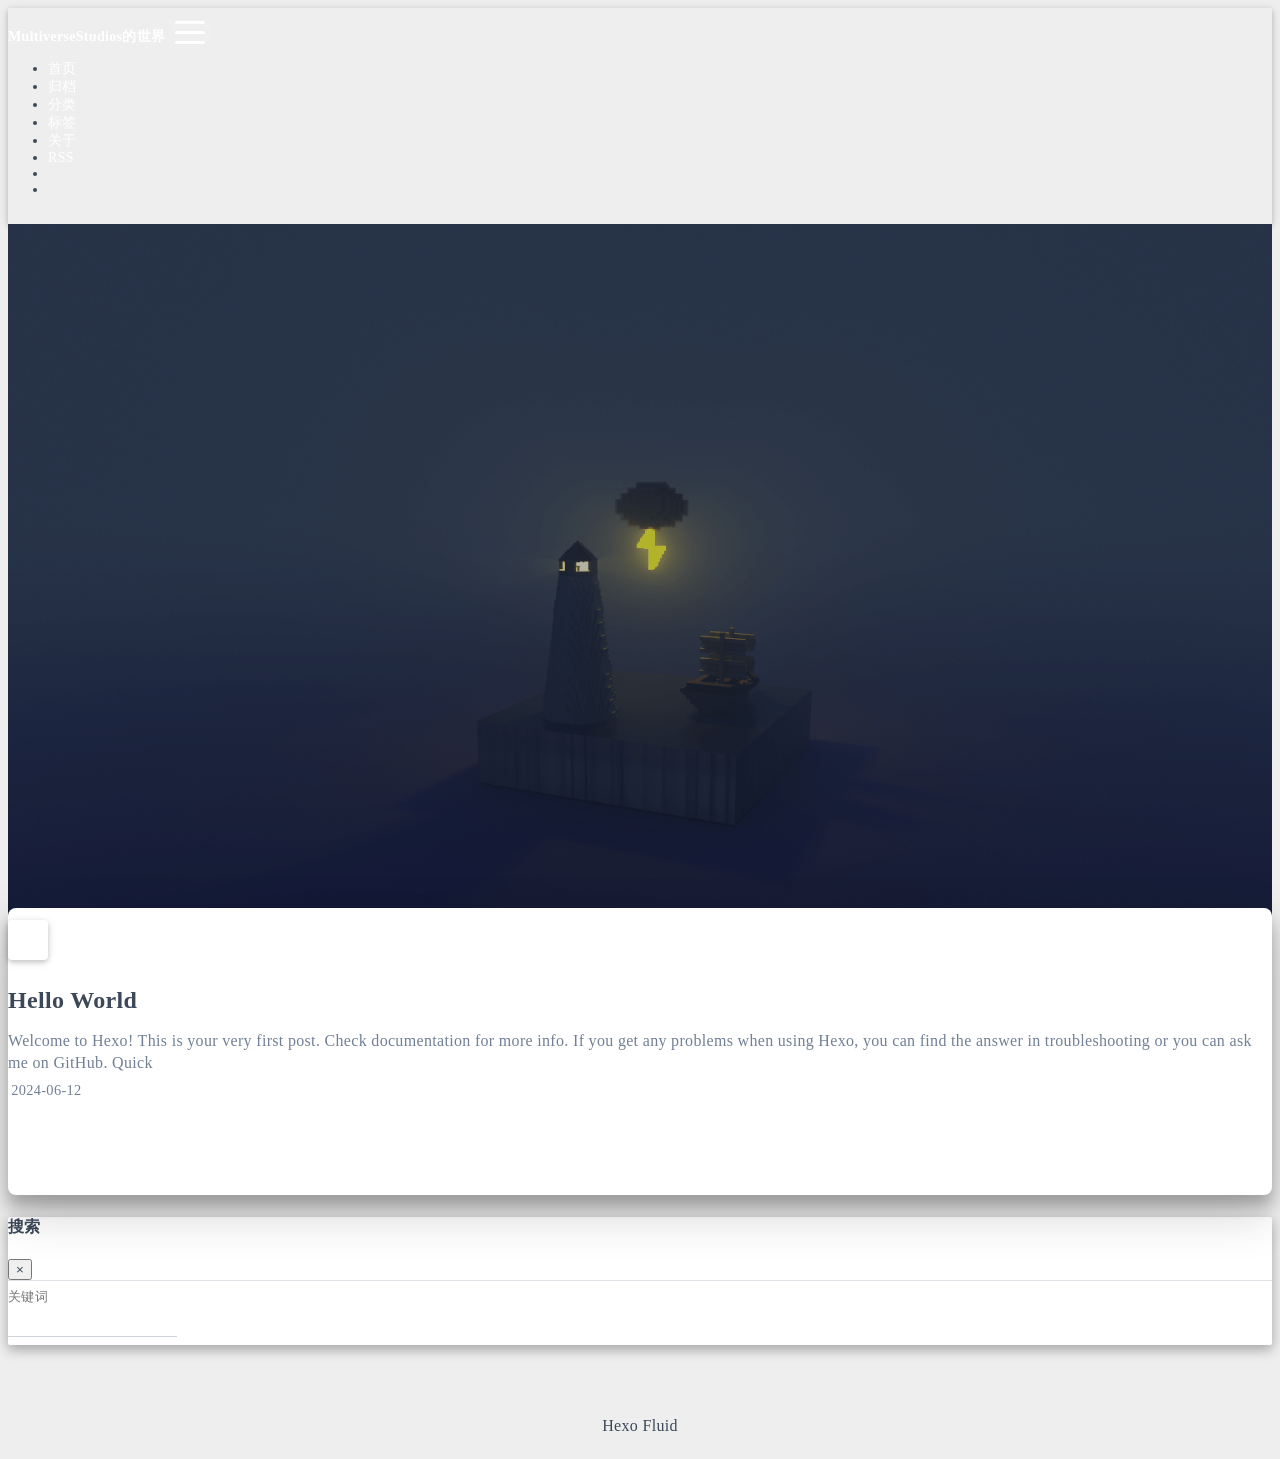
<file: index.html>
<!DOCTYPE html>
<html lang="zh-CN" data-default-color-scheme=auto>



<head>
  <meta charset="UTF-8">
  <link rel="apple-touch-icon" sizes="76x76" href="/img/fluid.png">
  <link rel="icon" href="/img/fluid.png">
  <meta name="viewport" content="width=device-width, initial-scale=1.0, maximum-scale=5.0, shrink-to-fit=no">
  <meta http-equiv="x-ua-compatible" content="ie=edge">
  
  <meta name="theme-color" content="#2f4154">
  <meta name="author" content="John Doe">
  <meta name="keywords" content="">
  
    <meta property="og:type" content="website">
<meta property="og:title" content="Hexo">
<meta property="og:url" content="http://example.com/index.html">
<meta property="og:site_name" content="Hexo">
<meta property="og:locale" content="zh_CN">
<meta property="article:author" content="John Doe">
<meta name="twitter:card" content="summary_large_image">
  
  
    <meta name="referrer" content="no-referrer-when-downgrade">
  
  
  <title>Hexo</title>

  <link  rel="stylesheet" href="https://lib.baomitu.com/twitter-bootstrap/4.6.1/css/bootstrap.min.css" />





<!-- 主题依赖的图标库，不要自行修改 -->
<!-- Do not modify the link that theme dependent icons -->

<link rel="stylesheet" href="//at.alicdn.com/t/font_1749284_hj8rtnfg7um.css">



<link rel="stylesheet" href="//at.alicdn.com/t/font_1736178_lbnruvf0jn.css">


<link  rel="stylesheet" href="/css/main.css" />


  <link id="highlight-css" rel="stylesheet" href="/css/highlight.css" />
  
    <link id="highlight-css-dark" rel="stylesheet" href="/css/highlight-dark.css" />
  




  <script id="fluid-configs">
    var Fluid = window.Fluid || {};
    Fluid.ctx = Object.assign({}, Fluid.ctx)
    var CONFIG = {"hostname":"example.com","root":"/","version":"1.9.7","typing":{"enable":true,"typeSpeed":70,"cursorChar":"_","loop":false,"scope":[]},"anchorjs":{"enable":true,"element":"h1,h2,h3,h4,h5,h6","placement":"left","visible":"hover","icon":""},"progressbar":{"enable":true,"height_px":3,"color":"#29d","options":{"showSpinner":false,"trickleSpeed":100}},"code_language":{"enable":true,"default":"TEXT"},"copy_btn":true,"image_caption":{"enable":true},"image_zoom":{"enable":true,"img_url_replace":["",""]},"toc":{"enable":true,"placement":"right","headingSelector":"h1,h2,h3,h4,h5,h6","collapseDepth":0},"lazyload":{"enable":true,"loading_img":"/img/loading.gif","onlypost":false,"offset_factor":2},"web_analytics":{"enable":true,"follow_dnt":true,"baidu":null,"google":{"measurement_id":"G-TV5E35XBMV"},"tencent":{"sid":null,"cid":null},"woyaola":null,"cnzz":null,"leancloud":{"app_id":"PMLnYtJFdQCFwmEJtZLlRMbb-gzGzoHsz","app_key":"9zPnBBYk04yen89yvnlPpTtl","server_url":null,"path":"window.location.pathname","ignore_local":false}},"search_path":"/local-search.xml","include_content_in_search":true};

    if (CONFIG.web_analytics.follow_dnt) {
      var dntVal = navigator.doNotTrack || window.doNotTrack || navigator.msDoNotTrack;
      Fluid.ctx.dnt = dntVal && (dntVal.startsWith('1') || dntVal.startsWith('yes') || dntVal.startsWith('on'));
    }
  </script>
  <script  src="/js/utils.js" ></script>
  <script  src="/js/color-schema.js" ></script>
  

  

  
    <!-- Google tag (gtag.js) -->
    <script async>
      if (!Fluid.ctx.dnt) {
        Fluid.utils.createScript("https://www.googletagmanager.com/gtag/js?id=G-TV5E35XBMV", function() {
          window.dataLayer = window.dataLayer || [];
          function gtag() {
            dataLayer.push(arguments);
          }
          gtag('js', new Date());
          gtag('config', 'G-TV5E35XBMV');
        });
      }
    </script>
  

  

  

  

  
    
  



  
<meta name="generator" content="Hexo 7.2.0"><link rel="alternate" href="/atom.xml" title="Hexo" type="application/atom+xml">
</head>


<body>
  

  <header>
    

<div class="header-inner" style="height: 100vh;">
  <nav id="navbar" class="navbar fixed-top  navbar-expand-lg navbar-dark scrolling-navbar">
  <div class="container">
    <a class="navbar-brand" href="/">
      <strong>MultiverseStudios的世界</strong>
    </a>

    <button id="navbar-toggler-btn" class="navbar-toggler" type="button" data-toggle="collapse"
            data-target="#navbarSupportedContent"
            aria-controls="navbarSupportedContent" aria-expanded="false" aria-label="Toggle navigation">
      <div class="animated-icon"><span></span><span></span><span></span></div>
    </button>

    <!-- Collapsible content -->
    <div class="collapse navbar-collapse" id="navbarSupportedContent">
      <ul class="navbar-nav ml-auto text-center">
        
          
          
          
          
            <li class="nav-item">
              <a class="nav-link" href="/" target="_self">
                <i class="iconfont icon-home-fill"></i>
                <span>首页</span>
              </a>
            </li>
          
        
          
          
          
          
            <li class="nav-item">
              <a class="nav-link" href="/archives/" target="_self">
                <i class="iconfont icon-archive-fill"></i>
                <span>归档</span>
              </a>
            </li>
          
        
          
          
          
          
            <li class="nav-item">
              <a class="nav-link" href="/categories/" target="_self">
                <i class="iconfont icon-category-fill"></i>
                <span>分类</span>
              </a>
            </li>
          
        
          
          
          
          
            <li class="nav-item">
              <a class="nav-link" href="/tags/" target="_self">
                <i class="iconfont icon-tags-fill"></i>
                <span>标签</span>
              </a>
            </li>
          
        
          
          
          
          
            <li class="nav-item">
              <a class="nav-link" href="/about/" target="_self">
                <i class="iconfont icon-user-fill"></i>
                <span>关于</span>
              </a>
            </li>
          
        
          
          
          
          
            <li class="nav-item">
              <a class="nav-link" href="/atom.xml" target="_self">
                <i class="iconfont icon-rss-fill"></i>
                <span>RSS</span>
              </a>
            </li>
          
        
        
          <li class="nav-item" id="search-btn">
            <a class="nav-link" target="_self" href="javascript:;" data-toggle="modal" data-target="#modalSearch" aria-label="Search">
              <i class="iconfont icon-search"></i>
            </a>
          </li>
          
        
        
          <li class="nav-item" id="color-toggle-btn">
            <a class="nav-link" target="_self" href="javascript:;" aria-label="Color Toggle">
              <i class="iconfont icon-dark" id="color-toggle-icon"></i>
            </a>
          </li>
        
      </ul>
    </div>
  </div>
</nav>

  

<div id="banner" class="banner" parallax=true
     style="background: url('/img/default.png') no-repeat center center; background-size: cover;">
  <div class="full-bg-img">
    <div class="mask flex-center" style="background-color: rgba(0, 0, 0, 0.3)">
      <div class="banner-text text-center fade-in-up">
        <div class="h2">
          
            <span id="subtitle" data-typed-text="MultiverseStudios的世界"></span>
          
        </div>

        
      </div>

      
        <div class="scroll-down-bar">
          <i class="iconfont icon-arrowdown"></i>
        </div>
      
    </div>
  </div>
</div>

</div>

  </header>

  <main>
    
      <div class="container nopadding-x-md">
        <div id="board"
          style="margin-top: 0">
          
          <div class="container">
            <div class="row">
              <div class="col-12 col-md-10 m-auto">
                


  <div class="row mx-auto index-card">
    
    
    <article class="col-12 col-md-12 mx-auto index-info">
      <h2 class="index-header">
        
        <a href="/2024/06/12/hello-world/" target="_self">
          Hello World
        </a>
      </h2>

      
      <a class="index-excerpt index-excerpt__noimg" href="/2024/06/12/hello-world/" target="_self">
        <div>
          Welcome to Hexo! This is your very first post. Check documentation for more info. If you get any problems when using Hexo, you can find the answer in troubleshooting or you can ask me on GitHub. Quick
        </div>
      </a>

      <div class="index-btm post-metas">
        
          <div class="post-meta mr-3">
            <i class="iconfont icon-date"></i>
            <time datetime="2024-06-12 12:03" pubdate>
              2024-06-12
            </time>
          </div>
        
        
        
      </div>
    </article>
  </div>





              </div>
            </div>
          </div>
        </div>
      </div>
    

    
      <a id="scroll-top-button" aria-label="TOP" href="#" role="button">
        <i class="iconfont icon-arrowup" aria-hidden="true"></i>
      </a>
    

    
      <div class="modal fade" id="modalSearch" tabindex="-1" role="dialog" aria-labelledby="ModalLabel"
     aria-hidden="true">
  <div class="modal-dialog modal-dialog-scrollable modal-lg" role="document">
    <div class="modal-content">
      <div class="modal-header text-center">
        <h4 class="modal-title w-100 font-weight-bold">搜索</h4>
        <button type="button" id="local-search-close" class="close" data-dismiss="modal" aria-label="Close">
          <span aria-hidden="true">&times;</span>
        </button>
      </div>
      <div class="modal-body mx-3">
        <div class="md-form mb-5">
          <input type="text" id="local-search-input" class="form-control validate">
          <label data-error="x" data-success="v" for="local-search-input">关键词</label>
        </div>
        <div class="list-group" id="local-search-result"></div>
      </div>
    </div>
  </div>
</div>

    

    
  </main>

  <footer>
    <div class="footer-inner">
  
    <div class="footer-content">
       <a href="https://hexo.io" target="_blank" rel="nofollow noopener"><span>Hexo</span></a> <i class="iconfont icon-love"></i> <a href="https://github.com/fluid-dev/hexo-theme-fluid" target="_blank" rel="nofollow noopener"><span>Fluid</span></a> 
    </div>
  
  
    <div class="statistics">
  
  

  
    
      <span id="busuanzi_container_site_pv" style="display: none">
        总访问量 
        <span id="busuanzi_value_site_pv"></span>
         次
      </span>
    
    
      <span id="busuanzi_container_site_uv" style="display: none">
        总访客数 
        <span id="busuanzi_value_site_uv"></span>
         人
      </span>
    
    
  
</div>

  
  
  
</div>

  </footer>

  <!-- Scripts -->
  
  <script  src="https://lib.baomitu.com/nprogress/0.2.0/nprogress.min.js" ></script>
  <link  rel="stylesheet" href="https://lib.baomitu.com/nprogress/0.2.0/nprogress.min.css" />

  <script>
    NProgress.configure({"showSpinner":false,"trickleSpeed":100})
    NProgress.start()
    window.addEventListener('load', function() {
      NProgress.done();
    })
  </script>


<script  src="https://lib.baomitu.com/jquery/3.6.4/jquery.min.js" ></script>
<script  src="https://lib.baomitu.com/twitter-bootstrap/4.6.1/js/bootstrap.min.js" ></script>
<script  src="/js/events.js" ></script>
<script  src="/js/plugins.js" ></script>


  <script  src="https://lib.baomitu.com/typed.js/2.0.12/typed.min.js" ></script>
  <script>
    (function (window, document) {
      var typing = Fluid.plugins.typing;
      var subtitle = document.getElementById('subtitle');
      if (!subtitle || !typing) {
        return;
      }
      var text = subtitle.getAttribute('data-typed-text');
      
        typing(text);
      
    })(window, document);
  </script>




  
    <script  src="/js/img-lazyload.js" ></script>
  




  <script defer src="/js/leancloud.js" ></script>

  <script  src="/js/local-search.js" ></script>

  <script defer src="https://busuanzi.ibruce.info/busuanzi/2.3/busuanzi.pure.mini.js" ></script>





<!-- 主题的启动项，将它保持在最底部 -->
<!-- the boot of the theme, keep it at the bottom -->
<script  src="/js/boot.js" ></script>


  

  <noscript>
    <div class="noscript-warning">博客在允许 JavaScript 运行的环境下浏览效果更佳</div>
  </noscript>
</body>
</html>
</file>
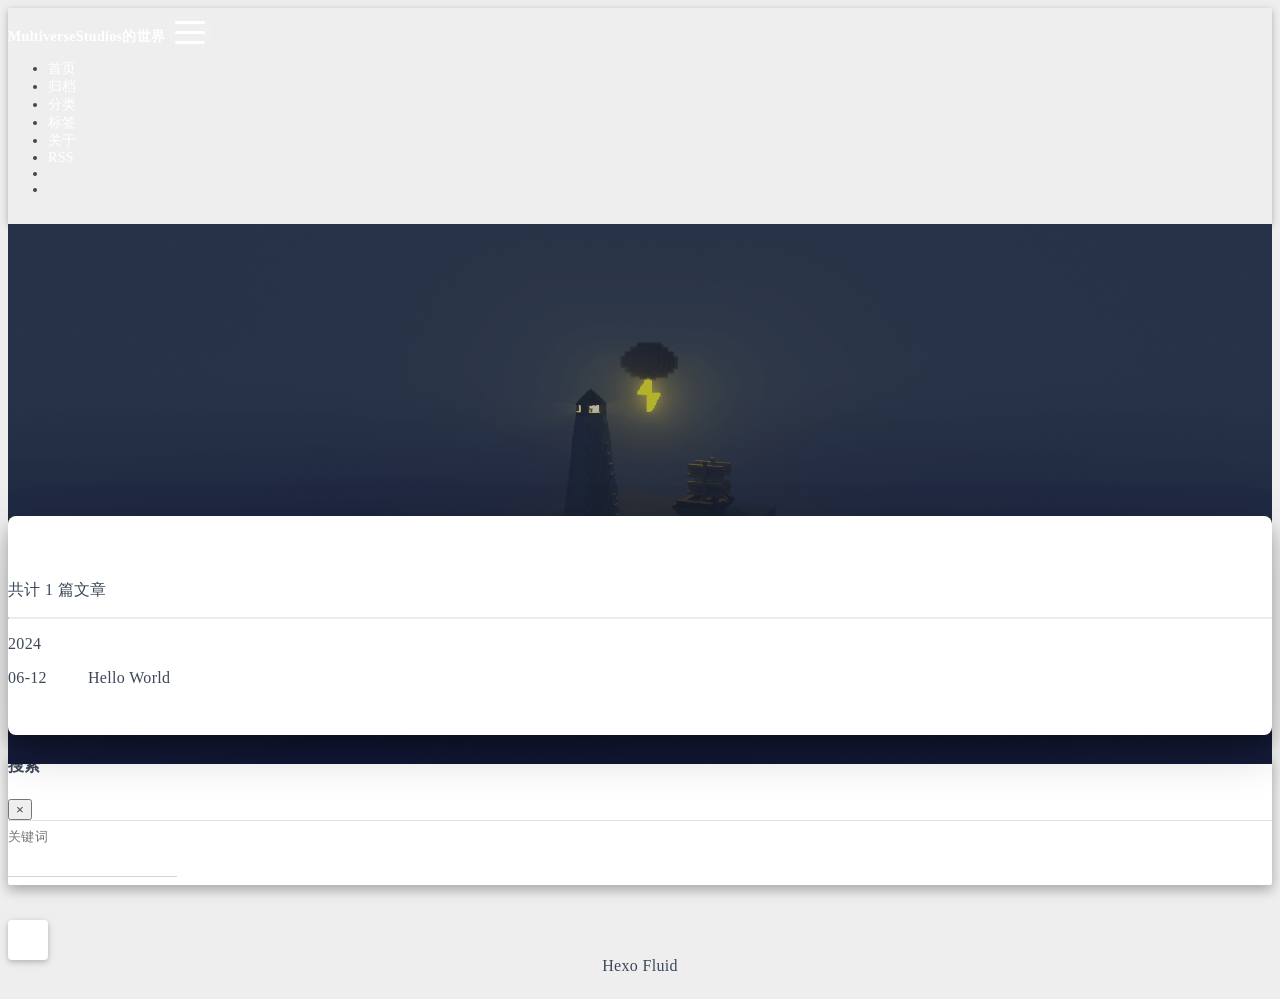
<file: archives/index.html>
<!DOCTYPE html>
<html lang="zh-CN" data-default-color-scheme=auto>



<head>
  <meta charset="UTF-8">
  <link rel="apple-touch-icon" sizes="76x76" href="/img/fluid.png">
  <link rel="icon" href="/img/fluid.png">
  <meta name="viewport" content="width=device-width, initial-scale=1.0, maximum-scale=5.0, shrink-to-fit=no">
  <meta http-equiv="x-ua-compatible" content="ie=edge">
  
  <meta name="theme-color" content="#2f4154">
  <meta name="author" content="John Doe">
  <meta name="keywords" content="">
  
    <meta property="og:type" content="website">
<meta property="og:title" content="归档">
<meta property="og:url" content="http://example.com/archives/index.html">
<meta property="og:site_name" content="Hexo">
<meta property="og:locale" content="zh_CN">
<meta property="article:author" content="John Doe">
<meta name="twitter:card" content="summary_large_image">
  
  
    <meta name="referrer" content="no-referrer-when-downgrade">
  
  
  <title>归档 - Hexo</title>

  <link  rel="stylesheet" href="https://lib.baomitu.com/twitter-bootstrap/4.6.1/css/bootstrap.min.css" />





<!-- 主题依赖的图标库，不要自行修改 -->
<!-- Do not modify the link that theme dependent icons -->

<link rel="stylesheet" href="//at.alicdn.com/t/font_1749284_hj8rtnfg7um.css">



<link rel="stylesheet" href="//at.alicdn.com/t/font_1736178_lbnruvf0jn.css">


<link  rel="stylesheet" href="/css/main.css" />


  <link id="highlight-css" rel="stylesheet" href="/css/highlight.css" />
  
    <link id="highlight-css-dark" rel="stylesheet" href="/css/highlight-dark.css" />
  




  <script id="fluid-configs">
    var Fluid = window.Fluid || {};
    Fluid.ctx = Object.assign({}, Fluid.ctx)
    var CONFIG = {"hostname":"example.com","root":"/","version":"1.9.7","typing":{"enable":true,"typeSpeed":70,"cursorChar":"_","loop":false,"scope":[]},"anchorjs":{"enable":true,"element":"h1,h2,h3,h4,h5,h6","placement":"left","visible":"hover","icon":""},"progressbar":{"enable":true,"height_px":3,"color":"#29d","options":{"showSpinner":false,"trickleSpeed":100}},"code_language":{"enable":true,"default":"TEXT"},"copy_btn":true,"image_caption":{"enable":true},"image_zoom":{"enable":true,"img_url_replace":["",""]},"toc":{"enable":true,"placement":"right","headingSelector":"h1,h2,h3,h4,h5,h6","collapseDepth":0},"lazyload":{"enable":true,"loading_img":"/img/loading.gif","onlypost":false,"offset_factor":2},"web_analytics":{"enable":true,"follow_dnt":true,"baidu":null,"google":{"measurement_id":"G-TV5E35XBMV"},"tencent":{"sid":null,"cid":null},"woyaola":null,"cnzz":null,"leancloud":{"app_id":"PMLnYtJFdQCFwmEJtZLlRMbb-gzGzoHsz","app_key":"9zPnBBYk04yen89yvnlPpTtl","server_url":null,"path":"window.location.pathname","ignore_local":false}},"search_path":"/local-search.xml","include_content_in_search":true};

    if (CONFIG.web_analytics.follow_dnt) {
      var dntVal = navigator.doNotTrack || window.doNotTrack || navigator.msDoNotTrack;
      Fluid.ctx.dnt = dntVal && (dntVal.startsWith('1') || dntVal.startsWith('yes') || dntVal.startsWith('on'));
    }
  </script>
  <script  src="/js/utils.js" ></script>
  <script  src="/js/color-schema.js" ></script>
  

  

  
    <!-- Google tag (gtag.js) -->
    <script async>
      if (!Fluid.ctx.dnt) {
        Fluid.utils.createScript("https://www.googletagmanager.com/gtag/js?id=G-TV5E35XBMV", function() {
          window.dataLayer = window.dataLayer || [];
          function gtag() {
            dataLayer.push(arguments);
          }
          gtag('js', new Date());
          gtag('config', 'G-TV5E35XBMV');
        });
      }
    </script>
  

  

  

  

  
    
  



  
<meta name="generator" content="Hexo 7.2.0"><link rel="alternate" href="/atom.xml" title="Hexo" type="application/atom+xml">
</head>


<body>
  

  <header>
    

<div class="header-inner" style="height: 60vh;">
  <nav id="navbar" class="navbar fixed-top  navbar-expand-lg navbar-dark scrolling-navbar">
  <div class="container">
    <a class="navbar-brand" href="/">
      <strong>MultiverseStudios的世界</strong>
    </a>

    <button id="navbar-toggler-btn" class="navbar-toggler" type="button" data-toggle="collapse"
            data-target="#navbarSupportedContent"
            aria-controls="navbarSupportedContent" aria-expanded="false" aria-label="Toggle navigation">
      <div class="animated-icon"><span></span><span></span><span></span></div>
    </button>

    <!-- Collapsible content -->
    <div class="collapse navbar-collapse" id="navbarSupportedContent">
      <ul class="navbar-nav ml-auto text-center">
        
          
          
          
          
            <li class="nav-item">
              <a class="nav-link" href="/" target="_self">
                <i class="iconfont icon-home-fill"></i>
                <span>首页</span>
              </a>
            </li>
          
        
          
          
          
          
            <li class="nav-item">
              <a class="nav-link" href="/archives/" target="_self">
                <i class="iconfont icon-archive-fill"></i>
                <span>归档</span>
              </a>
            </li>
          
        
          
          
          
          
            <li class="nav-item">
              <a class="nav-link" href="/categories/" target="_self">
                <i class="iconfont icon-category-fill"></i>
                <span>分类</span>
              </a>
            </li>
          
        
          
          
          
          
            <li class="nav-item">
              <a class="nav-link" href="/tags/" target="_self">
                <i class="iconfont icon-tags-fill"></i>
                <span>标签</span>
              </a>
            </li>
          
        
          
          
          
          
            <li class="nav-item">
              <a class="nav-link" href="/about/" target="_self">
                <i class="iconfont icon-user-fill"></i>
                <span>关于</span>
              </a>
            </li>
          
        
          
          
          
          
            <li class="nav-item">
              <a class="nav-link" href="/atom.xml" target="_self">
                <i class="iconfont icon-rss-fill"></i>
                <span>RSS</span>
              </a>
            </li>
          
        
        
          <li class="nav-item" id="search-btn">
            <a class="nav-link" target="_self" href="javascript:;" data-toggle="modal" data-target="#modalSearch" aria-label="Search">
              <i class="iconfont icon-search"></i>
            </a>
          </li>
          
        
        
          <li class="nav-item" id="color-toggle-btn">
            <a class="nav-link" target="_self" href="javascript:;" aria-label="Color Toggle">
              <i class="iconfont icon-dark" id="color-toggle-icon"></i>
            </a>
          </li>
        
      </ul>
    </div>
  </div>
</nav>

  

<div id="banner" class="banner" parallax=true
     style="background: url('/img/default.png') no-repeat center center; background-size: cover;">
  <div class="full-bg-img">
    <div class="mask flex-center" style="background-color: rgba(0, 0, 0, 0.3)">
      <div class="banner-text text-center fade-in-up">
        <div class="h2">
          
            <span id="subtitle" data-typed-text="归档"></span>
          
        </div>

        
      </div>

      
    </div>
  </div>
</div>

</div>

  </header>

  <main>
    
      <div class="container nopadding-x-md">
        <div id="board"
          >
          
          <div class="container">
            <div class="row">
              <div class="col-12 col-md-10 m-auto">
                

<div class="list-group">
  <p class="h4">共计 1 篇文章</p>
  <hr>
  
  
    
      
      <p class="h5">2024</p>
    
    <a href="/2024/06/12/hello-world/" class="list-group-item list-group-item-action">
      <time>06-12</time>
      <div class="list-group-item-title">Hello World</div>
    </a>
  
</div>





              </div>
            </div>
          </div>
        </div>
      </div>
    

    
      <a id="scroll-top-button" aria-label="TOP" href="#" role="button">
        <i class="iconfont icon-arrowup" aria-hidden="true"></i>
      </a>
    

    
      <div class="modal fade" id="modalSearch" tabindex="-1" role="dialog" aria-labelledby="ModalLabel"
     aria-hidden="true">
  <div class="modal-dialog modal-dialog-scrollable modal-lg" role="document">
    <div class="modal-content">
      <div class="modal-header text-center">
        <h4 class="modal-title w-100 font-weight-bold">搜索</h4>
        <button type="button" id="local-search-close" class="close" data-dismiss="modal" aria-label="Close">
          <span aria-hidden="true">&times;</span>
        </button>
      </div>
      <div class="modal-body mx-3">
        <div class="md-form mb-5">
          <input type="text" id="local-search-input" class="form-control validate">
          <label data-error="x" data-success="v" for="local-search-input">关键词</label>
        </div>
        <div class="list-group" id="local-search-result"></div>
      </div>
    </div>
  </div>
</div>

    

    
  </main>

  <footer>
    <div class="footer-inner">
  
    <div class="footer-content">
       <a href="https://hexo.io" target="_blank" rel="nofollow noopener"><span>Hexo</span></a> <i class="iconfont icon-love"></i> <a href="https://github.com/fluid-dev/hexo-theme-fluid" target="_blank" rel="nofollow noopener"><span>Fluid</span></a> 
    </div>
  
  
    <div class="statistics">
  
  

  
    
      <span id="busuanzi_container_site_pv" style="display: none">
        总访问量 
        <span id="busuanzi_value_site_pv"></span>
         次
      </span>
    
    
      <span id="busuanzi_container_site_uv" style="display: none">
        总访客数 
        <span id="busuanzi_value_site_uv"></span>
         人
      </span>
    
    
  
</div>

  
  
  
</div>

  </footer>

  <!-- Scripts -->
  
  <script  src="https://lib.baomitu.com/nprogress/0.2.0/nprogress.min.js" ></script>
  <link  rel="stylesheet" href="https://lib.baomitu.com/nprogress/0.2.0/nprogress.min.css" />

  <script>
    NProgress.configure({"showSpinner":false,"trickleSpeed":100})
    NProgress.start()
    window.addEventListener('load', function() {
      NProgress.done();
    })
  </script>


<script  src="https://lib.baomitu.com/jquery/3.6.4/jquery.min.js" ></script>
<script  src="https://lib.baomitu.com/twitter-bootstrap/4.6.1/js/bootstrap.min.js" ></script>
<script  src="/js/events.js" ></script>
<script  src="/js/plugins.js" ></script>


  <script  src="https://lib.baomitu.com/typed.js/2.0.12/typed.min.js" ></script>
  <script>
    (function (window, document) {
      var typing = Fluid.plugins.typing;
      var subtitle = document.getElementById('subtitle');
      if (!subtitle || !typing) {
        return;
      }
      var text = subtitle.getAttribute('data-typed-text');
      
        typing(text);
      
    })(window, document);
  </script>




  
    <script  src="/js/img-lazyload.js" ></script>
  




  <script defer src="/js/leancloud.js" ></script>

  <script  src="/js/local-search.js" ></script>

  <script defer src="https://busuanzi.ibruce.info/busuanzi/2.3/busuanzi.pure.mini.js" ></script>





<!-- 主题的启动项，将它保持在最底部 -->
<!-- the boot of the theme, keep it at the bottom -->
<script  src="/js/boot.js" ></script>


  

  <noscript>
    <div class="noscript-warning">博客在允许 JavaScript 运行的环境下浏览效果更佳</div>
  </noscript>
</body>
</html>
</file>
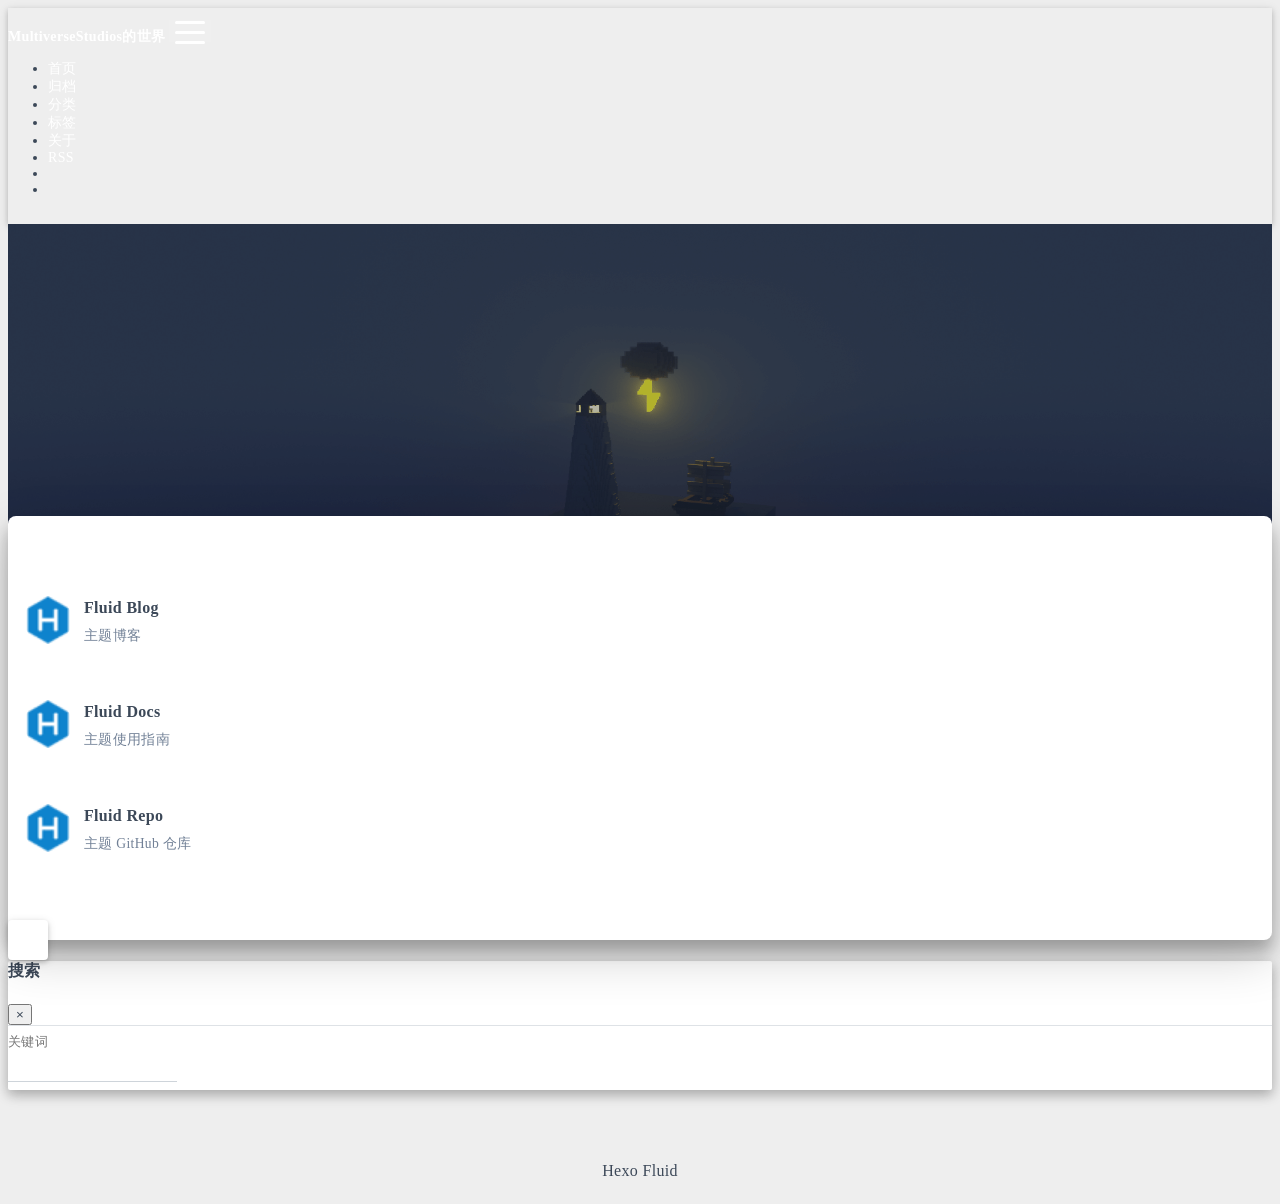
<file: links/index.html>
<!DOCTYPE html>
<html lang="zh-CN" data-default-color-scheme=auto>



<head>
  <meta charset="UTF-8">
  <link rel="apple-touch-icon" sizes="76x76" href="/img/fluid.png">
  <link rel="icon" href="/img/fluid.png">
  <meta name="viewport" content="width=device-width, initial-scale=1.0, maximum-scale=5.0, shrink-to-fit=no">
  <meta http-equiv="x-ua-compatible" content="ie=edge">
  
  <meta name="theme-color" content="#2f4154">
  <meta name="author" content="John Doe">
  <meta name="keywords" content="">
  
    <meta property="og:type" content="website">
<meta property="og:title" content="友链">
<meta property="og:url" content="http://example.com/links/index.html">
<meta property="og:site_name" content="Hexo">
<meta property="og:locale" content="zh_CN">
<meta property="article:author" content="John Doe">
<meta name="twitter:card" content="summary_large_image">
  
  
    <meta name="referrer" content="no-referrer-when-downgrade">
  
  
  <title>友链 - Hexo</title>

  <link  rel="stylesheet" href="https://lib.baomitu.com/twitter-bootstrap/4.6.1/css/bootstrap.min.css" />





<!-- 主题依赖的图标库，不要自行修改 -->
<!-- Do not modify the link that theme dependent icons -->

<link rel="stylesheet" href="//at.alicdn.com/t/font_1749284_hj8rtnfg7um.css">



<link rel="stylesheet" href="//at.alicdn.com/t/font_1736178_lbnruvf0jn.css">


<link  rel="stylesheet" href="/css/main.css" />


  <link id="highlight-css" rel="stylesheet" href="/css/highlight.css" />
  
    <link id="highlight-css-dark" rel="stylesheet" href="/css/highlight-dark.css" />
  




  <script id="fluid-configs">
    var Fluid = window.Fluid || {};
    Fluid.ctx = Object.assign({}, Fluid.ctx)
    var CONFIG = {"hostname":"example.com","root":"/","version":"1.9.7","typing":{"enable":true,"typeSpeed":70,"cursorChar":"_","loop":false,"scope":[]},"anchorjs":{"enable":true,"element":"h1,h2,h3,h4,h5,h6","placement":"left","visible":"hover","icon":""},"progressbar":{"enable":true,"height_px":3,"color":"#29d","options":{"showSpinner":false,"trickleSpeed":100}},"code_language":{"enable":true,"default":"TEXT"},"copy_btn":true,"image_caption":{"enable":true},"image_zoom":{"enable":true,"img_url_replace":["",""]},"toc":{"enable":true,"placement":"right","headingSelector":"h1,h2,h3,h4,h5,h6","collapseDepth":0},"lazyload":{"enable":true,"loading_img":"/img/loading.gif","onlypost":false,"offset_factor":2},"web_analytics":{"enable":true,"follow_dnt":true,"baidu":null,"google":{"measurement_id":"G-TV5E35XBMV"},"tencent":{"sid":null,"cid":null},"woyaola":null,"cnzz":null,"leancloud":{"app_id":"PMLnYtJFdQCFwmEJtZLlRMbb-gzGzoHsz","app_key":"9zPnBBYk04yen89yvnlPpTtl","server_url":null,"path":"window.location.pathname","ignore_local":false}},"search_path":"/local-search.xml","include_content_in_search":true};

    if (CONFIG.web_analytics.follow_dnt) {
      var dntVal = navigator.doNotTrack || window.doNotTrack || navigator.msDoNotTrack;
      Fluid.ctx.dnt = dntVal && (dntVal.startsWith('1') || dntVal.startsWith('yes') || dntVal.startsWith('on'));
    }
  </script>
  <script  src="/js/utils.js" ></script>
  <script  src="/js/color-schema.js" ></script>
  

  

  
    <!-- Google tag (gtag.js) -->
    <script async>
      if (!Fluid.ctx.dnt) {
        Fluid.utils.createScript("https://www.googletagmanager.com/gtag/js?id=G-TV5E35XBMV", function() {
          window.dataLayer = window.dataLayer || [];
          function gtag() {
            dataLayer.push(arguments);
          }
          gtag('js', new Date());
          gtag('config', 'G-TV5E35XBMV');
        });
      }
    </script>
  

  

  

  

  
    
  



  
<meta name="generator" content="Hexo 7.2.0"><link rel="alternate" href="/atom.xml" title="Hexo" type="application/atom+xml">
</head>


<body>
  

  <header>
    

<div class="header-inner" style="height: 60vh;">
  <nav id="navbar" class="navbar fixed-top  navbar-expand-lg navbar-dark scrolling-navbar">
  <div class="container">
    <a class="navbar-brand" href="/">
      <strong>MultiverseStudios的世界</strong>
    </a>

    <button id="navbar-toggler-btn" class="navbar-toggler" type="button" data-toggle="collapse"
            data-target="#navbarSupportedContent"
            aria-controls="navbarSupportedContent" aria-expanded="false" aria-label="Toggle navigation">
      <div class="animated-icon"><span></span><span></span><span></span></div>
    </button>

    <!-- Collapsible content -->
    <div class="collapse navbar-collapse" id="navbarSupportedContent">
      <ul class="navbar-nav ml-auto text-center">
        
          
          
          
          
            <li class="nav-item">
              <a class="nav-link" href="/" target="_self">
                <i class="iconfont icon-home-fill"></i>
                <span>首页</span>
              </a>
            </li>
          
        
          
          
          
          
            <li class="nav-item">
              <a class="nav-link" href="/archives/" target="_self">
                <i class="iconfont icon-archive-fill"></i>
                <span>归档</span>
              </a>
            </li>
          
        
          
          
          
          
            <li class="nav-item">
              <a class="nav-link" href="/categories/" target="_self">
                <i class="iconfont icon-category-fill"></i>
                <span>分类</span>
              </a>
            </li>
          
        
          
          
          
          
            <li class="nav-item">
              <a class="nav-link" href="/tags/" target="_self">
                <i class="iconfont icon-tags-fill"></i>
                <span>标签</span>
              </a>
            </li>
          
        
          
          
          
          
            <li class="nav-item">
              <a class="nav-link" href="/about/" target="_self">
                <i class="iconfont icon-user-fill"></i>
                <span>关于</span>
              </a>
            </li>
          
        
          
          
          
          
            <li class="nav-item">
              <a class="nav-link" href="/atom.xml" target="_self">
                <i class="iconfont icon-rss-fill"></i>
                <span>RSS</span>
              </a>
            </li>
          
        
        
          <li class="nav-item" id="search-btn">
            <a class="nav-link" target="_self" href="javascript:;" data-toggle="modal" data-target="#modalSearch" aria-label="Search">
              <i class="iconfont icon-search"></i>
            </a>
          </li>
          
        
        
          <li class="nav-item" id="color-toggle-btn">
            <a class="nav-link" target="_self" href="javascript:;" aria-label="Color Toggle">
              <i class="iconfont icon-dark" id="color-toggle-icon"></i>
            </a>
          </li>
        
      </ul>
    </div>
  </div>
</nav>

  

<div id="banner" class="banner" parallax=true
     style="background: url('/img/default.png') no-repeat center center; background-size: cover;">
  <div class="full-bg-img">
    <div class="mask flex-center" style="background-color: rgba(0, 0, 0, 0.3)">
      <div class="banner-text text-center fade-in-up">
        <div class="h2">
          
            <span id="subtitle" data-typed-text="友情链接"></span>
          
        </div>

        
      </div>

      
    </div>
  </div>
</div>

</div>

  </header>

  <main>
    
      <div class="container nopadding-x-md">
        <div id="board"
          >
          
          <div class="container">
            <div class="row">
              <div class="col-12 col-md-10 m-auto">
                

<div class="row links">
  
    
    <div class="card col-lg-4 col-md-6 col-sm-12">
      <a href="https://hexo.fluid-dev.com/" class="card-body hover-with-bg" target="_blank" rel="noopener">
        <div class="card-content">
          
            <div class="link-avatar my-auto">
              <img src="/img/favicon.png" srcset="/img/loading.gif" lazyload alt="Fluid Blog"
                   onerror="this.onerror=null; this.src=this.srcset='/img/avatar.png'"/>
            </div>
          
          <div class="link-text">
            <div class="link-title">Fluid Blog</div>
            <div class="link-intro">主题博客</div>
          </div>
        </div>
      </a>
    </div>
  
    
    <div class="card col-lg-4 col-md-6 col-sm-12">
      <a href="https://hexo.fluid-dev.com/docs/" class="card-body hover-with-bg" target="_blank" rel="noopener">
        <div class="card-content">
          
            <div class="link-avatar my-auto">
              <img src="/img/favicon.png" srcset="/img/loading.gif" lazyload alt="Fluid Docs"
                   onerror="this.onerror=null; this.src=this.srcset='/img/avatar.png'"/>
            </div>
          
          <div class="link-text">
            <div class="link-title">Fluid Docs</div>
            <div class="link-intro">主题使用指南</div>
          </div>
        </div>
      </a>
    </div>
  
    
    <div class="card col-lg-4 col-md-6 col-sm-12">
      <a href="https://github.com/fluid-dev/hexo-theme-fluid" class="card-body hover-with-bg" target="_blank" rel="noopener">
        <div class="card-content">
          
            <div class="link-avatar my-auto">
              <img src="/img/favicon.png" srcset="/img/loading.gif" lazyload alt="Fluid Repo"
                   onerror="this.onerror=null; this.src=this.srcset='/img/avatar.png'"/>
            </div>
          
          <div class="link-text">
            <div class="link-title">Fluid Repo</div>
            <div class="link-intro">主题 GitHub 仓库</div>
          </div>
        </div>
      </a>
    </div>
  
</div>





              </div>
            </div>
          </div>
        </div>
      </div>
    

    
      <a id="scroll-top-button" aria-label="TOP" href="#" role="button">
        <i class="iconfont icon-arrowup" aria-hidden="true"></i>
      </a>
    

    
      <div class="modal fade" id="modalSearch" tabindex="-1" role="dialog" aria-labelledby="ModalLabel"
     aria-hidden="true">
  <div class="modal-dialog modal-dialog-scrollable modal-lg" role="document">
    <div class="modal-content">
      <div class="modal-header text-center">
        <h4 class="modal-title w-100 font-weight-bold">搜索</h4>
        <button type="button" id="local-search-close" class="close" data-dismiss="modal" aria-label="Close">
          <span aria-hidden="true">&times;</span>
        </button>
      </div>
      <div class="modal-body mx-3">
        <div class="md-form mb-5">
          <input type="text" id="local-search-input" class="form-control validate">
          <label data-error="x" data-success="v" for="local-search-input">关键词</label>
        </div>
        <div class="list-group" id="local-search-result"></div>
      </div>
    </div>
  </div>
</div>

    

    
  </main>

  <footer>
    <div class="footer-inner">
  
    <div class="footer-content">
       <a href="https://hexo.io" target="_blank" rel="nofollow noopener"><span>Hexo</span></a> <i class="iconfont icon-love"></i> <a href="https://github.com/fluid-dev/hexo-theme-fluid" target="_blank" rel="nofollow noopener"><span>Fluid</span></a> 
    </div>
  
  
    <div class="statistics">
  
  

  
    
      <span id="busuanzi_container_site_pv" style="display: none">
        总访问量 
        <span id="busuanzi_value_site_pv"></span>
         次
      </span>
    
    
      <span id="busuanzi_container_site_uv" style="display: none">
        总访客数 
        <span id="busuanzi_value_site_uv"></span>
         人
      </span>
    
    
  
</div>

  
  
  
</div>

  </footer>

  <!-- Scripts -->
  
  <script  src="https://lib.baomitu.com/nprogress/0.2.0/nprogress.min.js" ></script>
  <link  rel="stylesheet" href="https://lib.baomitu.com/nprogress/0.2.0/nprogress.min.css" />

  <script>
    NProgress.configure({"showSpinner":false,"trickleSpeed":100})
    NProgress.start()
    window.addEventListener('load', function() {
      NProgress.done();
    })
  </script>


<script  src="https://lib.baomitu.com/jquery/3.6.4/jquery.min.js" ></script>
<script  src="https://lib.baomitu.com/twitter-bootstrap/4.6.1/js/bootstrap.min.js" ></script>
<script  src="/js/events.js" ></script>
<script  src="/js/plugins.js" ></script>


  <script  src="https://lib.baomitu.com/typed.js/2.0.12/typed.min.js" ></script>
  <script>
    (function (window, document) {
      var typing = Fluid.plugins.typing;
      var subtitle = document.getElementById('subtitle');
      if (!subtitle || !typing) {
        return;
      }
      var text = subtitle.getAttribute('data-typed-text');
      
        typing(text);
      
    })(window, document);
  </script>




  
    <script  src="/js/img-lazyload.js" ></script>
  




  <script defer src="/js/leancloud.js" ></script>

  <script  src="/js/local-search.js" ></script>

  <script defer src="https://busuanzi.ibruce.info/busuanzi/2.3/busuanzi.pure.mini.js" ></script>





<!-- 主题的启动项，将它保持在最底部 -->
<!-- the boot of the theme, keep it at the bottom -->
<script  src="/js/boot.js" ></script>


  

  <noscript>
    <div class="noscript-warning">博客在允许 JavaScript 运行的环境下浏览效果更佳</div>
  </noscript>
</body>
</html>
</file>
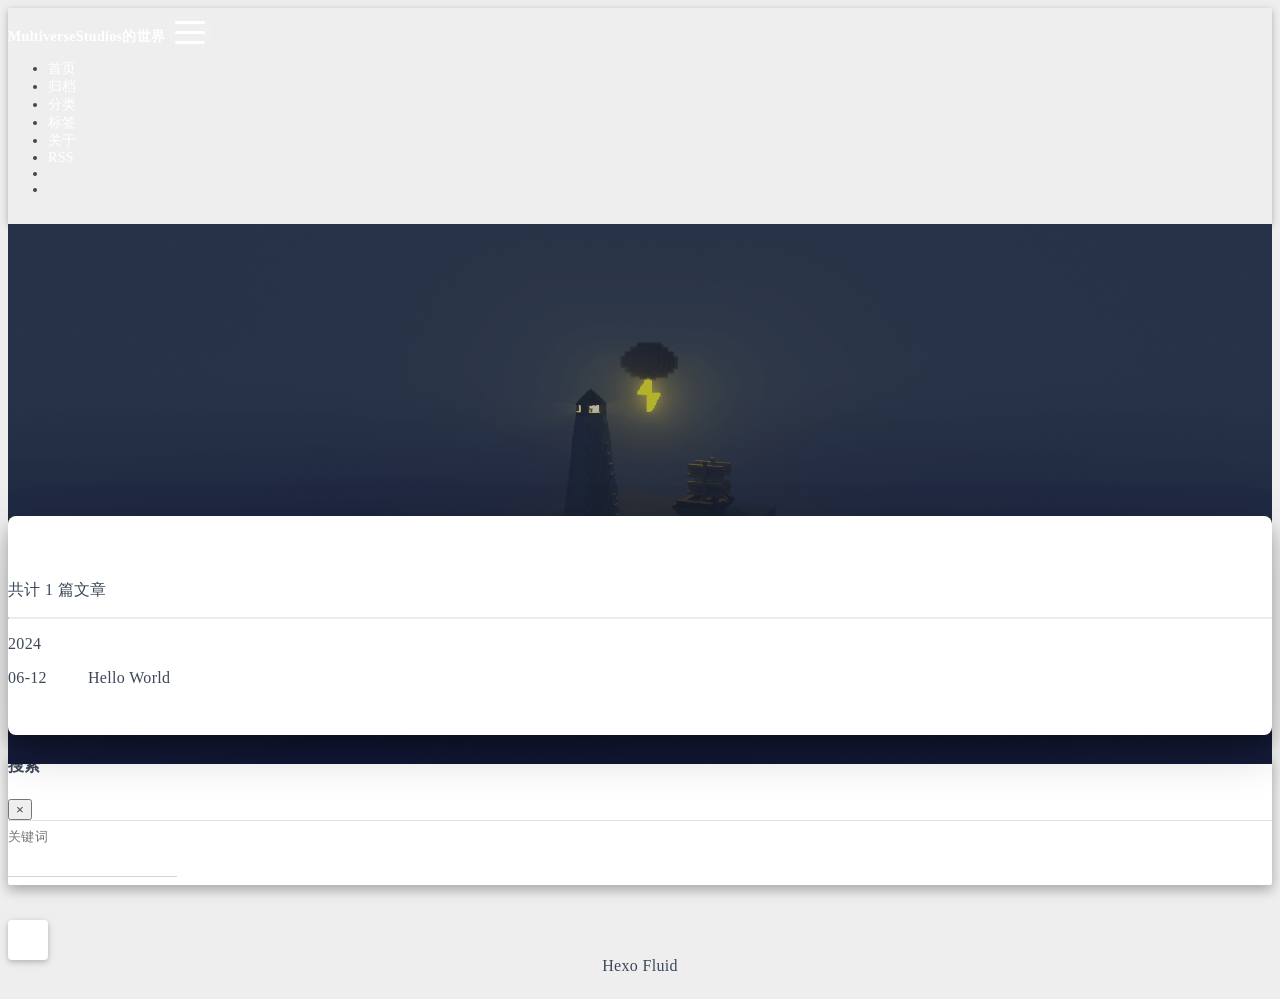
<file: archives/2024/index.html>
<!DOCTYPE html>
<html lang="zh-CN" data-default-color-scheme=auto>



<head>
  <meta charset="UTF-8">
  <link rel="apple-touch-icon" sizes="76x76" href="/img/fluid.png">
  <link rel="icon" href="/img/fluid.png">
  <meta name="viewport" content="width=device-width, initial-scale=1.0, maximum-scale=5.0, shrink-to-fit=no">
  <meta http-equiv="x-ua-compatible" content="ie=edge">
  
  <meta name="theme-color" content="#2f4154">
  <meta name="author" content="John Doe">
  <meta name="keywords" content="">
  
    <meta property="og:type" content="website">
<meta property="og:title" content="归档">
<meta property="og:url" content="http://example.com/archives/2024/index.html">
<meta property="og:site_name" content="Hexo">
<meta property="og:locale" content="zh_CN">
<meta property="article:author" content="John Doe">
<meta name="twitter:card" content="summary_large_image">
  
  
    <meta name="referrer" content="no-referrer-when-downgrade">
  
  
  <title>归档 - Hexo</title>

  <link  rel="stylesheet" href="https://lib.baomitu.com/twitter-bootstrap/4.6.1/css/bootstrap.min.css" />





<!-- 主题依赖的图标库，不要自行修改 -->
<!-- Do not modify the link that theme dependent icons -->

<link rel="stylesheet" href="//at.alicdn.com/t/font_1749284_hj8rtnfg7um.css">



<link rel="stylesheet" href="//at.alicdn.com/t/font_1736178_lbnruvf0jn.css">


<link  rel="stylesheet" href="/css/main.css" />


  <link id="highlight-css" rel="stylesheet" href="/css/highlight.css" />
  
    <link id="highlight-css-dark" rel="stylesheet" href="/css/highlight-dark.css" />
  




  <script id="fluid-configs">
    var Fluid = window.Fluid || {};
    Fluid.ctx = Object.assign({}, Fluid.ctx)
    var CONFIG = {"hostname":"example.com","root":"/","version":"1.9.7","typing":{"enable":true,"typeSpeed":70,"cursorChar":"_","loop":false,"scope":[]},"anchorjs":{"enable":true,"element":"h1,h2,h3,h4,h5,h6","placement":"left","visible":"hover","icon":""},"progressbar":{"enable":true,"height_px":3,"color":"#29d","options":{"showSpinner":false,"trickleSpeed":100}},"code_language":{"enable":true,"default":"TEXT"},"copy_btn":true,"image_caption":{"enable":true},"image_zoom":{"enable":true,"img_url_replace":["",""]},"toc":{"enable":true,"placement":"right","headingSelector":"h1,h2,h3,h4,h5,h6","collapseDepth":0},"lazyload":{"enable":true,"loading_img":"/img/loading.gif","onlypost":false,"offset_factor":2},"web_analytics":{"enable":true,"follow_dnt":true,"baidu":null,"google":{"measurement_id":"G-TV5E35XBMV"},"tencent":{"sid":null,"cid":null},"woyaola":null,"cnzz":null,"leancloud":{"app_id":"PMLnYtJFdQCFwmEJtZLlRMbb-gzGzoHsz","app_key":"9zPnBBYk04yen89yvnlPpTtl","server_url":null,"path":"window.location.pathname","ignore_local":false}},"search_path":"/local-search.xml","include_content_in_search":true};

    if (CONFIG.web_analytics.follow_dnt) {
      var dntVal = navigator.doNotTrack || window.doNotTrack || navigator.msDoNotTrack;
      Fluid.ctx.dnt = dntVal && (dntVal.startsWith('1') || dntVal.startsWith('yes') || dntVal.startsWith('on'));
    }
  </script>
  <script  src="/js/utils.js" ></script>
  <script  src="/js/color-schema.js" ></script>
  

  

  
    <!-- Google tag (gtag.js) -->
    <script async>
      if (!Fluid.ctx.dnt) {
        Fluid.utils.createScript("https://www.googletagmanager.com/gtag/js?id=G-TV5E35XBMV", function() {
          window.dataLayer = window.dataLayer || [];
          function gtag() {
            dataLayer.push(arguments);
          }
          gtag('js', new Date());
          gtag('config', 'G-TV5E35XBMV');
        });
      }
    </script>
  

  

  

  

  
    
  



  
<meta name="generator" content="Hexo 7.2.0"><link rel="alternate" href="/atom.xml" title="Hexo" type="application/atom+xml">
</head>


<body>
  

  <header>
    

<div class="header-inner" style="height: 60vh;">
  <nav id="navbar" class="navbar fixed-top  navbar-expand-lg navbar-dark scrolling-navbar">
  <div class="container">
    <a class="navbar-brand" href="/">
      <strong>MultiverseStudios的世界</strong>
    </a>

    <button id="navbar-toggler-btn" class="navbar-toggler" type="button" data-toggle="collapse"
            data-target="#navbarSupportedContent"
            aria-controls="navbarSupportedContent" aria-expanded="false" aria-label="Toggle navigation">
      <div class="animated-icon"><span></span><span></span><span></span></div>
    </button>

    <!-- Collapsible content -->
    <div class="collapse navbar-collapse" id="navbarSupportedContent">
      <ul class="navbar-nav ml-auto text-center">
        
          
          
          
          
            <li class="nav-item">
              <a class="nav-link" href="/" target="_self">
                <i class="iconfont icon-home-fill"></i>
                <span>首页</span>
              </a>
            </li>
          
        
          
          
          
          
            <li class="nav-item">
              <a class="nav-link" href="/archives/" target="_self">
                <i class="iconfont icon-archive-fill"></i>
                <span>归档</span>
              </a>
            </li>
          
        
          
          
          
          
            <li class="nav-item">
              <a class="nav-link" href="/categories/" target="_self">
                <i class="iconfont icon-category-fill"></i>
                <span>分类</span>
              </a>
            </li>
          
        
          
          
          
          
            <li class="nav-item">
              <a class="nav-link" href="/tags/" target="_self">
                <i class="iconfont icon-tags-fill"></i>
                <span>标签</span>
              </a>
            </li>
          
        
          
          
          
          
            <li class="nav-item">
              <a class="nav-link" href="/about/" target="_self">
                <i class="iconfont icon-user-fill"></i>
                <span>关于</span>
              </a>
            </li>
          
        
          
          
          
          
            <li class="nav-item">
              <a class="nav-link" href="/atom.xml" target="_self">
                <i class="iconfont icon-rss-fill"></i>
                <span>RSS</span>
              </a>
            </li>
          
        
        
          <li class="nav-item" id="search-btn">
            <a class="nav-link" target="_self" href="javascript:;" data-toggle="modal" data-target="#modalSearch" aria-label="Search">
              <i class="iconfont icon-search"></i>
            </a>
          </li>
          
        
        
          <li class="nav-item" id="color-toggle-btn">
            <a class="nav-link" target="_self" href="javascript:;" aria-label="Color Toggle">
              <i class="iconfont icon-dark" id="color-toggle-icon"></i>
            </a>
          </li>
        
      </ul>
    </div>
  </div>
</nav>

  

<div id="banner" class="banner" parallax=true
     style="background: url('/img/default.png') no-repeat center center; background-size: cover;">
  <div class="full-bg-img">
    <div class="mask flex-center" style="background-color: rgba(0, 0, 0, 0.3)">
      <div class="banner-text text-center fade-in-up">
        <div class="h2">
          
            <span id="subtitle" data-typed-text="归档"></span>
          
        </div>

        
      </div>

      
    </div>
  </div>
</div>

</div>

  </header>

  <main>
    
      <div class="container nopadding-x-md">
        <div id="board"
          >
          
          <div class="container">
            <div class="row">
              <div class="col-12 col-md-10 m-auto">
                

<div class="list-group">
  <p class="h4">共计 1 篇文章</p>
  <hr>
  
  
    
      
      <p class="h5">2024</p>
    
    <a href="/2024/06/12/hello-world/" class="list-group-item list-group-item-action">
      <time>06-12</time>
      <div class="list-group-item-title">Hello World</div>
    </a>
  
</div>





              </div>
            </div>
          </div>
        </div>
      </div>
    

    
      <a id="scroll-top-button" aria-label="TOP" href="#" role="button">
        <i class="iconfont icon-arrowup" aria-hidden="true"></i>
      </a>
    

    
      <div class="modal fade" id="modalSearch" tabindex="-1" role="dialog" aria-labelledby="ModalLabel"
     aria-hidden="true">
  <div class="modal-dialog modal-dialog-scrollable modal-lg" role="document">
    <div class="modal-content">
      <div class="modal-header text-center">
        <h4 class="modal-title w-100 font-weight-bold">搜索</h4>
        <button type="button" id="local-search-close" class="close" data-dismiss="modal" aria-label="Close">
          <span aria-hidden="true">&times;</span>
        </button>
      </div>
      <div class="modal-body mx-3">
        <div class="md-form mb-5">
          <input type="text" id="local-search-input" class="form-control validate">
          <label data-error="x" data-success="v" for="local-search-input">关键词</label>
        </div>
        <div class="list-group" id="local-search-result"></div>
      </div>
    </div>
  </div>
</div>

    

    
  </main>

  <footer>
    <div class="footer-inner">
  
    <div class="footer-content">
       <a href="https://hexo.io" target="_blank" rel="nofollow noopener"><span>Hexo</span></a> <i class="iconfont icon-love"></i> <a href="https://github.com/fluid-dev/hexo-theme-fluid" target="_blank" rel="nofollow noopener"><span>Fluid</span></a> 
    </div>
  
  
    <div class="statistics">
  
  

  
    
      <span id="busuanzi_container_site_pv" style="display: none">
        总访问量 
        <span id="busuanzi_value_site_pv"></span>
         次
      </span>
    
    
      <span id="busuanzi_container_site_uv" style="display: none">
        总访客数 
        <span id="busuanzi_value_site_uv"></span>
         人
      </span>
    
    
  
</div>

  
  
  
</div>

  </footer>

  <!-- Scripts -->
  
  <script  src="https://lib.baomitu.com/nprogress/0.2.0/nprogress.min.js" ></script>
  <link  rel="stylesheet" href="https://lib.baomitu.com/nprogress/0.2.0/nprogress.min.css" />

  <script>
    NProgress.configure({"showSpinner":false,"trickleSpeed":100})
    NProgress.start()
    window.addEventListener('load', function() {
      NProgress.done();
    })
  </script>


<script  src="https://lib.baomitu.com/jquery/3.6.4/jquery.min.js" ></script>
<script  src="https://lib.baomitu.com/twitter-bootstrap/4.6.1/js/bootstrap.min.js" ></script>
<script  src="/js/events.js" ></script>
<script  src="/js/plugins.js" ></script>


  <script  src="https://lib.baomitu.com/typed.js/2.0.12/typed.min.js" ></script>
  <script>
    (function (window, document) {
      var typing = Fluid.plugins.typing;
      var subtitle = document.getElementById('subtitle');
      if (!subtitle || !typing) {
        return;
      }
      var text = subtitle.getAttribute('data-typed-text');
      
        typing(text);
      
    })(window, document);
  </script>




  
    <script  src="/js/img-lazyload.js" ></script>
  




  <script defer src="/js/leancloud.js" ></script>

  <script  src="/js/local-search.js" ></script>

  <script defer src="https://busuanzi.ibruce.info/busuanzi/2.3/busuanzi.pure.mini.js" ></script>





<!-- 主题的启动项，将它保持在最底部 -->
<!-- the boot of the theme, keep it at the bottom -->
<script  src="/js/boot.js" ></script>


  

  <noscript>
    <div class="noscript-warning">博客在允许 JavaScript 运行的环境下浏览效果更佳</div>
  </noscript>
</body>
</html>
</file>
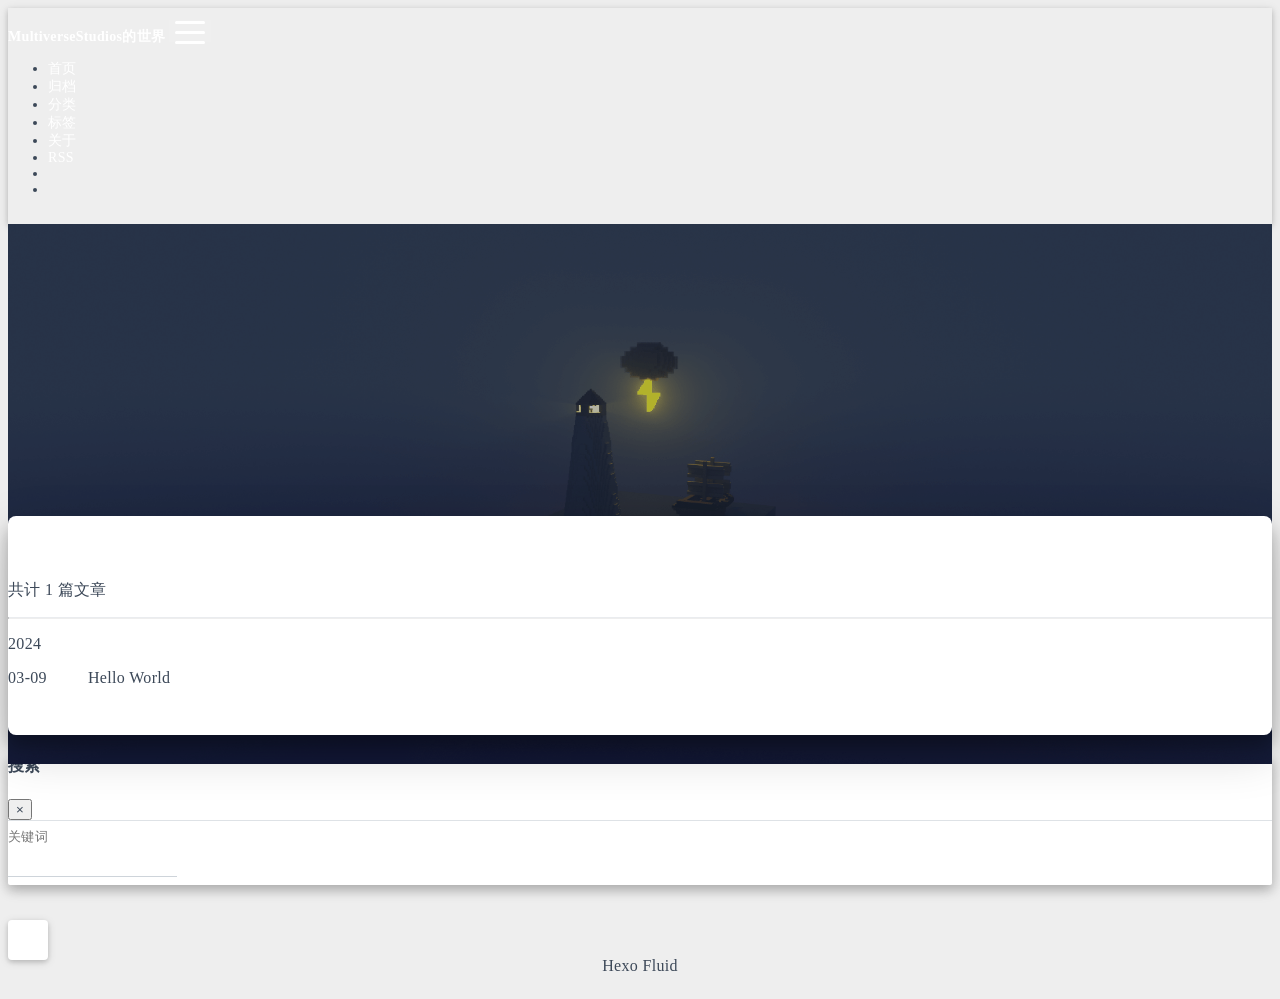
<file: archives/2024/03/index.html>
<!DOCTYPE html>
<html lang="zh-CN" data-default-color-scheme=auto>



<head>
  <meta charset="UTF-8">
  <link rel="apple-touch-icon" sizes="76x76" href="/img/fluid.png">
  <link rel="icon" href="/img/fluid.png">
  <meta name="viewport" content="width=device-width, initial-scale=1.0, maximum-scale=5.0, shrink-to-fit=no">
  <meta http-equiv="x-ua-compatible" content="ie=edge">
  
  <meta name="theme-color" content="#2f4154">
  <meta name="author" content="John Doe">
  <meta name="keywords" content="">
  
    <meta property="og:type" content="website">
<meta property="og:title" content="归档">
<meta property="og:url" content="http://example.com/archives/2024/03/index.html">
<meta property="og:site_name" content="Hexo">
<meta property="og:locale" content="zh_CN">
<meta property="article:author" content="John Doe">
<meta name="twitter:card" content="summary_large_image">
  
  
    <meta name="referrer" content="no-referrer-when-downgrade">
  
  
  <title>归档 - Hexo</title>

  <link  rel="stylesheet" href="https://lib.baomitu.com/twitter-bootstrap/4.6.1/css/bootstrap.min.css" />





<!-- 主题依赖的图标库，不要自行修改 -->
<!-- Do not modify the link that theme dependent icons -->

<link rel="stylesheet" href="//at.alicdn.com/t/font_1749284_hj8rtnfg7um.css">



<link rel="stylesheet" href="//at.alicdn.com/t/font_1736178_lbnruvf0jn.css">


<link  rel="stylesheet" href="/css/main.css" />


  <link id="highlight-css" rel="stylesheet" href="/css/highlight.css" />
  
    <link id="highlight-css-dark" rel="stylesheet" href="/css/highlight-dark.css" />
  




  <script id="fluid-configs">
    var Fluid = window.Fluid || {};
    Fluid.ctx = Object.assign({}, Fluid.ctx)
    var CONFIG = {"hostname":"example.com","root":"/","version":"1.9.7","typing":{"enable":true,"typeSpeed":70,"cursorChar":"_","loop":false,"scope":[]},"anchorjs":{"enable":true,"element":"h1,h2,h3,h4,h5,h6","placement":"left","visible":"hover","icon":""},"progressbar":{"enable":true,"height_px":3,"color":"#29d","options":{"showSpinner":false,"trickleSpeed":100}},"code_language":{"enable":true,"default":"TEXT"},"copy_btn":true,"image_caption":{"enable":true},"image_zoom":{"enable":true,"img_url_replace":["",""]},"toc":{"enable":true,"placement":"right","headingSelector":"h1,h2,h3,h4,h5,h6","collapseDepth":0},"lazyload":{"enable":true,"loading_img":"/img/loading.gif","onlypost":false,"offset_factor":2},"web_analytics":{"enable":true,"follow_dnt":true,"baidu":null,"google":{"measurement_id":"G-TV5E35XBMV"},"tencent":{"sid":null,"cid":null},"woyaola":null,"cnzz":null,"leancloud":{"app_id":"PMLnYtJFdQCFwmEJtZLlRMbb-gzGzoHsz","app_key":"9zPnBBYk04yen89yvnlPpTtl","server_url":null,"path":"window.location.pathname","ignore_local":false}},"search_path":"/local-search.xml","include_content_in_search":true};

    if (CONFIG.web_analytics.follow_dnt) {
      var dntVal = navigator.doNotTrack || window.doNotTrack || navigator.msDoNotTrack;
      Fluid.ctx.dnt = dntVal && (dntVal.startsWith('1') || dntVal.startsWith('yes') || dntVal.startsWith('on'));
    }
  </script>
  <script  src="/js/utils.js" ></script>
  <script  src="/js/color-schema.js" ></script>
  

  

  
    <!-- Google tag (gtag.js) -->
    <script async>
      if (!Fluid.ctx.dnt) {
        Fluid.utils.createScript("https://www.googletagmanager.com/gtag/js?id=G-TV5E35XBMV", function() {
          window.dataLayer = window.dataLayer || [];
          function gtag() {
            dataLayer.push(arguments);
          }
          gtag('js', new Date());
          gtag('config', 'G-TV5E35XBMV');
        });
      }
    </script>
  

  

  

  

  
    
  



  
<meta name="generator" content="Hexo 7.1.1"><link rel="alternate" href="/atom.xml" title="Hexo" type="application/atom+xml">
</head>


<body>
  

  <header>
    

<div class="header-inner" style="height: 60vh;">
  <nav id="navbar" class="navbar fixed-top  navbar-expand-lg navbar-dark scrolling-navbar">
  <div class="container">
    <a class="navbar-brand" href="/">
      <strong>MultiverseStudios的世界</strong>
    </a>

    <button id="navbar-toggler-btn" class="navbar-toggler" type="button" data-toggle="collapse"
            data-target="#navbarSupportedContent"
            aria-controls="navbarSupportedContent" aria-expanded="false" aria-label="Toggle navigation">
      <div class="animated-icon"><span></span><span></span><span></span></div>
    </button>

    <!-- Collapsible content -->
    <div class="collapse navbar-collapse" id="navbarSupportedContent">
      <ul class="navbar-nav ml-auto text-center">
        
          
          
          
          
            <li class="nav-item">
              <a class="nav-link" href="/" target="_self">
                <i class="iconfont icon-home-fill"></i>
                <span>首页</span>
              </a>
            </li>
          
        
          
          
          
          
            <li class="nav-item">
              <a class="nav-link" href="/archives/" target="_self">
                <i class="iconfont icon-archive-fill"></i>
                <span>归档</span>
              </a>
            </li>
          
        
          
          
          
          
            <li class="nav-item">
              <a class="nav-link" href="/categories/" target="_self">
                <i class="iconfont icon-category-fill"></i>
                <span>分类</span>
              </a>
            </li>
          
        
          
          
          
          
            <li class="nav-item">
              <a class="nav-link" href="/tags/" target="_self">
                <i class="iconfont icon-tags-fill"></i>
                <span>标签</span>
              </a>
            </li>
          
        
          
          
          
          
            <li class="nav-item">
              <a class="nav-link" href="/about/" target="_self">
                <i class="iconfont icon-user-fill"></i>
                <span>关于</span>
              </a>
            </li>
          
        
          
          
          
          
            <li class="nav-item">
              <a class="nav-link" href="/atom.xml" target="_self">
                <i class="iconfont icon-rss-fill"></i>
                <span>RSS</span>
              </a>
            </li>
          
        
        
          <li class="nav-item" id="search-btn">
            <a class="nav-link" target="_self" href="javascript:;" data-toggle="modal" data-target="#modalSearch" aria-label="Search">
              <i class="iconfont icon-search"></i>
            </a>
          </li>
          
        
        
          <li class="nav-item" id="color-toggle-btn">
            <a class="nav-link" target="_self" href="javascript:;" aria-label="Color Toggle">
              <i class="iconfont icon-dark" id="color-toggle-icon"></i>
            </a>
          </li>
        
      </ul>
    </div>
  </div>
</nav>

  

<div id="banner" class="banner" parallax=true
     style="background: url('/img/default.png') no-repeat center center; background-size: cover;">
  <div class="full-bg-img">
    <div class="mask flex-center" style="background-color: rgba(0, 0, 0, 0.3)">
      <div class="banner-text text-center fade-in-up">
        <div class="h2">
          
            <span id="subtitle" data-typed-text="归档"></span>
          
        </div>

        
      </div>

      
    </div>
  </div>
</div>

</div>

  </header>

  <main>
    
      <div class="container nopadding-x-md">
        <div id="board"
          >
          
          <div class="container">
            <div class="row">
              <div class="col-12 col-md-10 m-auto">
                

<div class="list-group">
  <p class="h4">共计 1 篇文章</p>
  <hr>
  
  
    
      
      <p class="h5">2024</p>
    
    <a href="/2024/03/09/hello-world/" class="list-group-item list-group-item-action">
      <time>03-09</time>
      <div class="list-group-item-title">Hello World</div>
    </a>
  
</div>





              </div>
            </div>
          </div>
        </div>
      </div>
    

    
      <a id="scroll-top-button" aria-label="TOP" href="#" role="button">
        <i class="iconfont icon-arrowup" aria-hidden="true"></i>
      </a>
    

    
      <div class="modal fade" id="modalSearch" tabindex="-1" role="dialog" aria-labelledby="ModalLabel"
     aria-hidden="true">
  <div class="modal-dialog modal-dialog-scrollable modal-lg" role="document">
    <div class="modal-content">
      <div class="modal-header text-center">
        <h4 class="modal-title w-100 font-weight-bold">搜索</h4>
        <button type="button" id="local-search-close" class="close" data-dismiss="modal" aria-label="Close">
          <span aria-hidden="true">&times;</span>
        </button>
      </div>
      <div class="modal-body mx-3">
        <div class="md-form mb-5">
          <input type="text" id="local-search-input" class="form-control validate">
          <label data-error="x" data-success="v" for="local-search-input">关键词</label>
        </div>
        <div class="list-group" id="local-search-result"></div>
      </div>
    </div>
  </div>
</div>

    

    
  </main>

  <footer>
    <div class="footer-inner">
  
    <div class="footer-content">
       <a href="https://hexo.io" target="_blank" rel="nofollow noopener"><span>Hexo</span></a> <i class="iconfont icon-love"></i> <a href="https://github.com/fluid-dev/hexo-theme-fluid" target="_blank" rel="nofollow noopener"><span>Fluid</span></a> 
    </div>
  
  
    <div class="statistics">
  
  

  
    
      <span id="busuanzi_container_site_pv" style="display: none">
        总访问量 
        <span id="busuanzi_value_site_pv"></span>
         次
      </span>
    
    
      <span id="busuanzi_container_site_uv" style="display: none">
        总访客数 
        <span id="busuanzi_value_site_uv"></span>
         人
      </span>
    
    
  
</div>

  
  
  
</div>

  </footer>

  <!-- Scripts -->
  
  <script  src="https://lib.baomitu.com/nprogress/0.2.0/nprogress.min.js" ></script>
  <link  rel="stylesheet" href="https://lib.baomitu.com/nprogress/0.2.0/nprogress.min.css" />

  <script>
    NProgress.configure({"showSpinner":false,"trickleSpeed":100})
    NProgress.start()
    window.addEventListener('load', function() {
      NProgress.done();
    })
  </script>


<script  src="https://lib.baomitu.com/jquery/3.6.4/jquery.min.js" ></script>
<script  src="https://lib.baomitu.com/twitter-bootstrap/4.6.1/js/bootstrap.min.js" ></script>
<script  src="/js/events.js" ></script>
<script  src="/js/plugins.js" ></script>


  <script  src="https://lib.baomitu.com/typed.js/2.0.12/typed.min.js" ></script>
  <script>
    (function (window, document) {
      var typing = Fluid.plugins.typing;
      var subtitle = document.getElementById('subtitle');
      if (!subtitle || !typing) {
        return;
      }
      var text = subtitle.getAttribute('data-typed-text');
      
        typing(text);
      
    })(window, document);
  </script>




  
    <script  src="/js/img-lazyload.js" ></script>
  




  <script defer src="/js/leancloud.js" ></script>

  <script  src="/js/local-search.js" ></script>

  <script defer src="https://busuanzi.ibruce.info/busuanzi/2.3/busuanzi.pure.mini.js" ></script>





<!-- 主题的启动项，将它保持在最底部 -->
<!-- the boot of the theme, keep it at the bottom -->
<script  src="/js/boot.js" ></script>


  

  <noscript>
    <div class="noscript-warning">博客在允许 JavaScript 运行的环境下浏览效果更佳</div>
  </noscript>
</body>
</html>
</file>
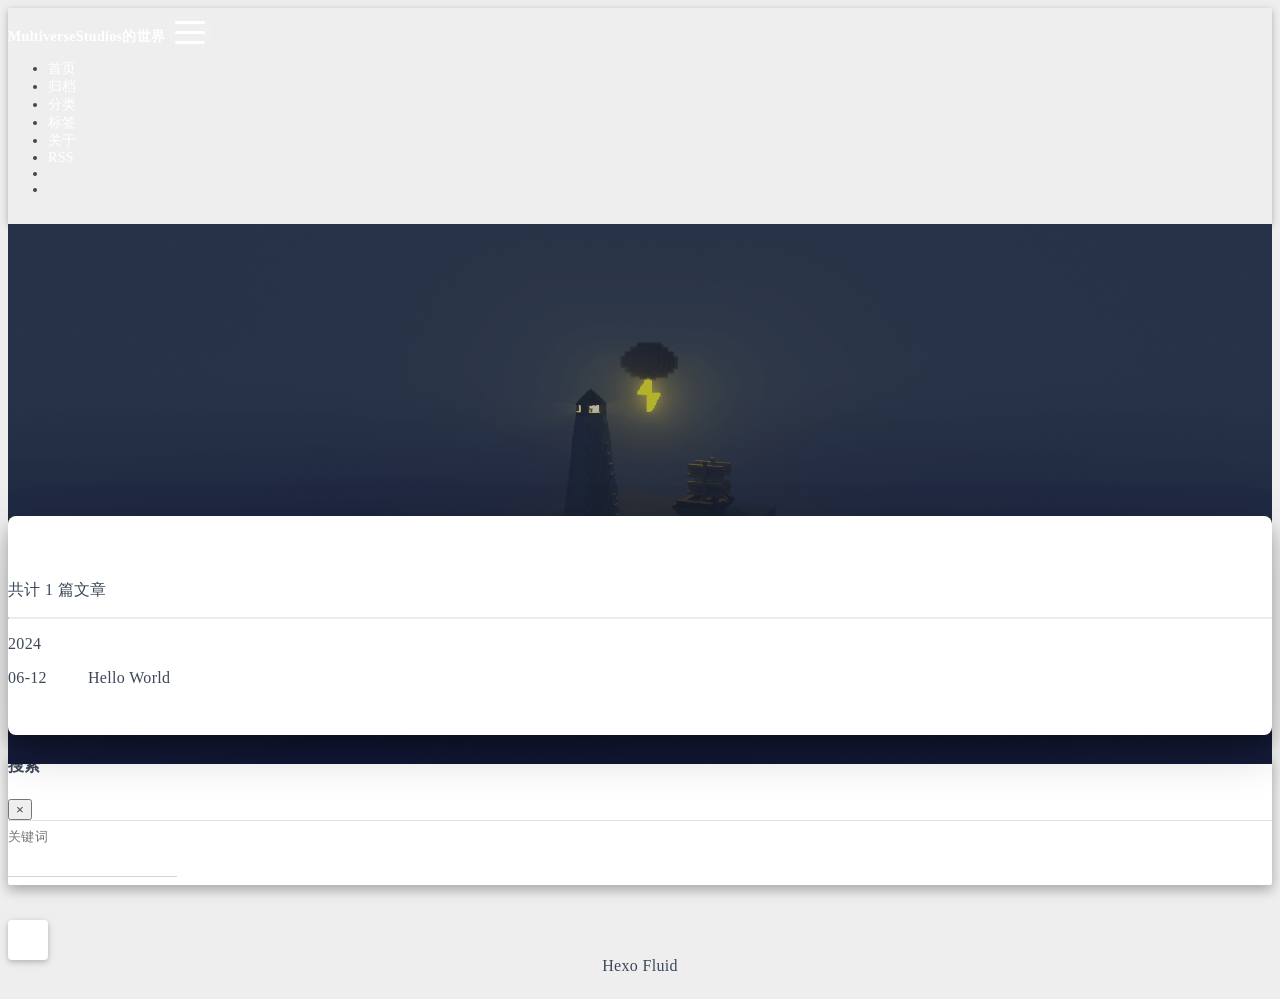
<file: archives/2024/06/index.html>
<!DOCTYPE html>
<html lang="zh-CN" data-default-color-scheme=auto>



<head>
  <meta charset="UTF-8">
  <link rel="apple-touch-icon" sizes="76x76" href="/img/fluid.png">
  <link rel="icon" href="/img/fluid.png">
  <meta name="viewport" content="width=device-width, initial-scale=1.0, maximum-scale=5.0, shrink-to-fit=no">
  <meta http-equiv="x-ua-compatible" content="ie=edge">
  
  <meta name="theme-color" content="#2f4154">
  <meta name="author" content="John Doe">
  <meta name="keywords" content="">
  
    <meta property="og:type" content="website">
<meta property="og:title" content="归档">
<meta property="og:url" content="http://example.com/archives/2024/06/index.html">
<meta property="og:site_name" content="Hexo">
<meta property="og:locale" content="zh_CN">
<meta property="article:author" content="John Doe">
<meta name="twitter:card" content="summary_large_image">
  
  
    <meta name="referrer" content="no-referrer-when-downgrade">
  
  
  <title>归档 - Hexo</title>

  <link  rel="stylesheet" href="https://lib.baomitu.com/twitter-bootstrap/4.6.1/css/bootstrap.min.css" />





<!-- 主题依赖的图标库，不要自行修改 -->
<!-- Do not modify the link that theme dependent icons -->

<link rel="stylesheet" href="//at.alicdn.com/t/font_1749284_hj8rtnfg7um.css">



<link rel="stylesheet" href="//at.alicdn.com/t/font_1736178_lbnruvf0jn.css">


<link  rel="stylesheet" href="/css/main.css" />


  <link id="highlight-css" rel="stylesheet" href="/css/highlight.css" />
  
    <link id="highlight-css-dark" rel="stylesheet" href="/css/highlight-dark.css" />
  




  <script id="fluid-configs">
    var Fluid = window.Fluid || {};
    Fluid.ctx = Object.assign({}, Fluid.ctx)
    var CONFIG = {"hostname":"example.com","root":"/","version":"1.9.7","typing":{"enable":true,"typeSpeed":70,"cursorChar":"_","loop":false,"scope":[]},"anchorjs":{"enable":true,"element":"h1,h2,h3,h4,h5,h6","placement":"left","visible":"hover","icon":""},"progressbar":{"enable":true,"height_px":3,"color":"#29d","options":{"showSpinner":false,"trickleSpeed":100}},"code_language":{"enable":true,"default":"TEXT"},"copy_btn":true,"image_caption":{"enable":true},"image_zoom":{"enable":true,"img_url_replace":["",""]},"toc":{"enable":true,"placement":"right","headingSelector":"h1,h2,h3,h4,h5,h6","collapseDepth":0},"lazyload":{"enable":true,"loading_img":"/img/loading.gif","onlypost":false,"offset_factor":2},"web_analytics":{"enable":true,"follow_dnt":true,"baidu":null,"google":{"measurement_id":"G-TV5E35XBMV"},"tencent":{"sid":null,"cid":null},"woyaola":null,"cnzz":null,"leancloud":{"app_id":"PMLnYtJFdQCFwmEJtZLlRMbb-gzGzoHsz","app_key":"9zPnBBYk04yen89yvnlPpTtl","server_url":null,"path":"window.location.pathname","ignore_local":false}},"search_path":"/local-search.xml","include_content_in_search":true};

    if (CONFIG.web_analytics.follow_dnt) {
      var dntVal = navigator.doNotTrack || window.doNotTrack || navigator.msDoNotTrack;
      Fluid.ctx.dnt = dntVal && (dntVal.startsWith('1') || dntVal.startsWith('yes') || dntVal.startsWith('on'));
    }
  </script>
  <script  src="/js/utils.js" ></script>
  <script  src="/js/color-schema.js" ></script>
  

  

  
    <!-- Google tag (gtag.js) -->
    <script async>
      if (!Fluid.ctx.dnt) {
        Fluid.utils.createScript("https://www.googletagmanager.com/gtag/js?id=G-TV5E35XBMV", function() {
          window.dataLayer = window.dataLayer || [];
          function gtag() {
            dataLayer.push(arguments);
          }
          gtag('js', new Date());
          gtag('config', 'G-TV5E35XBMV');
        });
      }
    </script>
  

  

  

  

  
    
  



  
<meta name="generator" content="Hexo 7.2.0"><link rel="alternate" href="/atom.xml" title="Hexo" type="application/atom+xml">
</head>


<body>
  

  <header>
    

<div class="header-inner" style="height: 60vh;">
  <nav id="navbar" class="navbar fixed-top  navbar-expand-lg navbar-dark scrolling-navbar">
  <div class="container">
    <a class="navbar-brand" href="/">
      <strong>MultiverseStudios的世界</strong>
    </a>

    <button id="navbar-toggler-btn" class="navbar-toggler" type="button" data-toggle="collapse"
            data-target="#navbarSupportedContent"
            aria-controls="navbarSupportedContent" aria-expanded="false" aria-label="Toggle navigation">
      <div class="animated-icon"><span></span><span></span><span></span></div>
    </button>

    <!-- Collapsible content -->
    <div class="collapse navbar-collapse" id="navbarSupportedContent">
      <ul class="navbar-nav ml-auto text-center">
        
          
          
          
          
            <li class="nav-item">
              <a class="nav-link" href="/" target="_self">
                <i class="iconfont icon-home-fill"></i>
                <span>首页</span>
              </a>
            </li>
          
        
          
          
          
          
            <li class="nav-item">
              <a class="nav-link" href="/archives/" target="_self">
                <i class="iconfont icon-archive-fill"></i>
                <span>归档</span>
              </a>
            </li>
          
        
          
          
          
          
            <li class="nav-item">
              <a class="nav-link" href="/categories/" target="_self">
                <i class="iconfont icon-category-fill"></i>
                <span>分类</span>
              </a>
            </li>
          
        
          
          
          
          
            <li class="nav-item">
              <a class="nav-link" href="/tags/" target="_self">
                <i class="iconfont icon-tags-fill"></i>
                <span>标签</span>
              </a>
            </li>
          
        
          
          
          
          
            <li class="nav-item">
              <a class="nav-link" href="/about/" target="_self">
                <i class="iconfont icon-user-fill"></i>
                <span>关于</span>
              </a>
            </li>
          
        
          
          
          
          
            <li class="nav-item">
              <a class="nav-link" href="/atom.xml" target="_self">
                <i class="iconfont icon-rss-fill"></i>
                <span>RSS</span>
              </a>
            </li>
          
        
        
          <li class="nav-item" id="search-btn">
            <a class="nav-link" target="_self" href="javascript:;" data-toggle="modal" data-target="#modalSearch" aria-label="Search">
              <i class="iconfont icon-search"></i>
            </a>
          </li>
          
        
        
          <li class="nav-item" id="color-toggle-btn">
            <a class="nav-link" target="_self" href="javascript:;" aria-label="Color Toggle">
              <i class="iconfont icon-dark" id="color-toggle-icon"></i>
            </a>
          </li>
        
      </ul>
    </div>
  </div>
</nav>

  

<div id="banner" class="banner" parallax=true
     style="background: url('/img/default.png') no-repeat center center; background-size: cover;">
  <div class="full-bg-img">
    <div class="mask flex-center" style="background-color: rgba(0, 0, 0, 0.3)">
      <div class="banner-text text-center fade-in-up">
        <div class="h2">
          
            <span id="subtitle" data-typed-text="归档"></span>
          
        </div>

        
      </div>

      
    </div>
  </div>
</div>

</div>

  </header>

  <main>
    
      <div class="container nopadding-x-md">
        <div id="board"
          >
          
          <div class="container">
            <div class="row">
              <div class="col-12 col-md-10 m-auto">
                

<div class="list-group">
  <p class="h4">共计 1 篇文章</p>
  <hr>
  
  
    
      
      <p class="h5">2024</p>
    
    <a href="/2024/06/12/hello-world/" class="list-group-item list-group-item-action">
      <time>06-12</time>
      <div class="list-group-item-title">Hello World</div>
    </a>
  
</div>





              </div>
            </div>
          </div>
        </div>
      </div>
    

    
      <a id="scroll-top-button" aria-label="TOP" href="#" role="button">
        <i class="iconfont icon-arrowup" aria-hidden="true"></i>
      </a>
    

    
      <div class="modal fade" id="modalSearch" tabindex="-1" role="dialog" aria-labelledby="ModalLabel"
     aria-hidden="true">
  <div class="modal-dialog modal-dialog-scrollable modal-lg" role="document">
    <div class="modal-content">
      <div class="modal-header text-center">
        <h4 class="modal-title w-100 font-weight-bold">搜索</h4>
        <button type="button" id="local-search-close" class="close" data-dismiss="modal" aria-label="Close">
          <span aria-hidden="true">&times;</span>
        </button>
      </div>
      <div class="modal-body mx-3">
        <div class="md-form mb-5">
          <input type="text" id="local-search-input" class="form-control validate">
          <label data-error="x" data-success="v" for="local-search-input">关键词</label>
        </div>
        <div class="list-group" id="local-search-result"></div>
      </div>
    </div>
  </div>
</div>

    

    
  </main>

  <footer>
    <div class="footer-inner">
  
    <div class="footer-content">
       <a href="https://hexo.io" target="_blank" rel="nofollow noopener"><span>Hexo</span></a> <i class="iconfont icon-love"></i> <a href="https://github.com/fluid-dev/hexo-theme-fluid" target="_blank" rel="nofollow noopener"><span>Fluid</span></a> 
    </div>
  
  
    <div class="statistics">
  
  

  
    
      <span id="busuanzi_container_site_pv" style="display: none">
        总访问量 
        <span id="busuanzi_value_site_pv"></span>
         次
      </span>
    
    
      <span id="busuanzi_container_site_uv" style="display: none">
        总访客数 
        <span id="busuanzi_value_site_uv"></span>
         人
      </span>
    
    
  
</div>

  
  
  
</div>

  </footer>

  <!-- Scripts -->
  
  <script  src="https://lib.baomitu.com/nprogress/0.2.0/nprogress.min.js" ></script>
  <link  rel="stylesheet" href="https://lib.baomitu.com/nprogress/0.2.0/nprogress.min.css" />

  <script>
    NProgress.configure({"showSpinner":false,"trickleSpeed":100})
    NProgress.start()
    window.addEventListener('load', function() {
      NProgress.done();
    })
  </script>


<script  src="https://lib.baomitu.com/jquery/3.6.4/jquery.min.js" ></script>
<script  src="https://lib.baomitu.com/twitter-bootstrap/4.6.1/js/bootstrap.min.js" ></script>
<script  src="/js/events.js" ></script>
<script  src="/js/plugins.js" ></script>


  <script  src="https://lib.baomitu.com/typed.js/2.0.12/typed.min.js" ></script>
  <script>
    (function (window, document) {
      var typing = Fluid.plugins.typing;
      var subtitle = document.getElementById('subtitle');
      if (!subtitle || !typing) {
        return;
      }
      var text = subtitle.getAttribute('data-typed-text');
      
        typing(text);
      
    })(window, document);
  </script>




  
    <script  src="/js/img-lazyload.js" ></script>
  




  <script defer src="/js/leancloud.js" ></script>

  <script  src="/js/local-search.js" ></script>

  <script defer src="https://busuanzi.ibruce.info/busuanzi/2.3/busuanzi.pure.mini.js" ></script>





<!-- 主题的启动项，将它保持在最底部 -->
<!-- the boot of the theme, keep it at the bottom -->
<script  src="/js/boot.js" ></script>


  

  <noscript>
    <div class="noscript-warning">博客在允许 JavaScript 运行的环境下浏览效果更佳</div>
  </noscript>
</body>
</html>
</file>
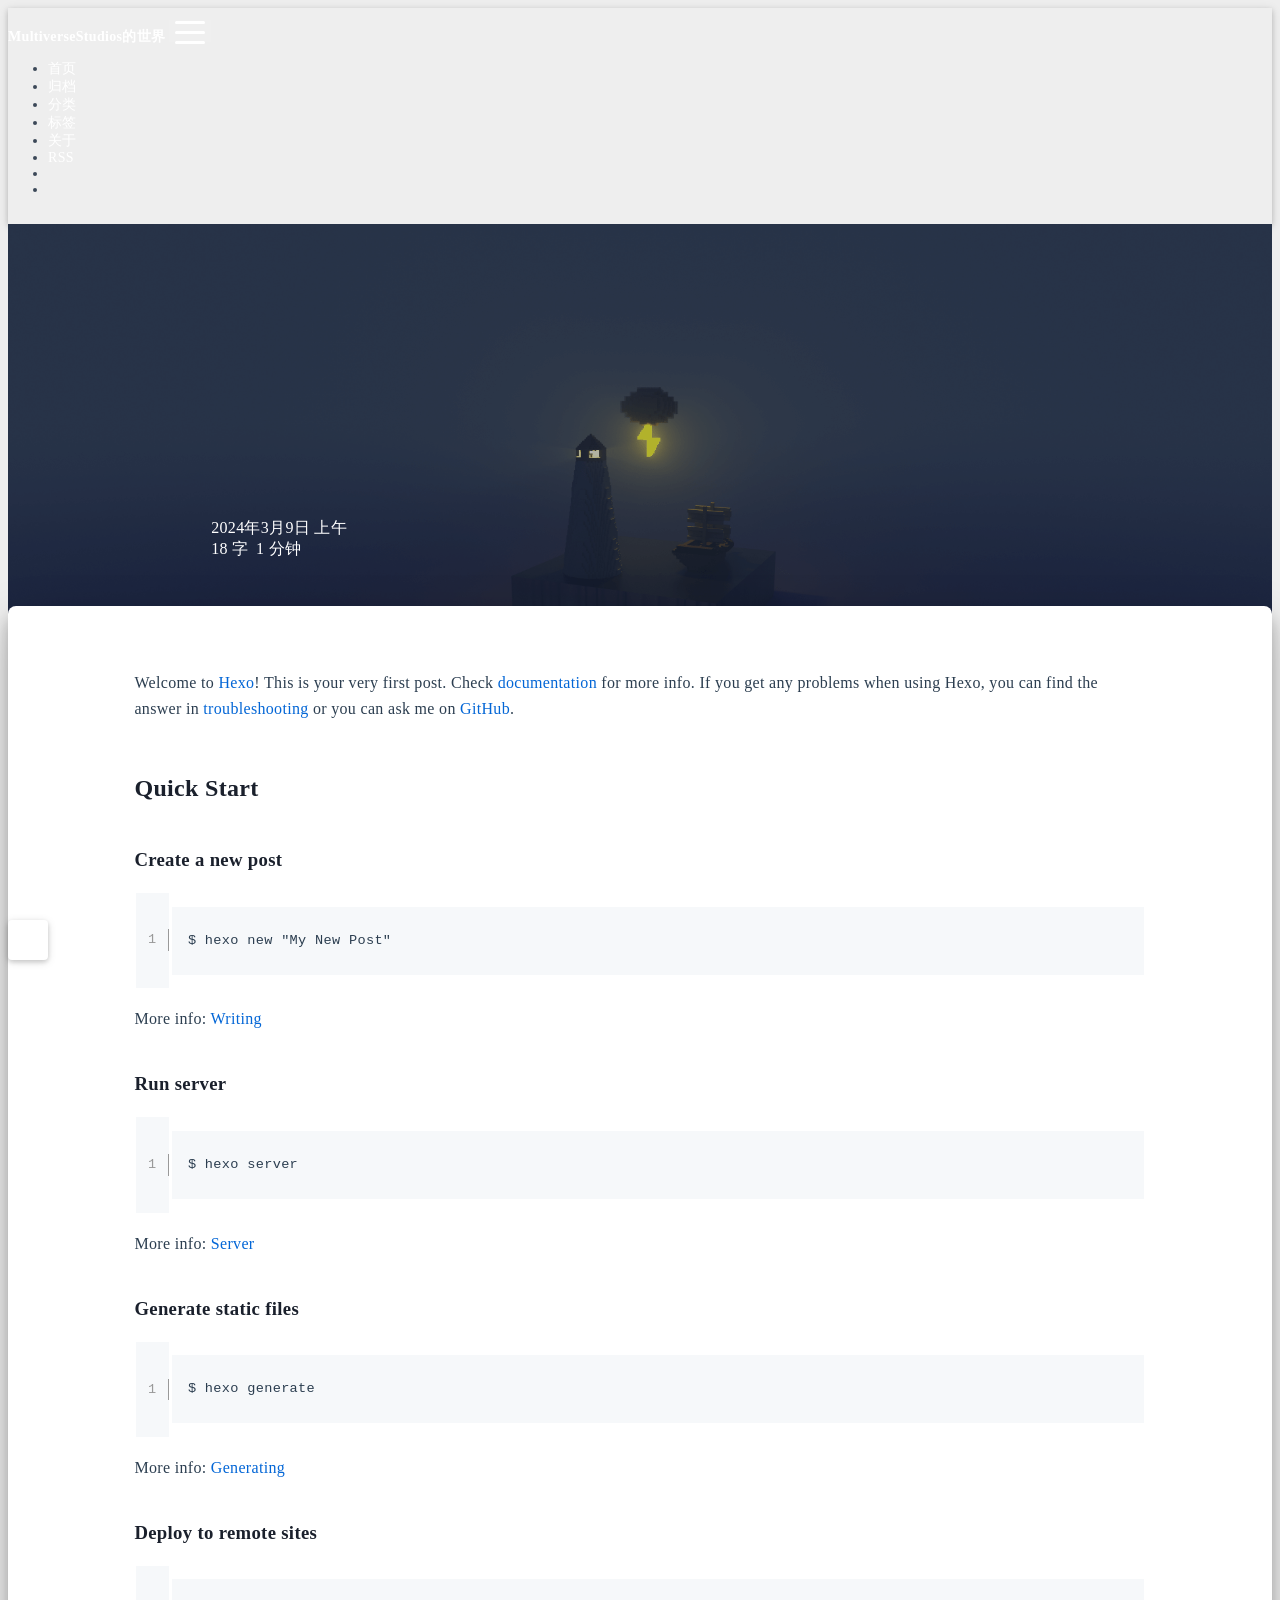
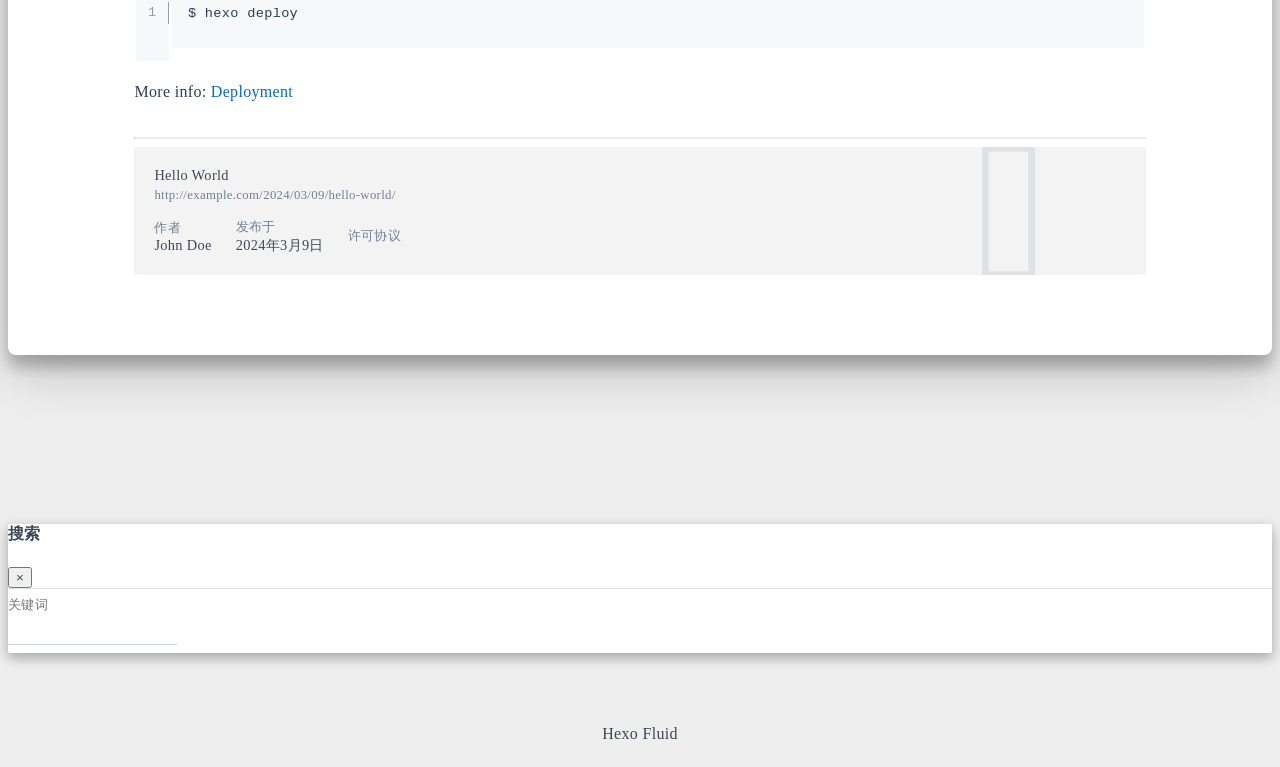
<file: 2024/03/09/hello-world/index.html>
<!DOCTYPE html>
<html lang="zh-CN" data-default-color-scheme=auto>



<head>
  <meta charset="UTF-8">
  <link rel="apple-touch-icon" sizes="76x76" href="/img/fluid.png">
  <link rel="icon" href="/img/fluid.png">
  <meta name="viewport" content="width=device-width, initial-scale=1.0, maximum-scale=5.0, shrink-to-fit=no">
  <meta http-equiv="x-ua-compatible" content="ie=edge">
  
  <meta name="theme-color" content="#2f4154">
  <meta name="author" content="John Doe">
  <meta name="keywords" content="">
  
    <meta name="description" content="Welcome to Hexo! This is your very first post. Check documentation for more info. If you get any problems when using Hexo, you can find the answer in troubleshooting or you can ask me on GitHub. Quick">
<meta property="og:type" content="article">
<meta property="og:title" content="Hello World">
<meta property="og:url" content="http://example.com/2024/03/09/hello-world/index.html">
<meta property="og:site_name" content="Hexo">
<meta property="og:description" content="Welcome to Hexo! This is your very first post. Check documentation for more info. If you get any problems when using Hexo, you can find the answer in troubleshooting or you can ask me on GitHub. Quick">
<meta property="og:locale" content="zh_CN">
<meta property="article:published_time" content="2024-03-09T02:11:56.301Z">
<meta property="article:modified_time" content="2024-03-09T02:11:56.301Z">
<meta property="article:author" content="John Doe">
<meta name="twitter:card" content="summary_large_image">
  
  
    <meta name="referrer" content="no-referrer-when-downgrade">
  
  
  <title>Hello World - Hexo</title>

  <link  rel="stylesheet" href="https://lib.baomitu.com/twitter-bootstrap/4.6.1/css/bootstrap.min.css" />



  <link  rel="stylesheet" href="https://lib.baomitu.com/github-markdown-css/4.0.0/github-markdown.min.css" />

  <link  rel="stylesheet" href="https://lib.baomitu.com/hint.css/2.7.0/hint.min.css" />

  <link  rel="stylesheet" href="https://lib.baomitu.com/fancybox/3.5.7/jquery.fancybox.min.css" />



<!-- 主题依赖的图标库，不要自行修改 -->
<!-- Do not modify the link that theme dependent icons -->

<link rel="stylesheet" href="//at.alicdn.com/t/font_1749284_hj8rtnfg7um.css">



<link rel="stylesheet" href="//at.alicdn.com/t/font_1736178_lbnruvf0jn.css">


<link  rel="stylesheet" href="/css/main.css" />


  <link id="highlight-css" rel="stylesheet" href="/css/highlight.css" />
  
    <link id="highlight-css-dark" rel="stylesheet" href="/css/highlight-dark.css" />
  




  <script id="fluid-configs">
    var Fluid = window.Fluid || {};
    Fluid.ctx = Object.assign({}, Fluid.ctx)
    var CONFIG = {"hostname":"example.com","root":"/","version":"1.9.7","typing":{"enable":true,"typeSpeed":70,"cursorChar":"_","loop":false,"scope":[]},"anchorjs":{"enable":true,"element":"h1,h2,h3,h4,h5,h6","placement":"left","visible":"hover","icon":""},"progressbar":{"enable":true,"height_px":3,"color":"#29d","options":{"showSpinner":false,"trickleSpeed":100}},"code_language":{"enable":true,"default":"TEXT"},"copy_btn":true,"image_caption":{"enable":true},"image_zoom":{"enable":true,"img_url_replace":["",""]},"toc":{"enable":true,"placement":"right","headingSelector":"h1,h2,h3,h4,h5,h6","collapseDepth":0},"lazyload":{"enable":true,"loading_img":"/img/loading.gif","onlypost":false,"offset_factor":2},"web_analytics":{"enable":true,"follow_dnt":true,"baidu":null,"google":{"measurement_id":"G-TV5E35XBMV"},"tencent":{"sid":null,"cid":null},"woyaola":null,"cnzz":null,"leancloud":{"app_id":"PMLnYtJFdQCFwmEJtZLlRMbb-gzGzoHsz","app_key":"9zPnBBYk04yen89yvnlPpTtl","server_url":null,"path":"window.location.pathname","ignore_local":false}},"search_path":"/local-search.xml","include_content_in_search":true};

    if (CONFIG.web_analytics.follow_dnt) {
      var dntVal = navigator.doNotTrack || window.doNotTrack || navigator.msDoNotTrack;
      Fluid.ctx.dnt = dntVal && (dntVal.startsWith('1') || dntVal.startsWith('yes') || dntVal.startsWith('on'));
    }
  </script>
  <script  src="/js/utils.js" ></script>
  <script  src="/js/color-schema.js" ></script>
  

  

  
    <!-- Google tag (gtag.js) -->
    <script async>
      if (!Fluid.ctx.dnt) {
        Fluid.utils.createScript("https://www.googletagmanager.com/gtag/js?id=G-TV5E35XBMV", function() {
          window.dataLayer = window.dataLayer || [];
          function gtag() {
            dataLayer.push(arguments);
          }
          gtag('js', new Date());
          gtag('config', 'G-TV5E35XBMV');
        });
      }
    </script>
  

  

  

  

  
    
  



  
<meta name="generator" content="Hexo 7.1.1"><link rel="alternate" href="/atom.xml" title="Hexo" type="application/atom+xml">
</head>


<body>
  

  <header>
    

<div class="header-inner" style="height: 70vh;">
  <nav id="navbar" class="navbar fixed-top  navbar-expand-lg navbar-dark scrolling-navbar">
  <div class="container">
    <a class="navbar-brand" href="/">
      <strong>MultiverseStudios的世界</strong>
    </a>

    <button id="navbar-toggler-btn" class="navbar-toggler" type="button" data-toggle="collapse"
            data-target="#navbarSupportedContent"
            aria-controls="navbarSupportedContent" aria-expanded="false" aria-label="Toggle navigation">
      <div class="animated-icon"><span></span><span></span><span></span></div>
    </button>

    <!-- Collapsible content -->
    <div class="collapse navbar-collapse" id="navbarSupportedContent">
      <ul class="navbar-nav ml-auto text-center">
        
          
          
          
          
            <li class="nav-item">
              <a class="nav-link" href="/" target="_self">
                <i class="iconfont icon-home-fill"></i>
                <span>首页</span>
              </a>
            </li>
          
        
          
          
          
          
            <li class="nav-item">
              <a class="nav-link" href="/archives/" target="_self">
                <i class="iconfont icon-archive-fill"></i>
                <span>归档</span>
              </a>
            </li>
          
        
          
          
          
          
            <li class="nav-item">
              <a class="nav-link" href="/categories/" target="_self">
                <i class="iconfont icon-category-fill"></i>
                <span>分类</span>
              </a>
            </li>
          
        
          
          
          
          
            <li class="nav-item">
              <a class="nav-link" href="/tags/" target="_self">
                <i class="iconfont icon-tags-fill"></i>
                <span>标签</span>
              </a>
            </li>
          
        
          
          
          
          
            <li class="nav-item">
              <a class="nav-link" href="/about/" target="_self">
                <i class="iconfont icon-user-fill"></i>
                <span>关于</span>
              </a>
            </li>
          
        
          
          
          
          
            <li class="nav-item">
              <a class="nav-link" href="/atom.xml" target="_self">
                <i class="iconfont icon-rss-fill"></i>
                <span>RSS</span>
              </a>
            </li>
          
        
        
          <li class="nav-item" id="search-btn">
            <a class="nav-link" target="_self" href="javascript:;" data-toggle="modal" data-target="#modalSearch" aria-label="Search">
              <i class="iconfont icon-search"></i>
            </a>
          </li>
          
        
        
          <li class="nav-item" id="color-toggle-btn">
            <a class="nav-link" target="_self" href="javascript:;" aria-label="Color Toggle">
              <i class="iconfont icon-dark" id="color-toggle-icon"></i>
            </a>
          </li>
        
      </ul>
    </div>
  </div>
</nav>

  

<div id="banner" class="banner" parallax=true
     style="background: url('/img/default.png') no-repeat center center; background-size: cover;">
  <div class="full-bg-img">
    <div class="mask flex-center" style="background-color: rgba(0, 0, 0, 0.3)">
      <div class="banner-text text-center fade-in-up">
        <div class="h2">
          
            <span id="subtitle" data-typed-text="Hello World"></span>
          
        </div>

        
          
  <div class="mt-3">
    
    
      <span class="post-meta">
        <i class="iconfont icon-date-fill" aria-hidden="true"></i>
        <time datetime="2024-03-09 10:11" pubdate>
          2024年3月9日 上午
        </time>
      </span>
    
  </div>

  <div class="mt-1">
    
      <span class="post-meta mr-2">
        <i class="iconfont icon-chart"></i>
        
          18 字
        
      </span>
    

    
      <span class="post-meta mr-2">
        <i class="iconfont icon-clock-fill"></i>
        
        
        
          1 分钟
        
      </span>
    

    
    
  </div>


        
      </div>

      
    </div>
  </div>
</div>

</div>

  </header>

  <main>
    
      

<div class="container-fluid nopadding-x">
  <div class="row nomargin-x">
    <div class="side-col d-none d-lg-block col-lg-2">
      

    </div>

    <div class="col-lg-8 nopadding-x-md">
      <div class="container nopadding-x-md" id="board-ctn">
        <div id="board">
          <article class="post-content mx-auto">
            <h1 id="seo-header">Hello World</h1>
            
            
              <div class="markdown-body">
                
                <p>Welcome to <a target="_blank" rel="noopener" href="https://hexo.io/">Hexo</a>! This is your very first post. Check <a target="_blank" rel="noopener" href="https://hexo.io/docs/">documentation</a> for more info. If you get any problems when using Hexo, you can find the answer in <a target="_blank" rel="noopener" href="https://hexo.io/docs/troubleshooting.html">troubleshooting</a> or you can ask me on <a target="_blank" rel="noopener" href="https://github.com/hexojs/hexo/issues">GitHub</a>.</p>
<h2 id="Quick-Start"><a href="#Quick-Start" class="headerlink" title="Quick Start"></a>Quick Start</h2><h3 id="Create-a-new-post"><a href="#Create-a-new-post" class="headerlink" title="Create a new post"></a>Create a new post</h3><figure class="highlight bash"><table><tr><td class="gutter"><pre><span class="line">1</span><br></pre></td><td class="code"><pre><span class="line">$ hexo new <span class="string">&quot;My New Post&quot;</span></span><br></pre></td></tr></table></figure>

<p>More info: <a target="_blank" rel="noopener" href="https://hexo.io/docs/writing.html">Writing</a></p>
<h3 id="Run-server"><a href="#Run-server" class="headerlink" title="Run server"></a>Run server</h3><figure class="highlight bash"><table><tr><td class="gutter"><pre><span class="line">1</span><br></pre></td><td class="code"><pre><span class="line">$ hexo server</span><br></pre></td></tr></table></figure>

<p>More info: <a target="_blank" rel="noopener" href="https://hexo.io/docs/server.html">Server</a></p>
<h3 id="Generate-static-files"><a href="#Generate-static-files" class="headerlink" title="Generate static files"></a>Generate static files</h3><figure class="highlight bash"><table><tr><td class="gutter"><pre><span class="line">1</span><br></pre></td><td class="code"><pre><span class="line">$ hexo generate</span><br></pre></td></tr></table></figure>

<p>More info: <a target="_blank" rel="noopener" href="https://hexo.io/docs/generating.html">Generating</a></p>
<h3 id="Deploy-to-remote-sites"><a href="#Deploy-to-remote-sites" class="headerlink" title="Deploy to remote sites"></a>Deploy to remote sites</h3><figure class="highlight bash"><table><tr><td class="gutter"><pre><span class="line">1</span><br></pre></td><td class="code"><pre><span class="line">$ hexo deploy</span><br></pre></td></tr></table></figure>

<p>More info: <a target="_blank" rel="noopener" href="https://hexo.io/docs/one-command-deployment.html">Deployment</a></p>

                
              </div>
            
            <hr/>
            <div>
              <div class="post-metas my-3">
  
  
</div>


              
  

  <div class="license-box my-3">
    <div class="license-title">
      <div>Hello World</div>
      <div>http://example.com/2024/03/09/hello-world/</div>
    </div>
    <div class="license-meta">
      
        <div class="license-meta-item">
          <div>作者</div>
          <div>John Doe</div>
        </div>
      
      
        <div class="license-meta-item license-meta-date">
          <div>发布于</div>
          <div>2024年3月9日</div>
        </div>
      
      
      
        <div class="license-meta-item">
          <div>许可协议</div>
          <div>
            
              
              
                <a class="print-no-link" target="_blank" href="https://creativecommons.org/licenses/by/4.0/">
                  <span class="hint--top hint--rounded" aria-label="BY - 署名">
                    <i class="iconfont icon-by"></i>
                  </span>
                </a>
              
            
          </div>
        </div>
      
    </div>
    <div class="license-icon iconfont"></div>
  </div>



              
                <div class="post-prevnext my-3">
                  <article class="post-prev col-6">
                    
                    
                  </article>
                  <article class="post-next col-6">
                    
                    
                  </article>
                </div>
              
            </div>

            
  
  
    <article id="comments" lazyload>
      
  <div id="valine"></div>
  <script type="text/javascript">
    Fluid.utils.loadComments('#valine', function() {
      Fluid.utils.createScript('https://lib.baomitu.com/valine/1.5.1/Valine.min.js', function() {
        var options = Object.assign(
          {"appId":"PMLnYtJFdQCFwmEJtZLlRMbb-gzGzoHsz","appKey":"9zPnBBYk04yen89yvnlPpTtl","path":"window.location.pathname","placeholder":null,"avatar":"retro","meta":["nick","mail","link"],"requiredFields":[],"pageSize":10,"lang":"zh-CN","highlight":false,"recordIP":false,"serverURLs":"","emojiCDN":null,"emojiMaps":null,"enableQQ":false},
          {
            el: "#valine",
            path: window.location.pathname
          }
        )
        new Valine(options);
        Fluid.utils.waitElementVisible('#valine .vcontent', () => {
          var imgSelector = '#valine .vcontent img:not(.vemoji)';
          Fluid.plugins.imageCaption(imgSelector);
          Fluid.plugins.fancyBox(imgSelector);
        })
      });
    });
  </script>
  <noscript>Please enable JavaScript to view the comments</noscript>


    </article>
  


          </article>
        </div>
      </div>
    </div>

    <div class="side-col d-none d-lg-block col-lg-2">
      
  <aside class="sidebar" style="margin-left: -1rem">
    <div id="toc">
  <p class="toc-header">
    <i class="iconfont icon-list"></i>
    <span>目录</span>
  </p>
  <div class="toc-body" id="toc-body"></div>
</div>



  </aside>


    </div>
  </div>
</div>





  



  



  



  



  







    

    
      <a id="scroll-top-button" aria-label="TOP" href="#" role="button">
        <i class="iconfont icon-arrowup" aria-hidden="true"></i>
      </a>
    

    
      <div class="modal fade" id="modalSearch" tabindex="-1" role="dialog" aria-labelledby="ModalLabel"
     aria-hidden="true">
  <div class="modal-dialog modal-dialog-scrollable modal-lg" role="document">
    <div class="modal-content">
      <div class="modal-header text-center">
        <h4 class="modal-title w-100 font-weight-bold">搜索</h4>
        <button type="button" id="local-search-close" class="close" data-dismiss="modal" aria-label="Close">
          <span aria-hidden="true">&times;</span>
        </button>
      </div>
      <div class="modal-body mx-3">
        <div class="md-form mb-5">
          <input type="text" id="local-search-input" class="form-control validate">
          <label data-error="x" data-success="v" for="local-search-input">关键词</label>
        </div>
        <div class="list-group" id="local-search-result"></div>
      </div>
    </div>
  </div>
</div>

    

    
  </main>

  <footer>
    <div class="footer-inner">
  
    <div class="footer-content">
       <a href="https://hexo.io" target="_blank" rel="nofollow noopener"><span>Hexo</span></a> <i class="iconfont icon-love"></i> <a href="https://github.com/fluid-dev/hexo-theme-fluid" target="_blank" rel="nofollow noopener"><span>Fluid</span></a> 
    </div>
  
  
    <div class="statistics">
  
  

  
    
      <span id="busuanzi_container_site_pv" style="display: none">
        总访问量 
        <span id="busuanzi_value_site_pv"></span>
         次
      </span>
    
    
      <span id="busuanzi_container_site_uv" style="display: none">
        总访客数 
        <span id="busuanzi_value_site_uv"></span>
         人
      </span>
    
    
  
</div>

  
  
  
</div>

  </footer>

  <!-- Scripts -->
  
  <script  src="https://lib.baomitu.com/nprogress/0.2.0/nprogress.min.js" ></script>
  <link  rel="stylesheet" href="https://lib.baomitu.com/nprogress/0.2.0/nprogress.min.css" />

  <script>
    NProgress.configure({"showSpinner":false,"trickleSpeed":100})
    NProgress.start()
    window.addEventListener('load', function() {
      NProgress.done();
    })
  </script>


<script  src="https://lib.baomitu.com/jquery/3.6.4/jquery.min.js" ></script>
<script  src="https://lib.baomitu.com/twitter-bootstrap/4.6.1/js/bootstrap.min.js" ></script>
<script  src="/js/events.js" ></script>
<script  src="/js/plugins.js" ></script>


  <script  src="https://lib.baomitu.com/typed.js/2.0.12/typed.min.js" ></script>
  <script>
    (function (window, document) {
      var typing = Fluid.plugins.typing;
      var subtitle = document.getElementById('subtitle');
      if (!subtitle || !typing) {
        return;
      }
      var text = subtitle.getAttribute('data-typed-text');
      
        typing(text);
      
    })(window, document);
  </script>




  
    <script  src="/js/img-lazyload.js" ></script>
  




  
<script>
  Fluid.utils.createScript('https://lib.baomitu.com/tocbot/4.20.1/tocbot.min.js', function() {
    var toc = jQuery('#toc');
    if (toc.length === 0 || !window.tocbot) { return; }
    var boardCtn = jQuery('#board-ctn');
    var boardTop = boardCtn.offset().top;

    window.tocbot.init(Object.assign({
      tocSelector     : '#toc-body',
      contentSelector : '.markdown-body',
      linkClass       : 'tocbot-link',
      activeLinkClass : 'tocbot-active-link',
      listClass       : 'tocbot-list',
      isCollapsedClass: 'tocbot-is-collapsed',
      collapsibleClass: 'tocbot-is-collapsible',
      scrollSmooth    : true,
      includeTitleTags: true,
      headingsOffset  : -boardTop,
    }, CONFIG.toc));
    if (toc.find('.toc-list-item').length > 0) {
      toc.css('visibility', 'visible');
    }

    Fluid.events.registerRefreshCallback(function() {
      if ('tocbot' in window) {
        tocbot.refresh();
        var toc = jQuery('#toc');
        if (toc.length === 0 || !tocbot) {
          return;
        }
        if (toc.find('.toc-list-item').length > 0) {
          toc.css('visibility', 'visible');
        }
      }
    });
  });
</script>


  <script src=https://lib.baomitu.com/clipboard.js/2.0.11/clipboard.min.js></script>

  <script>Fluid.plugins.codeWidget();</script>


  
<script>
  Fluid.utils.createScript('https://lib.baomitu.com/anchor-js/4.3.1/anchor.min.js', function() {
    window.anchors.options = {
      placement: CONFIG.anchorjs.placement,
      visible  : CONFIG.anchorjs.visible
    };
    if (CONFIG.anchorjs.icon) {
      window.anchors.options.icon = CONFIG.anchorjs.icon;
    }
    var el = (CONFIG.anchorjs.element || 'h1,h2,h3,h4,h5,h6').split(',');
    var res = [];
    for (var item of el) {
      res.push('.markdown-body > ' + item.trim());
    }
    if (CONFIG.anchorjs.placement === 'left') {
      window.anchors.options.class = 'anchorjs-link-left';
    }
    window.anchors.add(res.join(', '));

    Fluid.events.registerRefreshCallback(function() {
      if ('anchors' in window) {
        anchors.removeAll();
        var el = (CONFIG.anchorjs.element || 'h1,h2,h3,h4,h5,h6').split(',');
        var res = [];
        for (var item of el) {
          res.push('.markdown-body > ' + item.trim());
        }
        if (CONFIG.anchorjs.placement === 'left') {
          anchors.options.class = 'anchorjs-link-left';
        }
        anchors.add(res.join(', '));
      }
    });
  });
</script>


  
<script>
  Fluid.utils.createScript('https://lib.baomitu.com/fancybox/3.5.7/jquery.fancybox.min.js', function() {
    Fluid.plugins.fancyBox();
  });
</script>


  <script>Fluid.plugins.imageCaption();</script>

  <script defer src="/js/leancloud.js" ></script>

  <script  src="/js/local-search.js" ></script>

  <script defer src="https://busuanzi.ibruce.info/busuanzi/2.3/busuanzi.pure.mini.js" ></script>





<!-- 主题的启动项，将它保持在最底部 -->
<!-- the boot of the theme, keep it at the bottom -->
<script  src="/js/boot.js" ></script>


  

  <noscript>
    <div class="noscript-warning">博客在允许 JavaScript 运行的环境下浏览效果更佳</div>
  </noscript>
</body>
</html>
</file>
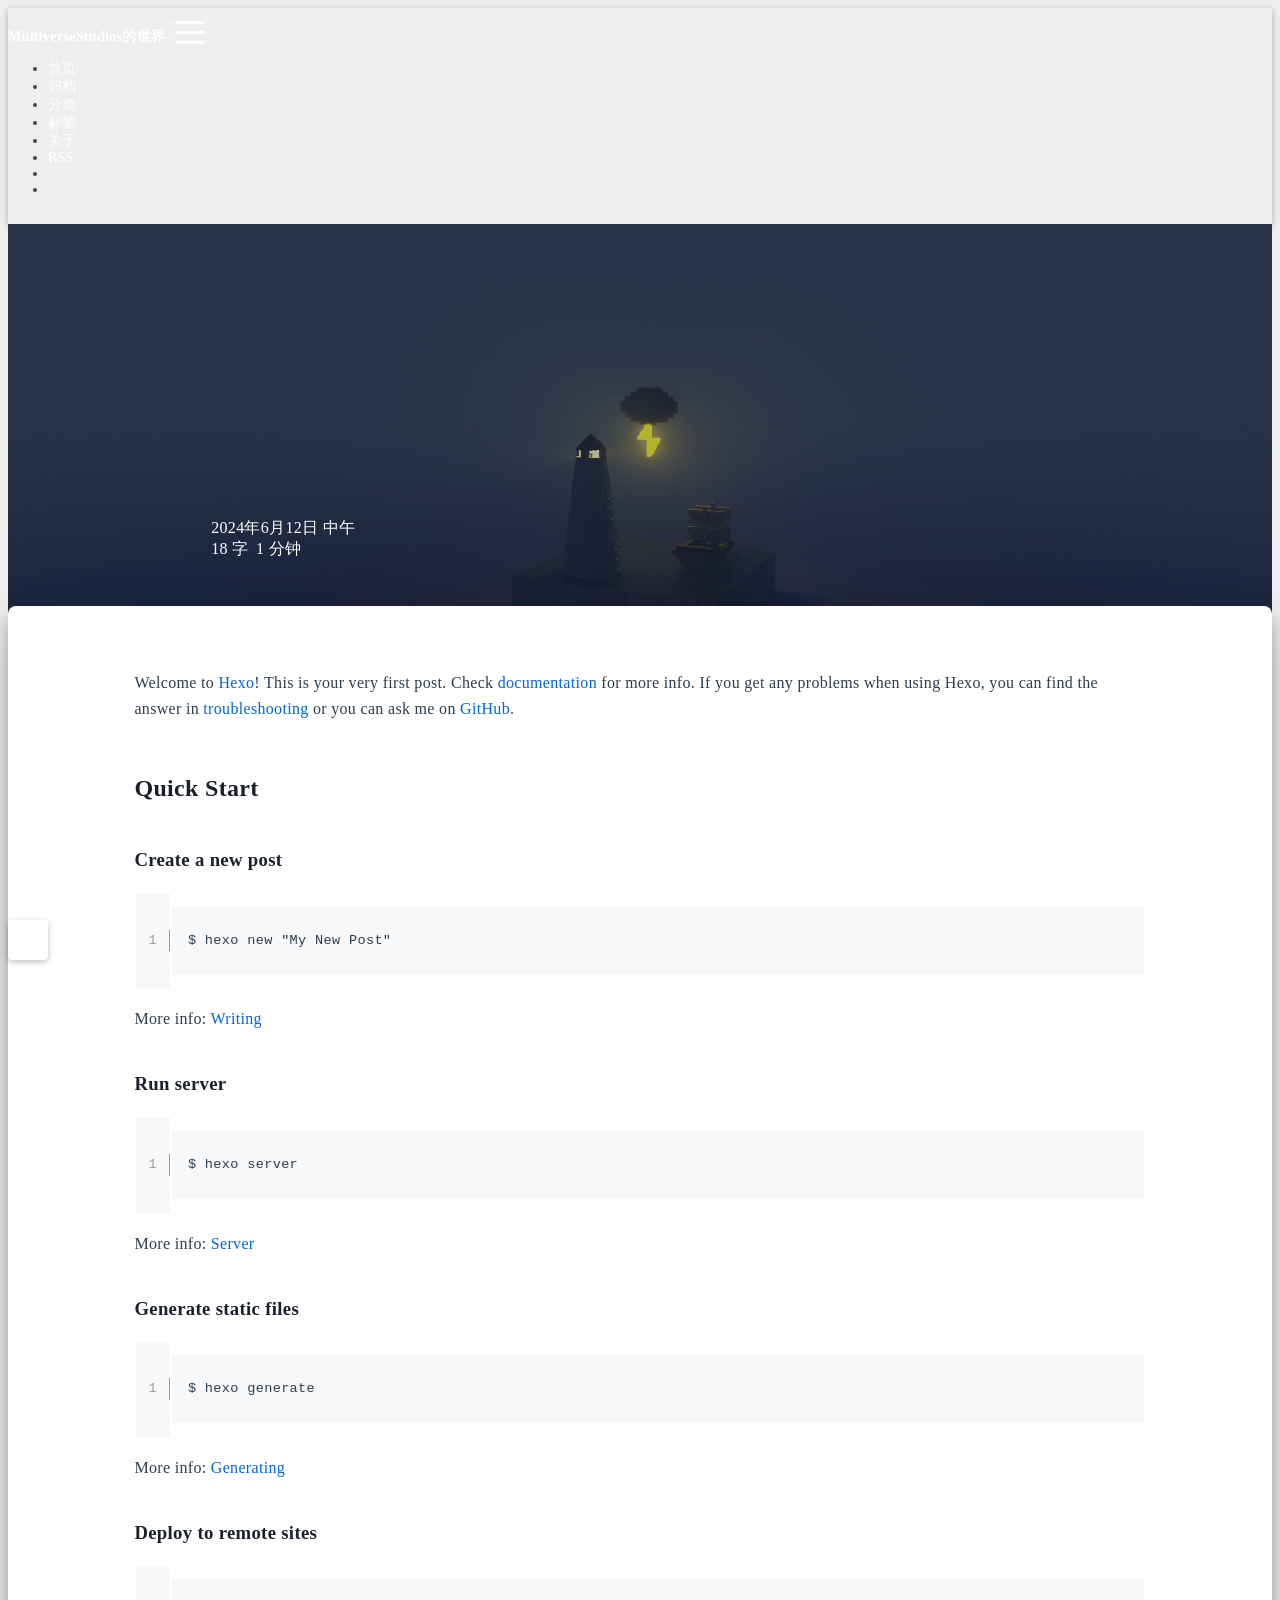
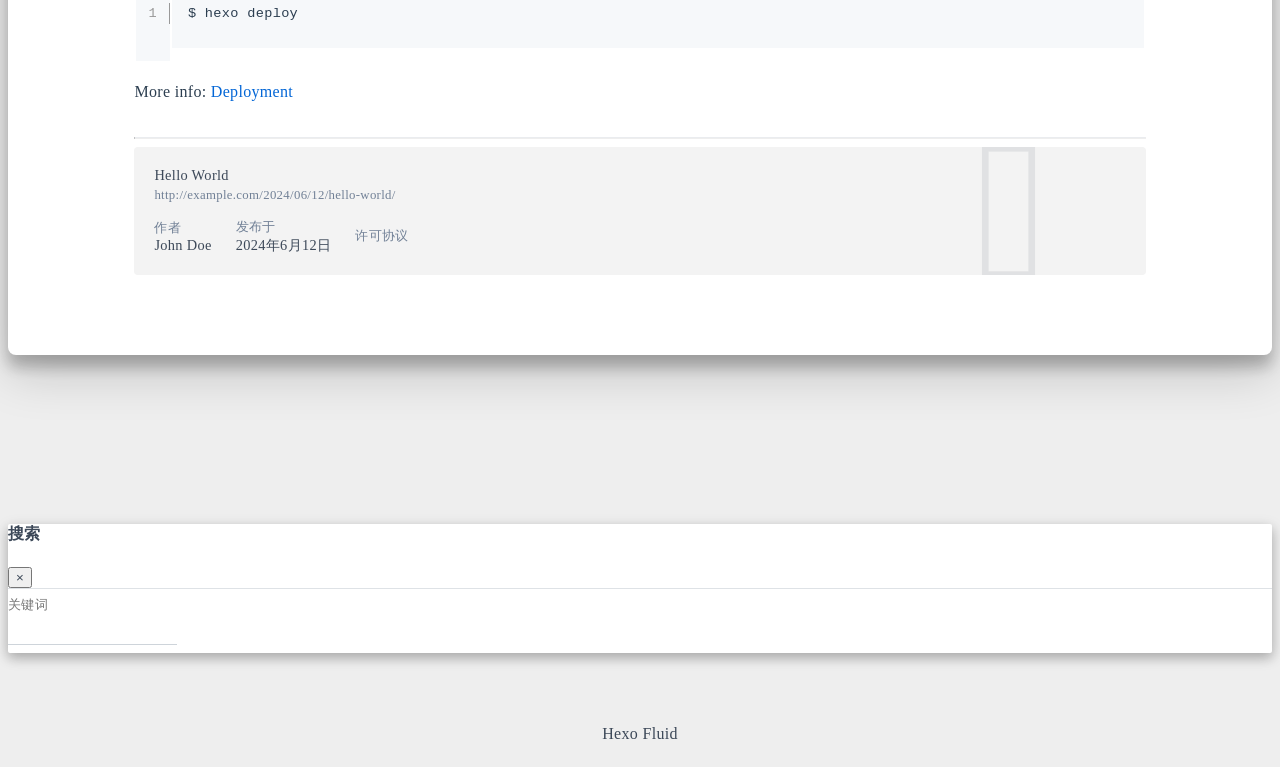
<file: 2024/06/12/hello-world/index.html>
<!DOCTYPE html>
<html lang="zh-CN" data-default-color-scheme=auto>



<head>
  <meta charset="UTF-8">
  <link rel="apple-touch-icon" sizes="76x76" href="/img/fluid.png">
  <link rel="icon" href="/img/fluid.png">
  <meta name="viewport" content="width=device-width, initial-scale=1.0, maximum-scale=5.0, shrink-to-fit=no">
  <meta http-equiv="x-ua-compatible" content="ie=edge">
  
  <meta name="theme-color" content="#2f4154">
  <meta name="author" content="John Doe">
  <meta name="keywords" content="">
  
    <meta name="description" content="Welcome to Hexo! This is your very first post. Check documentation for more info. If you get any problems when using Hexo, you can find the answer in troubleshooting or you can ask me on GitHub. Quick">
<meta property="og:type" content="article">
<meta property="og:title" content="Hello World">
<meta property="og:url" content="http://example.com/2024/06/12/hello-world/index.html">
<meta property="og:site_name" content="Hexo">
<meta property="og:description" content="Welcome to Hexo! This is your very first post. Check documentation for more info. If you get any problems when using Hexo, you can find the answer in troubleshooting or you can ask me on GitHub. Quick">
<meta property="og:locale" content="zh_CN">
<meta property="article:published_time" content="2024-06-12T04:03:56.513Z">
<meta property="article:modified_time" content="2024-06-12T04:03:56.513Z">
<meta property="article:author" content="John Doe">
<meta name="twitter:card" content="summary_large_image">
  
  
    <meta name="referrer" content="no-referrer-when-downgrade">
  
  
  <title>Hello World - Hexo</title>

  <link  rel="stylesheet" href="https://lib.baomitu.com/twitter-bootstrap/4.6.1/css/bootstrap.min.css" />



  <link  rel="stylesheet" href="https://lib.baomitu.com/github-markdown-css/4.0.0/github-markdown.min.css" />

  <link  rel="stylesheet" href="https://lib.baomitu.com/hint.css/2.7.0/hint.min.css" />

  <link  rel="stylesheet" href="https://lib.baomitu.com/fancybox/3.5.7/jquery.fancybox.min.css" />



<!-- 主题依赖的图标库，不要自行修改 -->
<!-- Do not modify the link that theme dependent icons -->

<link rel="stylesheet" href="//at.alicdn.com/t/font_1749284_hj8rtnfg7um.css">



<link rel="stylesheet" href="//at.alicdn.com/t/font_1736178_lbnruvf0jn.css">


<link  rel="stylesheet" href="/css/main.css" />


  <link id="highlight-css" rel="stylesheet" href="/css/highlight.css" />
  
    <link id="highlight-css-dark" rel="stylesheet" href="/css/highlight-dark.css" />
  




  <script id="fluid-configs">
    var Fluid = window.Fluid || {};
    Fluid.ctx = Object.assign({}, Fluid.ctx)
    var CONFIG = {"hostname":"example.com","root":"/","version":"1.9.7","typing":{"enable":true,"typeSpeed":70,"cursorChar":"_","loop":false,"scope":[]},"anchorjs":{"enable":true,"element":"h1,h2,h3,h4,h5,h6","placement":"left","visible":"hover","icon":""},"progressbar":{"enable":true,"height_px":3,"color":"#29d","options":{"showSpinner":false,"trickleSpeed":100}},"code_language":{"enable":true,"default":"TEXT"},"copy_btn":true,"image_caption":{"enable":true},"image_zoom":{"enable":true,"img_url_replace":["",""]},"toc":{"enable":true,"placement":"right","headingSelector":"h1,h2,h3,h4,h5,h6","collapseDepth":0},"lazyload":{"enable":true,"loading_img":"/img/loading.gif","onlypost":false,"offset_factor":2},"web_analytics":{"enable":true,"follow_dnt":true,"baidu":null,"google":{"measurement_id":"G-TV5E35XBMV"},"tencent":{"sid":null,"cid":null},"woyaola":null,"cnzz":null,"leancloud":{"app_id":"PMLnYtJFdQCFwmEJtZLlRMbb-gzGzoHsz","app_key":"9zPnBBYk04yen89yvnlPpTtl","server_url":null,"path":"window.location.pathname","ignore_local":false}},"search_path":"/local-search.xml","include_content_in_search":true};

    if (CONFIG.web_analytics.follow_dnt) {
      var dntVal = navigator.doNotTrack || window.doNotTrack || navigator.msDoNotTrack;
      Fluid.ctx.dnt = dntVal && (dntVal.startsWith('1') || dntVal.startsWith('yes') || dntVal.startsWith('on'));
    }
  </script>
  <script  src="/js/utils.js" ></script>
  <script  src="/js/color-schema.js" ></script>
  

  

  
    <!-- Google tag (gtag.js) -->
    <script async>
      if (!Fluid.ctx.dnt) {
        Fluid.utils.createScript("https://www.googletagmanager.com/gtag/js?id=G-TV5E35XBMV", function() {
          window.dataLayer = window.dataLayer || [];
          function gtag() {
            dataLayer.push(arguments);
          }
          gtag('js', new Date());
          gtag('config', 'G-TV5E35XBMV');
        });
      }
    </script>
  

  

  

  

  
    
  



  
<meta name="generator" content="Hexo 7.2.0"><link rel="alternate" href="/atom.xml" title="Hexo" type="application/atom+xml">
</head>


<body>
  

  <header>
    

<div class="header-inner" style="height: 70vh;">
  <nav id="navbar" class="navbar fixed-top  navbar-expand-lg navbar-dark scrolling-navbar">
  <div class="container">
    <a class="navbar-brand" href="/">
      <strong>MultiverseStudios的世界</strong>
    </a>

    <button id="navbar-toggler-btn" class="navbar-toggler" type="button" data-toggle="collapse"
            data-target="#navbarSupportedContent"
            aria-controls="navbarSupportedContent" aria-expanded="false" aria-label="Toggle navigation">
      <div class="animated-icon"><span></span><span></span><span></span></div>
    </button>

    <!-- Collapsible content -->
    <div class="collapse navbar-collapse" id="navbarSupportedContent">
      <ul class="navbar-nav ml-auto text-center">
        
          
          
          
          
            <li class="nav-item">
              <a class="nav-link" href="/" target="_self">
                <i class="iconfont icon-home-fill"></i>
                <span>首页</span>
              </a>
            </li>
          
        
          
          
          
          
            <li class="nav-item">
              <a class="nav-link" href="/archives/" target="_self">
                <i class="iconfont icon-archive-fill"></i>
                <span>归档</span>
              </a>
            </li>
          
        
          
          
          
          
            <li class="nav-item">
              <a class="nav-link" href="/categories/" target="_self">
                <i class="iconfont icon-category-fill"></i>
                <span>分类</span>
              </a>
            </li>
          
        
          
          
          
          
            <li class="nav-item">
              <a class="nav-link" href="/tags/" target="_self">
                <i class="iconfont icon-tags-fill"></i>
                <span>标签</span>
              </a>
            </li>
          
        
          
          
          
          
            <li class="nav-item">
              <a class="nav-link" href="/about/" target="_self">
                <i class="iconfont icon-user-fill"></i>
                <span>关于</span>
              </a>
            </li>
          
        
          
          
          
          
            <li class="nav-item">
              <a class="nav-link" href="/atom.xml" target="_self">
                <i class="iconfont icon-rss-fill"></i>
                <span>RSS</span>
              </a>
            </li>
          
        
        
          <li class="nav-item" id="search-btn">
            <a class="nav-link" target="_self" href="javascript:;" data-toggle="modal" data-target="#modalSearch" aria-label="Search">
              <i class="iconfont icon-search"></i>
            </a>
          </li>
          
        
        
          <li class="nav-item" id="color-toggle-btn">
            <a class="nav-link" target="_self" href="javascript:;" aria-label="Color Toggle">
              <i class="iconfont icon-dark" id="color-toggle-icon"></i>
            </a>
          </li>
        
      </ul>
    </div>
  </div>
</nav>

  

<div id="banner" class="banner" parallax=true
     style="background: url('/img/default.png') no-repeat center center; background-size: cover;">
  <div class="full-bg-img">
    <div class="mask flex-center" style="background-color: rgba(0, 0, 0, 0.3)">
      <div class="banner-text text-center fade-in-up">
        <div class="h2">
          
            <span id="subtitle" data-typed-text="Hello World"></span>
          
        </div>

        
          
  <div class="mt-3">
    
    
      <span class="post-meta">
        <i class="iconfont icon-date-fill" aria-hidden="true"></i>
        <time datetime="2024-06-12 12:03" pubdate>
          2024年6月12日 中午
        </time>
      </span>
    
  </div>

  <div class="mt-1">
    
      <span class="post-meta mr-2">
        <i class="iconfont icon-chart"></i>
        
          18 字
        
      </span>
    

    
      <span class="post-meta mr-2">
        <i class="iconfont icon-clock-fill"></i>
        
        
        
          1 分钟
        
      </span>
    

    
    
  </div>


        
      </div>

      
    </div>
  </div>
</div>

</div>

  </header>

  <main>
    
      

<div class="container-fluid nopadding-x">
  <div class="row nomargin-x">
    <div class="side-col d-none d-lg-block col-lg-2">
      

    </div>

    <div class="col-lg-8 nopadding-x-md">
      <div class="container nopadding-x-md" id="board-ctn">
        <div id="board">
          <article class="post-content mx-auto">
            <h1 id="seo-header">Hello World</h1>
            
            
              <div class="markdown-body">
                
                <p>Welcome to <a target="_blank" rel="noopener" href="https://hexo.io/">Hexo</a>! This is your very first post. Check <a target="_blank" rel="noopener" href="https://hexo.io/docs/">documentation</a> for more info. If you get any problems when using Hexo, you can find the answer in <a target="_blank" rel="noopener" href="https://hexo.io/docs/troubleshooting.html">troubleshooting</a> or you can ask me on <a target="_blank" rel="noopener" href="https://github.com/hexojs/hexo/issues">GitHub</a>.</p>
<h2 id="Quick-Start"><a href="#Quick-Start" class="headerlink" title="Quick Start"></a>Quick Start</h2><h3 id="Create-a-new-post"><a href="#Create-a-new-post" class="headerlink" title="Create a new post"></a>Create a new post</h3><figure class="highlight bash"><table><tr><td class="gutter"><pre><span class="line">1</span><br></pre></td><td class="code"><pre><span class="line">$ hexo new <span class="string">&quot;My New Post&quot;</span></span><br></pre></td></tr></table></figure>

<p>More info: <a target="_blank" rel="noopener" href="https://hexo.io/docs/writing.html">Writing</a></p>
<h3 id="Run-server"><a href="#Run-server" class="headerlink" title="Run server"></a>Run server</h3><figure class="highlight bash"><table><tr><td class="gutter"><pre><span class="line">1</span><br></pre></td><td class="code"><pre><span class="line">$ hexo server</span><br></pre></td></tr></table></figure>

<p>More info: <a target="_blank" rel="noopener" href="https://hexo.io/docs/server.html">Server</a></p>
<h3 id="Generate-static-files"><a href="#Generate-static-files" class="headerlink" title="Generate static files"></a>Generate static files</h3><figure class="highlight bash"><table><tr><td class="gutter"><pre><span class="line">1</span><br></pre></td><td class="code"><pre><span class="line">$ hexo generate</span><br></pre></td></tr></table></figure>

<p>More info: <a target="_blank" rel="noopener" href="https://hexo.io/docs/generating.html">Generating</a></p>
<h3 id="Deploy-to-remote-sites"><a href="#Deploy-to-remote-sites" class="headerlink" title="Deploy to remote sites"></a>Deploy to remote sites</h3><figure class="highlight bash"><table><tr><td class="gutter"><pre><span class="line">1</span><br></pre></td><td class="code"><pre><span class="line">$ hexo deploy</span><br></pre></td></tr></table></figure>

<p>More info: <a target="_blank" rel="noopener" href="https://hexo.io/docs/one-command-deployment.html">Deployment</a></p>

                
              </div>
            
            <hr/>
            <div>
              <div class="post-metas my-3">
  
  
</div>


              
  

  <div class="license-box my-3">
    <div class="license-title">
      <div>Hello World</div>
      <div>http://example.com/2024/06/12/hello-world/</div>
    </div>
    <div class="license-meta">
      
        <div class="license-meta-item">
          <div>作者</div>
          <div>John Doe</div>
        </div>
      
      
        <div class="license-meta-item license-meta-date">
          <div>发布于</div>
          <div>2024年6月12日</div>
        </div>
      
      
      
        <div class="license-meta-item">
          <div>许可协议</div>
          <div>
            
              
              
                <a class="print-no-link" target="_blank" href="https://creativecommons.org/licenses/by/4.0/">
                  <span class="hint--top hint--rounded" aria-label="BY - 署名">
                    <i class="iconfont icon-by"></i>
                  </span>
                </a>
              
            
          </div>
        </div>
      
    </div>
    <div class="license-icon iconfont"></div>
  </div>



              
                <div class="post-prevnext my-3">
                  <article class="post-prev col-6">
                    
                    
                  </article>
                  <article class="post-next col-6">
                    
                    
                  </article>
                </div>
              
            </div>

            
  
  
    <article id="comments" lazyload>
      
  <div id="valine"></div>
  <script type="text/javascript">
    Fluid.utils.loadComments('#valine', function() {
      Fluid.utils.createScript('https://lib.baomitu.com/valine/1.5.1/Valine.min.js', function() {
        var options = Object.assign(
          {"appId":"PMLnYtJFdQCFwmEJtZLlRMbb-gzGzoHsz","appKey":"9zPnBBYk04yen89yvnlPpTtl","path":"window.location.pathname","placeholder":null,"avatar":"retro","meta":["nick","mail","link"],"requiredFields":[],"pageSize":10,"lang":"zh-CN","highlight":false,"recordIP":false,"serverURLs":"","emojiCDN":null,"emojiMaps":null,"enableQQ":false},
          {
            el: "#valine",
            path: window.location.pathname
          }
        )
        new Valine(options);
        Fluid.utils.waitElementVisible('#valine .vcontent', () => {
          var imgSelector = '#valine .vcontent img:not(.vemoji)';
          Fluid.plugins.imageCaption(imgSelector);
          Fluid.plugins.fancyBox(imgSelector);
        })
      });
    });
  </script>
  <noscript>Please enable JavaScript to view the comments</noscript>


    </article>
  


          </article>
        </div>
      </div>
    </div>

    <div class="side-col d-none d-lg-block col-lg-2">
      
  <aside class="sidebar" style="margin-left: -1rem">
    <div id="toc">
  <p class="toc-header">
    <i class="iconfont icon-list"></i>
    <span>目录</span>
  </p>
  <div class="toc-body" id="toc-body"></div>
</div>



  </aside>


    </div>
  </div>
</div>





  



  



  



  



  







    

    
      <a id="scroll-top-button" aria-label="TOP" href="#" role="button">
        <i class="iconfont icon-arrowup" aria-hidden="true"></i>
      </a>
    

    
      <div class="modal fade" id="modalSearch" tabindex="-1" role="dialog" aria-labelledby="ModalLabel"
     aria-hidden="true">
  <div class="modal-dialog modal-dialog-scrollable modal-lg" role="document">
    <div class="modal-content">
      <div class="modal-header text-center">
        <h4 class="modal-title w-100 font-weight-bold">搜索</h4>
        <button type="button" id="local-search-close" class="close" data-dismiss="modal" aria-label="Close">
          <span aria-hidden="true">&times;</span>
        </button>
      </div>
      <div class="modal-body mx-3">
        <div class="md-form mb-5">
          <input type="text" id="local-search-input" class="form-control validate">
          <label data-error="x" data-success="v" for="local-search-input">关键词</label>
        </div>
        <div class="list-group" id="local-search-result"></div>
      </div>
    </div>
  </div>
</div>

    

    
  </main>

  <footer>
    <div class="footer-inner">
  
    <div class="footer-content">
       <a href="https://hexo.io" target="_blank" rel="nofollow noopener"><span>Hexo</span></a> <i class="iconfont icon-love"></i> <a href="https://github.com/fluid-dev/hexo-theme-fluid" target="_blank" rel="nofollow noopener"><span>Fluid</span></a> 
    </div>
  
  
    <div class="statistics">
  
  

  
    
      <span id="busuanzi_container_site_pv" style="display: none">
        总访问量 
        <span id="busuanzi_value_site_pv"></span>
         次
      </span>
    
    
      <span id="busuanzi_container_site_uv" style="display: none">
        总访客数 
        <span id="busuanzi_value_site_uv"></span>
         人
      </span>
    
    
  
</div>

  
  
  
</div>

  </footer>

  <!-- Scripts -->
  
  <script  src="https://lib.baomitu.com/nprogress/0.2.0/nprogress.min.js" ></script>
  <link  rel="stylesheet" href="https://lib.baomitu.com/nprogress/0.2.0/nprogress.min.css" />

  <script>
    NProgress.configure({"showSpinner":false,"trickleSpeed":100})
    NProgress.start()
    window.addEventListener('load', function() {
      NProgress.done();
    })
  </script>


<script  src="https://lib.baomitu.com/jquery/3.6.4/jquery.min.js" ></script>
<script  src="https://lib.baomitu.com/twitter-bootstrap/4.6.1/js/bootstrap.min.js" ></script>
<script  src="/js/events.js" ></script>
<script  src="/js/plugins.js" ></script>


  <script  src="https://lib.baomitu.com/typed.js/2.0.12/typed.min.js" ></script>
  <script>
    (function (window, document) {
      var typing = Fluid.plugins.typing;
      var subtitle = document.getElementById('subtitle');
      if (!subtitle || !typing) {
        return;
      }
      var text = subtitle.getAttribute('data-typed-text');
      
        typing(text);
      
    })(window, document);
  </script>




  
    <script  src="/js/img-lazyload.js" ></script>
  




  
<script>
  Fluid.utils.createScript('https://lib.baomitu.com/tocbot/4.20.1/tocbot.min.js', function() {
    var toc = jQuery('#toc');
    if (toc.length === 0 || !window.tocbot) { return; }
    var boardCtn = jQuery('#board-ctn');
    var boardTop = boardCtn.offset().top;

    window.tocbot.init(Object.assign({
      tocSelector     : '#toc-body',
      contentSelector : '.markdown-body',
      linkClass       : 'tocbot-link',
      activeLinkClass : 'tocbot-active-link',
      listClass       : 'tocbot-list',
      isCollapsedClass: 'tocbot-is-collapsed',
      collapsibleClass: 'tocbot-is-collapsible',
      scrollSmooth    : true,
      includeTitleTags: true,
      headingsOffset  : -boardTop,
    }, CONFIG.toc));
    if (toc.find('.toc-list-item').length > 0) {
      toc.css('visibility', 'visible');
    }

    Fluid.events.registerRefreshCallback(function() {
      if ('tocbot' in window) {
        tocbot.refresh();
        var toc = jQuery('#toc');
        if (toc.length === 0 || !tocbot) {
          return;
        }
        if (toc.find('.toc-list-item').length > 0) {
          toc.css('visibility', 'visible');
        }
      }
    });
  });
</script>


  <script src=https://lib.baomitu.com/clipboard.js/2.0.11/clipboard.min.js></script>

  <script>Fluid.plugins.codeWidget();</script>


  
<script>
  Fluid.utils.createScript('https://lib.baomitu.com/anchor-js/4.3.1/anchor.min.js', function() {
    window.anchors.options = {
      placement: CONFIG.anchorjs.placement,
      visible  : CONFIG.anchorjs.visible
    };
    if (CONFIG.anchorjs.icon) {
      window.anchors.options.icon = CONFIG.anchorjs.icon;
    }
    var el = (CONFIG.anchorjs.element || 'h1,h2,h3,h4,h5,h6').split(',');
    var res = [];
    for (var item of el) {
      res.push('.markdown-body > ' + item.trim());
    }
    if (CONFIG.anchorjs.placement === 'left') {
      window.anchors.options.class = 'anchorjs-link-left';
    }
    window.anchors.add(res.join(', '));

    Fluid.events.registerRefreshCallback(function() {
      if ('anchors' in window) {
        anchors.removeAll();
        var el = (CONFIG.anchorjs.element || 'h1,h2,h3,h4,h5,h6').split(',');
        var res = [];
        for (var item of el) {
          res.push('.markdown-body > ' + item.trim());
        }
        if (CONFIG.anchorjs.placement === 'left') {
          anchors.options.class = 'anchorjs-link-left';
        }
        anchors.add(res.join(', '));
      }
    });
  });
</script>


  
<script>
  Fluid.utils.createScript('https://lib.baomitu.com/fancybox/3.5.7/jquery.fancybox.min.js', function() {
    Fluid.plugins.fancyBox();
  });
</script>


  <script>Fluid.plugins.imageCaption();</script>

  <script defer src="/js/leancloud.js" ></script>

  <script  src="/js/local-search.js" ></script>

  <script defer src="https://busuanzi.ibruce.info/busuanzi/2.3/busuanzi.pure.mini.js" ></script>





<!-- 主题的启动项，将它保持在最底部 -->
<!-- the boot of the theme, keep it at the bottom -->
<script  src="/js/boot.js" ></script>


  

  <noscript>
    <div class="noscript-warning">博客在允许 JavaScript 运行的环境下浏览效果更佳</div>
  </noscript>
</body>
</html>
</file>
<file: css/main.css>
.anchorjs-link {
  text-decoration: none !important;
  transition: opacity 0.2s ease-in-out;
}
.markdown-body h1:hover > .anchorjs-link,
h2:hover > .anchorjs-link,
h3:hover > .anchorjs-link,
h4:hover > .anchorjs-link,
h5:hover > .anchorjs-link,
h6:hover > .anchorjs-link {
  opacity: 1;
}
.banner {
  height: 100%;
  position: relative;
  overflow: hidden;
  cursor: default;
}
.banner .mask {
  position: absolute;
  width: 100%;
  height: 100%;
  background-color: rgba(0,0,0,0.3);
}
.banner[parallax="true"] {
  will-change: transform;
  -webkit-transform-style: preserve-3d;
  -webkit-backface-visibility: hidden;
  transition: transform 0.05s ease-out;
}
@media (max-width: 100vh) {
  .header-inner {
    max-height: 100vw;
  }
  #board {
    margin-top: -1rem !important;
  }
}
@media (max-width: 79.99vh) {
  .scroll-down-bar {
    display: none;
  }
}
#board {
  position: relative;
  margin-top: -2rem;
  padding: 3rem 0;
  background-color: var(--board-bg-color);
  transition: background-color 0.2s ease-in-out;
  border-radius: 0.5rem;
  z-index: 3;
  -webkit-box-shadow: 0 12px 15px 0 rgba(0,0,0,0.24), 0 17px 50px 0 rgba(0,0,0,0.19);
  box-shadow: 0 12px 15px 0 rgba(0,0,0,0.24), 0 17px 50px 0 rgba(0,0,0,0.19);
}
.code-widget {
  display: inline-block;
  background-color: transparent;
  font-size: 0.75rem;
  line-height: 1;
  font-weight: bold;
  padding: 0.3rem 0.1rem 0.1rem 0.1rem;
  position: absolute;
  right: 0.45rem;
  top: 0.15rem;
  z-index: 1;
}
.code-widget-light {
  color: #999;
}
.code-widget-dark {
  color: #bababa;
}
.copy-btn {
  cursor: pointer;
  user-select: none;
  -webkit-appearance: none;
  outline: none;
}
.copy-btn > i {
  font-size: 0.75rem !important;
  font-weight: 400;
  margin-right: 0.15rem;
  opacity: 0;
  transition: opacity 0.2s ease-in-out;
}
.markdown-body pre:hover > .copy-btn > i {
  opacity: 0.9;
}
.markdown-body pre:hover > .copy-btn,
.markdown-body pre:not(:hover) > .copy-btn {
  outline: none;
}
.license-box {
  background-color: rgba(27,31,35,0.05);
  transition: background-color 0.2s ease-in-out;
  border-radius: 4px;
  font-size: 0.9rem;
  overflow: hidden;
  padding: 1.25rem;
  position: relative;
  z-index: 1;
}
.license-box .license-icon {
  position: absolute;
  top: 50%;
  left: 100%;
}
.license-box .license-icon::after {
  content: "\e8e4";
  font-size: 12.5rem;
  line-height: 1;
  opacity: 0.1;
  position: relative;
  left: -0.85em;
  bottom: 0.5em;
  z-index: -1;
}
.license-box .license-title {
  margin-bottom: 1rem;
}
.license-box .license-title div:nth-child(1) {
  line-height: 1.2;
  margin-bottom: 0.25rem;
}
.license-box .license-title div:nth-child(2) {
  color: var(--sec-text-color);
  font-size: 0.8rem;
}
.license-box .license-meta {
  align-items: center;
  display: flex;
  flex-wrap: wrap;
  justify-content: flex-start;
}
.license-box .license-meta .license-meta-item {
  align-items: center;
  justify-content: center;
  margin-right: 1.5rem;
}
.license-box .license-meta .license-meta-item div:nth-child(1) {
  color: var(--sec-text-color);
  font-size: 0.8rem;
  font-weight: normal;
}
.license-box .license-meta .license-meta-item i.iconfont {
  font-size: 1rem;
}
@media (max-width: 575px) and (min-width: 425px) {
  .license-box .license-meta .license-meta-item {
    display: flex;
    justify-content: flex-start;
    flex-wrap: wrap;
    font-size: 0.8rem;
    flex: 0 0 50%;
    max-width: 50%;
    margin-right: 0;
  }
  .license-box .license-meta .license-meta-item div:nth-child(1) {
    margin-right: 0.5rem;
  }
  .license-box .license-meta .license-meta-date {
    order: -1;
  }
}
@media (max-width: 424px) {
  .license-box::after {
    top: -65px;
  }
  .license-box .license-meta {
    flex-direction: column;
    align-items: flex-start;
  }
  .license-box .license-meta .license-meta-item {
    display: flex;
    flex-wrap: wrap;
    font-size: 0.8rem;
  }
  .license-box .license-meta .license-meta-item div:nth-child(1) {
    margin-right: 0.5rem;
  }
}
.footer-inner {
  padding: 3rem 0 1rem 0;
  text-align: center;
}
.footer-inner > div:not(:first-child) {
  margin: 0.25rem 0;
  font-size: 0.85rem;
}
.footer-inner .statistics {
  display: flex;
  flex-direction: row;
  justify-content: center;
}
.footer-inner .statistics > span {
  flex: 1;
  margin: 0 0.25rem;
}
.footer-inner .statistics > *:nth-last-child(2):first-child {
  text-align: right;
}
.footer-inner .statistics > *:nth-last-child(2):first-child ~ * {
  text-align: left;
}
.footer-inner .beian {
  display: flex;
  flex-direction: row;
  justify-content: center;
}
.footer-inner .beian > * {
  margin: 0 0.25rem;
}
.footer-inner .beian-police {
  position: relative;
  overflow: hidden;
  display: inline-flex;
  align-items: center;
  justify-content: left;
}
.footer-inner .beian-police img {
  margin-right: 3px;
  width: 1rem;
  height: 1rem;
  margin-bottom: 0.1rem;
}
@media (max-width: 424px) {
  .footer-inner .statistics {
    flex-direction: column;
  }
  .footer-inner .statistics > *:nth-last-child(2):first-child {
    text-align: center;
  }
  .footer-inner .statistics > *:nth-last-child(2):first-child ~ * {
    text-align: center;
  }
  .footer-inner .beian {
    flex-direction: column;
  }
  .footer-inner .beian .beian-police {
    justify-content: center;
  }
  .footer-inner .beian > *:nth-last-child(2):first-child {
    text-align: center;
  }
  .footer-inner .beian > *:nth-last-child(2):first-child ~ * {
    text-align: center;
  }
}
sup > a::before,
.footnote-text::before {
  display: block;
  content: "";
  margin-top: -5rem;
  height: 5rem;
  width: 1px;
  visibility: hidden;
}
sup > a::before,
.footnote-text::before {
  display: inline-block;
}
.footnote-item::before {
  display: block;
  content: "";
  margin-top: -5rem;
  height: 5rem;
  width: 1px;
  visibility: hidden;
}
.footnote-list ol {
  list-style-type: none;
  counter-reset: sectioncounter;
  padding-left: 0.5rem;
  font-size: 0.95rem;
}
.footnote-list ol li:before {
  font-family: "Helvetica Neue", monospace, "Monaco";
  content: "[" counter(sectioncounter) "]";
  counter-increment: sectioncounter;
}
.footnote-list ol li+li {
  margin-top: 0.5rem;
}
.footnote-text {
  padding-left: 0.5em;
}
.navbar {
  background-color: transparent;
  font-size: 0.875rem;
  box-shadow: 0 2px 5px 0 rgba(0,0,0,0.16), 0 2px 10px 0 rgba(0,0,0,0.12);
  -webkit-box-shadow: 0 2px 5px 0 rgba(0,0,0,0.16), 0 2px 10px 0 rgba(0,0,0,0.12);
}
.navbar .navbar-brand {
  color: var(--navbar-text-color);
}
.navbar .navbar-toggler .animated-icon span {
  background-color: var(--navbar-text-color);
}
.navbar .nav-item .nav-link {
  display: block;
  color: var(--navbar-text-color);
  transition: color 0.2s ease-in-out, background-color 0.2s ease-in-out;
}
.navbar .nav-item .nav-link:hover {
  color: var(--link-hover-color);
}
.navbar .nav-item .nav-link:focus {
  color: var(--navbar-text-color);
}
.navbar .nav-item .nav-link i {
  font-size: 0.875rem;
}
.navbar .nav-item .nav-link i:only-child {
  margin: 0 0.2rem;
}
.navbar .navbar-toggler {
  border-width: 0;
  outline: 0;
}
.navbar.scrolling-navbar {
  will-change: background, padding;
  -webkit-transition: background 0.5s ease-in-out, padding 0.5s ease-in-out;
  transition: background 0.5s ease-in-out, padding 0.5s ease-in-out;
}
@media (min-width: 600px) {
  .navbar.scrolling-navbar {
    padding-top: 12px;
    padding-bottom: 12px;
  }
  .navbar.scrolling-navbar .navbar-nav > li {
    -webkit-transition-duration: 1s;
    transition-duration: 1s;
  }
}
.navbar.scrolling-navbar.top-nav-collapse {
  padding-top: 5px;
  padding-bottom: 5px;
}
.navbar .dropdown-menu {
  font-size: 0.875rem;
  color: var(--navbar-text-color);
  background-color: rgba(0,0,0,0.3);
  border: none;
  min-width: 8rem;
  -webkit-transition: background 0.5s ease-in-out, padding 0.5s ease-in-out;
  transition: background 0.5s ease-in-out, padding 0.5s ease-in-out;
}
@media (max-width: 991.98px) {
  .navbar .dropdown-menu {
    text-align: center;
  }
}
.navbar .dropdown-item {
  color: var(--navbar-text-color);
}
.navbar .dropdown-item:hover,
.navbar .dropdown-item:focus {
  color: var(--link-hover-color);
  background-color: rgba(0,0,0,0.1);
}
@media (min-width: 992px) {
  .navbar .dropdown:hover > .dropdown-menu {
    display: block;
  }
  .navbar .dropdown > .dropdown-toggle:active {
    pointer-events: none;
  }
  .navbar .dropdown-menu {
    top: 95%;
  }
}
.navbar .animated-icon {
  width: 30px;
  height: 20px;
  position: relative;
  margin: 0;
  -webkit-transform: rotate(0deg);
  -moz-transform: rotate(0deg);
  -o-transform: rotate(0deg);
  transform: rotate(0deg);
  -webkit-transition: 0.5s ease-in-out;
  -moz-transition: 0.5s ease-in-out;
  -o-transition: 0.5s ease-in-out;
  transition: 0.5s ease-in-out;
  cursor: pointer;
}
.navbar .animated-icon span {
  display: block;
  position: absolute;
  height: 3px;
  width: 100%;
  border-radius: 9px;
  opacity: 1;
  left: 0;
  -webkit-transform: rotate(0deg);
  -moz-transform: rotate(0deg);
  -o-transform: rotate(0deg);
  transform: rotate(0deg);
  -webkit-transition: 0.25s ease-in-out;
  -moz-transition: 0.25s ease-in-out;
  -o-transition: 0.25s ease-in-out;
  transition: 0.25s ease-in-out;
  background: #fff;
}
.navbar .animated-icon span:nth-child(1) {
  top: 0;
}
.navbar .animated-icon span:nth-child(2) {
  top: 10px;
}
.navbar .animated-icon span:nth-child(3) {
  top: 20px;
}
.navbar .animated-icon.open span:nth-child(1) {
  top: 11px;
  -webkit-transform: rotate(135deg);
  -moz-transform: rotate(135deg);
  -o-transform: rotate(135deg);
  transform: rotate(135deg);
}
.navbar .animated-icon.open span:nth-child(2) {
  opacity: 0;
  left: -60px;
}
.navbar .animated-icon.open span:nth-child(3) {
  top: 11px;
  -webkit-transform: rotate(-135deg);
  -moz-transform: rotate(-135deg);
  -o-transform: rotate(-135deg);
  transform: rotate(-135deg);
}
.navbar .dropdown-collapse,
.top-nav-collapse,
.navbar-col-show {
  background-color: var(--navbar-bg-color);
}
@media (max-width: 767px) {
  .navbar {
    font-size: 1rem;
    line-height: 2.5rem;
  }
}
.banner-text {
  color: var(--subtitle-color);
  max-width: calc(960px - 6rem);
  width: 80%;
  overflow-wrap: break-word;
}
.banner-text .typed-cursor {
  margin: 0 0.2rem;
}
@media (max-width: 767px) {
  #subtitle,
  .typed-cursor {
    font-size: 1.5rem;
  }
}
@media (max-width: 575px) {
  .banner-text {
    font-size: 0.9rem;
  }
  #subtitle,
  .typed-cursor {
    font-size: 1.35rem;
  }
}
.modal-dialog .modal-content {
  background-color: var(--board-bg-color);
  border: 0;
  border-radius: 0.125rem;
  -webkit-box-shadow: 0 5px 11px 0 rgba(0,0,0,0.18), 0 4px 15px 0 rgba(0,0,0,0.15);
  box-shadow: 0 5px 11px 0 rgba(0,0,0,0.18), 0 4px 15px 0 rgba(0,0,0,0.15);
}
.modal-dialog .modal-content .modal-header {
  border-bottom-color: var(--line-color);
  transition: border-bottom-color 0.2s ease-in-out;
}
.close {
  color: var(--text-color);
}
.close:hover {
  color: var(--link-hover-color);
}
.close:focus {
  outline: 0;
}
.modal-dialog .modal-content .modal-header {
  border-top-left-radius: 0.125rem;
  border-top-right-radius: 0.125rem;
  border-bottom: 1px solid #dee2e6;
}
.md-form {
  position: relative;
  margin-top: 1.5rem;
  margin-bottom: 1.5rem;
}
.md-form input[type] {
  -webkit-box-sizing: content-box;
  box-sizing: content-box;
  background-color: transparent;
  border: none;
  border-bottom: 1px solid #ced4da;
  border-radius: 0;
  outline: none;
  -webkit-box-shadow: none;
  box-shadow: none;
  transition: border-color 0.15s ease-in-out, box-shadow 0.15s ease-in-out, -webkit-box-shadow 0.15s ease-in-out;
}
.md-form input[type]:focus:not([readonly]) {
  border-bottom: 1px solid #4285f4;
  -webkit-box-shadow: 0 1px 0 0 #4285f4;
  box-shadow: 0 1px 0 0 #4285f4;
}
.md-form input[type]:focus:not([readonly]) + label {
  color: #4285f4;
}
.md-form input[type].valid,
.md-form input[type]:focus.valid {
  border-bottom: 1px solid #00c851;
  -webkit-box-shadow: 0 1px 0 0 #00c851;
  box-shadow: 0 1px 0 0 #00c851;
}
.md-form input[type].valid + label,
.md-form input[type]:focus.valid + label {
  color: #00c851;
}
.md-form input[type].invalid,
.md-form input[type]:focus.invalid {
  border-bottom: 1px solid #f44336;
  -webkit-box-shadow: 0 1px 0 0 #f44336;
  box-shadow: 0 1px 0 0 #f44336;
}
.md-form input[type].invalid + label,
.md-form input[type]:focus.invalid + label {
  color: #f44336;
}
.md-form input[type].validate {
  margin-bottom: 2.5rem;
}
.md-form input[type].form-control {
  height: auto;
  padding: 0.6rem 0 0.4rem 0;
  margin: 0 0 0.5rem 0;
  color: var(--text-color);
  background-color: transparent;
  border-radius: 0;
}
.md-form label {
  font-size: 0.8rem;
  position: absolute;
  top: -1rem;
  left: 0;
  color: #757575;
  cursor: text;
  transition: color 0.2s ease-out;
}
.modal-open[style] {
  padding-right: 0 !important;
  overflow: auto;
}
.modal-open[style] #navbar[style] {
  padding-right: 1rem !important;
}
#nprogress .bar {
  height: 3px !important;
  background-color: #29d !important;
}
#nprogress .peg {
  box-shadow: 0 0 14px #29d, 0 0 8px #29d !important;
}
@media (max-width: 575px) {
  #nprogress .bar {
    display: none;
  }
}
.noscript-warning {
  background-color: #f55;
  color: #fff;
  font-family: sans-serif;
  font-size: 1rem;
  font-weight: bold;
  position: fixed;
  left: 0;
  bottom: 0;
  text-align: center;
  width: 100%;
  z-index: 99;
}
.pagination {
  margin-top: 3rem;
  justify-content: center;
}
.pagination .space {
  align-self: flex-end;
}
.pagination .page-number,
.pagination .current,
.pagination .extend {
  outline: 0;
  border: 0;
  background-color: transparent;
  font-size: 0.9rem;
  padding: 0.5rem 0.75rem;
  line-height: 1.25;
  border-radius: 0.125rem;
}
.pagination .page-number {
  margin: 0 0.05rem;
}
.pagination .page-number:hover,
.pagination .current {
  transition: background-color 0.2s ease-in-out;
  background-color: var(--link-hover-bg-color);
}
.qr-trigger {
  cursor: pointer;
  position: relative;
}
.qr-trigger:hover .qr-img {
  display: block;
  transition: all 0.3s;
}
.qr-img {
  max-width: 12rem;
  position: absolute;
  right: -5.25rem;
  z-index: 99;
  display: none;
  border-radius: 0.2rem;
  background-color: transparent;
  box-shadow: 0 0 20px -5px rgba(158,158,158,0.2);
}
.scroll-down-bar {
  position: absolute;
  width: 100%;
  height: 6rem;
  text-align: center;
  cursor: pointer;
  bottom: 0;
}
.scroll-down-bar i.iconfont {
  font-size: 2rem;
  font-weight: bold;
  display: inline-block;
  position: relative;
  padding-top: 2rem;
  color: var(--subtitle-color);
  transform: translateZ(0);
  animation: scroll-down 1.5s infinite;
}
#scroll-top-button {
  position: fixed;
  z-index: 99;
  background: var(--board-bg-color);
  transition: background-color 0.2s ease-in-out, bottom 0.3s ease;
  border-radius: 4px;
  min-width: 40px;
  min-height: 40px;
  bottom: -60px;
  outline: none;
  display: flex;
  display: -webkit-flex;
  align-items: center;
  box-shadow: 0 2px 5px 0 rgba(0,0,0,0.16), 0 2px 10px 0 rgba(0,0,0,0.12);
}
#scroll-top-button i {
  font-size: 32px;
  margin: auto;
  color: var(--sec-text-color);
}
#scroll-top-button:hover i,
#scroll-top-button:active i {
  animation-name: scroll-top;
  animation-duration: 1s;
  animation-delay: 0.1s;
  animation-timing-function: ease-in-out;
  animation-iteration-count: infinite;
  animation-fill-mode: forwards;
  animation-direction: alternate;
}
#local-search-result .search-list-title {
  border-left: 3px solid #0d47a1;
}
#local-search-result .search-list-content {
  padding: 0 1.25rem;
}
#local-search-result .search-word {
  color: #ff4500;
}
#toc {
  visibility: hidden;
}
.toc-header {
  margin-bottom: 0.5rem;
  font-weight: bold;
  line-height: 1.2;
}
.toc-header,
.toc-header > i {
  font-size: 1.25rem;
}
.toc-body {
  max-height: 75vh;
  overflow-y: auto;
  overflow: -moz-scrollbars-none;
  -ms-overflow-style: none;
}
.toc-body ol {
  list-style: none;
  padding-inline-start: 1rem;
}
.toc-body::-webkit-scrollbar {
  display: none;
}
.tocbot-list {
  position: relative;
}
.tocbot-list ol {
  list-style: none;
  padding-left: 1rem;
}
.tocbot-list a {
  font-size: 0.95rem;
}
.tocbot-link {
  color: var(--text-color);
}
.tocbot-active-link {
  font-weight: bold;
  color: var(--link-hover-color);
}
.tocbot-is-collapsed {
  max-height: 0;
}
.tocbot-is-collapsible {
  overflow: hidden;
  transition: all 0.3s ease-in-out;
}
.toc-list-item {
  white-space: nowrap;
  overflow: hidden;
  text-overflow: ellipsis;
}
.toc-list-item.is-active-li::before {
  height: 1rem;
  margin: 0.25rem 0;
  visibility: visible;
}
.toc-list-item::before {
  width: 0.15rem;
  height: 0.2rem;
  position: absolute;
  left: 0.25rem;
  content: "";
  border-radius: 2px;
  margin: 0.65rem 0;
  background: var(--link-hover-color);
  visibility: hidden;
  transition: height 0.1s ease-in-out, margin 0.1s ease-in-out, visibility 0.1s ease-in-out;
}
.sidebar {
  position: -webkit-sticky;
  position: sticky;
  top: 2rem;
  padding: 3rem 0;
}
html {
  font-size: 16px;
  letter-spacing: 0.02em;
}
html,
body {
  height: 100%;
  font-family: var(--font-family-sans-serif);
  overflow-wrap: break-word;
}
body {
  transition: color 0.2s ease-in-out, background-color 0.2s ease-in-out;
  background-color: var(--body-bg-color);
  color: var(--text-color);
  -webkit-font-smoothing: antialiased;
  -moz-osx-font-smoothing: grayscale;
}
body a {
  color: var(--text-color);
  text-decoration: none;
  cursor: pointer;
  transition: color 0.2s ease-in-out, background-color 0.2s ease-in-out;
}
body a:hover {
  color: var(--link-hover-color);
  text-decoration: none;
  transition: color 0.2s ease-in-out, background-color 0.2s ease-in-out;
}
code {
  color: inherit;
}
table {
  font-size: inherit;
  color: var(--post-text-color);
}
img[lazyload] {
  object-fit: cover;
}
*[align="left"] {
  text-align: left;
}
*[align="center"] {
  text-align: center;
}
*[align="right"] {
  text-align: right;
}
::-webkit-scrollbar {
  width: 6px;
  height: 6px;
}
::-webkit-scrollbar-thumb {
  background-color: var(--scrollbar-color);
  border-radius: 6px;
}
::-webkit-scrollbar-thumb:hover {
  background-color: var(--scrollbar-hover-color);
}
::-webkit-scrollbar-corner {
  background-color: transparent;
}
label {
  margin-bottom: 0;
}
i.iconfont {
  font-size: 1em;
  line-height: 1;
}
:root {
  --color-mode: "light";
  --body-bg-color: #eee;
  --board-bg-color: #fff;
  --text-color: #3c4858;
  --sec-text-color: #718096;
  --post-text-color: #2c3e50;
  --post-heading-color: #1a202c;
  --post-link-color: #0366d6;
  --link-hover-color: #30a9de;
  --link-hover-bg-color: #f8f9fa;
  --line-color: #eaecef;
  --navbar-bg-color: #2f4154;
  --navbar-text-color: #fff;
  --subtitle-color: #fff;
  --scrollbar-color: #c4c6c9;
  --scrollbar-hover-color: #a6a6a6;
  --button-bg-color: transparent;
  --button-hover-bg-color: #f2f3f5;
  --highlight-bg-color: #f6f8fa;
  --inlinecode-bg-color: rgba(175,184,193,0.2);
  --fold-title-color: #3c4858;
  --fold-border-color: #eaecef;
}
@media (prefers-color-scheme: dark) {
  :root {
    --color-mode: "dark";
  }
  :root:not([data-user-color-scheme]) {
    --body-bg-color: #181c27;
    --board-bg-color: #252d38;
    --text-color: #c4c6c9;
    --sec-text-color: #a7a9ad;
    --post-text-color: #c4c6c9;
    --post-heading-color: #c4c6c9;
    --post-link-color: #1589e9;
    --link-hover-color: #30a9de;
    --link-hover-bg-color: #364151;
    --line-color: #435266;
    --navbar-bg-color: #1f3144;
    --navbar-text-color: #d0d0d0;
    --subtitle-color: #d0d0d0;
    --scrollbar-color: #687582;
    --scrollbar-hover-color: #9da8b3;
    --button-bg-color: transparent;
    --button-hover-bg-color: #46647e;
    --highlight-bg-color: #303030;
    --inlinecode-bg-color: rgba(99,110,123,0.4);
    --fold-title-color: #c4c6c9;
    --fold-border-color: #435266;
  }
  :root:not([data-user-color-scheme]) img {
    -webkit-filter: brightness(0.9);
    filter: brightness(0.9);
    transition: filter 0.2s ease-in-out;
  }
  :root:not([data-user-color-scheme]) .license-box {
    background-color: rgba(62,75,94,0.35);
    transition: background-color 0.2s ease-in-out;
  }
  :root:not([data-user-color-scheme]) .gt-comment-admin .gt-comment-content {
    background-color: transparent;
    transition: background-color 0.2s ease-in-out;
  }
}
@media not print {
  [data-user-color-scheme="dark"] {
    --body-bg-color: #181c27;
    --board-bg-color: #252d38;
    --text-color: #c4c6c9;
    --sec-text-color: #a7a9ad;
    --post-text-color: #c4c6c9;
    --post-heading-color: #c4c6c9;
    --post-link-color: #1589e9;
    --link-hover-color: #30a9de;
    --link-hover-bg-color: #364151;
    --line-color: #435266;
    --navbar-bg-color: #1f3144;
    --navbar-text-color: #d0d0d0;
    --subtitle-color: #d0d0d0;
    --scrollbar-color: #687582;
    --scrollbar-hover-color: #9da8b3;
    --button-bg-color: transparent;
    --button-hover-bg-color: #46647e;
    --highlight-bg-color: #303030;
    --inlinecode-bg-color: rgba(99,110,123,0.4);
    --fold-title-color: #c4c6c9;
    --fold-border-color: #435266;
  }
  [data-user-color-scheme="dark"] img {
    -webkit-filter: brightness(0.9);
    filter: brightness(0.9);
    transition: filter 0.2s ease-in-out;
  }
  [data-user-color-scheme="dark"] .license-box {
    background-color: rgba(62,75,94,0.35);
    transition: background-color 0.2s ease-in-out;
  }
  [data-user-color-scheme="dark"] .gt-comment-admin .gt-comment-content {
    background-color: transparent;
    transition: background-color 0.2s ease-in-out;
  }
}
@media print {
  :root {
    --color-mode: "light";
  }
}
.fade-in-up {
  -webkit-animation-name: fade-in-up;
  animation-name: fade-in-up;
}
.hidden-mobile {
  display: block;
}
.visible-mobile {
  display: none;
}
@media (max-width: 575px) {
  .hidden-mobile {
    display: none;
  }
  .visible-mobile {
    display: block;
  }
}
.nomargin-x {
  margin-left: 0 !important;
  margin-right: 0 !important;
}
.nopadding-x {
  padding-left: 0 !important;
  padding-right: 0 !important;
}
@media (max-width: 767px) {
  .nopadding-x-md {
    padding-left: 0 !important;
    padding-right: 0 !important;
  }
}
.flex-center {
  display: -webkit-box;
  display: -ms-flexbox;
  display: flex;
  -webkit-box-align: center;
  -ms-flex-align: center;
  align-items: center;
  -webkit-box-pack: center;
  -ms-flex-pack: center;
  justify-content: center;
  height: 100%;
}
.hover-with-bg {
  display: inline-block;
  line-height: 1;
}
.hover-with-bg:hover {
  background-color: var(--link-hover-bg-color);
  transition-duration: 0.2s;
  transition-timing-function: ease-in-out;
  border-radius: 0.2rem;
}
@-moz-keyframes fade-in-up {
  from {
    opacity: 0;
    -webkit-transform: translate3d(0, 100%, 0);
    transform: translate3d(0, 100%, 0);
  }
  to {
    opacity: 1;
    -webkit-transform: translate3d(0, 0, 0);
    transform: translate3d(0, 0, 0);
  }
}
@-webkit-keyframes fade-in-up {
  from {
    opacity: 0;
    -webkit-transform: translate3d(0, 100%, 0);
    transform: translate3d(0, 100%, 0);
  }
  to {
    opacity: 1;
    -webkit-transform: translate3d(0, 0, 0);
    transform: translate3d(0, 0, 0);
  }
}
@-o-keyframes fade-in-up {
  from {
    opacity: 0;
    -webkit-transform: translate3d(0, 100%, 0);
    transform: translate3d(0, 100%, 0);
  }
  to {
    opacity: 1;
    -webkit-transform: translate3d(0, 0, 0);
    transform: translate3d(0, 0, 0);
  }
}
@keyframes fade-in-up {
  from {
    opacity: 0;
    -webkit-transform: translate3d(0, 100%, 0);
    transform: translate3d(0, 100%, 0);
  }
  to {
    opacity: 1;
    -webkit-transform: translate3d(0, 0, 0);
    transform: translate3d(0, 0, 0);
  }
}
@-moz-keyframes scroll-down {
  0% {
    opacity: 0.8;
    top: 0;
  }
  50% {
    opacity: 0.4;
    top: -1em;
  }
  100% {
    opacity: 0.8;
    top: 0;
  }
}
@-webkit-keyframes scroll-down {
  0% {
    opacity: 0.8;
    top: 0;
  }
  50% {
    opacity: 0.4;
    top: -1em;
  }
  100% {
    opacity: 0.8;
    top: 0;
  }
}
@-o-keyframes scroll-down {
  0% {
    opacity: 0.8;
    top: 0;
  }
  50% {
    opacity: 0.4;
    top: -1em;
  }
  100% {
    opacity: 0.8;
    top: 0;
  }
}
@keyframes scroll-down {
  0% {
    opacity: 0.8;
    top: 0;
  }
  50% {
    opacity: 0.4;
    top: -1em;
  }
  100% {
    opacity: 0.8;
    top: 0;
  }
}
@-moz-keyframes scroll-top {
  0% {
    -webkit-transform: translateY(0);
    transform: translateY(0);
  }
  50% {
    -webkit-transform: translateY(-0.35rem);
    transform: translateY(-0.35rem);
  }
  100% {
    -webkit-transform: translateY(0);
    transform: translateY(0);
  }
}
@-webkit-keyframes scroll-top {
  0% {
    -webkit-transform: translateY(0);
    transform: translateY(0);
  }
  50% {
    -webkit-transform: translateY(-0.35rem);
    transform: translateY(-0.35rem);
  }
  100% {
    -webkit-transform: translateY(0);
    transform: translateY(0);
  }
}
@-o-keyframes scroll-top {
  0% {
    -webkit-transform: translateY(0);
    transform: translateY(0);
  }
  50% {
    -webkit-transform: translateY(-0.35rem);
    transform: translateY(-0.35rem);
  }
  100% {
    -webkit-transform: translateY(0);
    transform: translateY(0);
  }
}
@keyframes scroll-top {
  0% {
    -webkit-transform: translateY(0);
    transform: translateY(0);
  }
  50% {
    -webkit-transform: translateY(-0.35rem);
    transform: translateY(-0.35rem);
  }
  100% {
    -webkit-transform: translateY(0);
    transform: translateY(0);
  }
}
@media print {
  header,
  footer,
  .side-col,
  #scroll-top-button,
  .post-prevnext,
  #comments {
    display: none !important;
  }
  .markdown-body a:not([href^='#']):not([href^='javascript:']):not(.print-no-link)::after {
    content: ' (' attr(href) ')';
    font-size: 0.8rem;
    color: var(--post-text-color);
    opacity: 0.8;
  }
  .markdown-body > h1,
  .markdown-body h2 {
    border-bottom-color: transparent !important;
  }
  .markdown-body > h1,
  .markdown-body h2,
  .markdown-body h3,
  .markdown-body h4,
  .markdown-body h5,
  .markdown-body h6 {
    margin-top: 1.25em !important;
    margin-bottom: 0.25em !important;
  }
  .markdown-body [data-anchorjs-icon]::after {
    display: none;
  }
  .markdown-body figure.highlight table,
  .markdown-body figure.highlight tbody,
  .markdown-body figure.highlight tr,
  .markdown-body figure.highlight td.code,
  .markdown-body figure.highlight td.code pre {
    width: 100% !important;
    display: block !important;
  }
  .markdown-body figure.highlight pre > code {
    white-space: pre-wrap;
  }
  .markdown-body figure.highlight .gutter,
  .markdown-body figure.highlight .code-widget {
    display: none !important;
  }
  .post-metas a {
    text-decoration: none;
  }
}
@media not print {
  #seo-header {
    display: none;
  }
}
.index-card {
  margin-bottom: 2.5rem;
}
.index-img img {
  display: block;
  width: 100%;
  height: 10rem;
  object-fit: cover;
  box-shadow: 0 5px 11px 0 rgba(0,0,0,0.18), 0 4px 15px 0 rgba(0,0,0,0.15);
  border-radius: 0.25rem;
  background-color: transparent;
}
.index-info {
  display: flex;
  flex-direction: column;
  justify-content: space-between;
  padding-top: 0.5rem;
  padding-bottom: 0.5rem;
}
.index-header {
  color: var(--text-color);
  font-size: 1.5rem;
  font-weight: bold;
  line-height: 1.4;
  white-space: nowrap;
  overflow: hidden;
  text-overflow: ellipsis;
  margin-bottom: 0.25rem;
}
.index-header .index-pin {
  color: var(--text-color);
  font-size: 1.5rem;
  margin-right: 0.15rem;
}
.index-btm {
  color: var(--sec-text-color);
}
.index-btm a {
  color: var(--sec-text-color);
}
.index-excerpt {
  color: var(--sec-text-color);
  margin: 0.5rem 0;
  height: calc(1.4rem * 3);
  overflow: hidden;
  display: flex;
}
.index-excerpt > div {
  width: 100%;
  line-height: 1.4rem;
  word-break: break-word;
  display: -webkit-box;
  -webkit-box-orient: vertical;
  -webkit-line-clamp: 3;
}
.index-excerpt__noimg {
  height: auto;
  max-height: calc(1.4rem * 3);
}
@media (max-width: 767px) {
  .index-info {
    padding-top: 1.25rem;
  }
  .index-header {
    font-size: 1.25rem;
    white-space: normal;
    overflow: hidden;
    word-break: break-word;
    display: -webkit-box;
    -webkit-box-orient: vertical;
    -webkit-line-clamp: 2;
  }
  .index-header .index-pin {
    font-size: 1.25rem;
  }
  .index-excerpt {
    height: auto;
    max-height: calc(1.4rem * 3);
    margin: 0.25rem 0;
  }
}
#valine.v[data-class=v] .status-bar,
#valine.v[data-class=v] .veditor,
#valine.v[data-class=v] .vinput,
#valine.v[data-class=v] .vbtn,
#valine.v[data-class=v] p,
#valine.v[data-class=v] pre code {
  color: var(--text-color);
}
#valine.v[data-class=v] .vinput::placeholder {
  color: var(--sec-text-color);
}
#valine.v[data-class=v] .vicon {
  fill: var(--text-color);
}
.gt-container .gt-comment-content:hover {
  -webkit-box-shadow: none;
  box-shadow: none;
}
.gt-container .gt-comment-body {
  color: var(--text-color) !important;
  transition: color 0.2s ease-in-out;
}
#remark-km423lmfdslkm34-back {
  z-index: 1030;
}
#remark-km423lmfdslkm34-node {
  z-index: 1031;
}
.markdown-body .highlight pre,
.markdown-body pre {
  padding: 1.45rem 1rem;
}
.markdown-body pre code.hljs {
  padding: 0;
}
.markdown-body pre[class*="language-"] {
  padding-top: 1.45rem;
  padding-bottom: 1.45rem;
  padding-right: 1rem;
  line-height: 1.5;
  margin-bottom: 1rem;
}
.markdown-body .code-wrapper {
  position: relative;
  border-radius: 4px;
  margin-bottom: 1rem;
}
.markdown-body .hljs,
.markdown-body .highlight pre,
.markdown-body .code-wrapper pre,
.markdown-body figure.highlight td.gutter {
  transition: color 0.2s ease-in-out, background-color 0.2s ease-in-out;
  background-color: var(--highlight-bg-color);
}
pre[class*=language-].line-numbers {
  position: initial;
}
figure {
  margin: 1rem 0;
}
figure.highlight {
  position: relative;
}
figure.highlight table {
  border: 0;
  margin: 0;
  width: auto;
  border-radius: 4px;
}
figure.highlight td {
  border: 0;
  padding: 0;
}
figure.highlight tr {
  border: 0;
}
figure.highlight td.code {
  width: 100%;
}
figure.highlight td.gutter {
  display: table-cell;
  position: -webkit-sticky;
  position: sticky;
  left: 0;
  z-index: 1;
}
figure.highlight td.gutter pre {
  text-align: right;
  padding: 0 0.75rem;
  border-radius: initial;
  border-right: 1px solid #999;
}
figure.highlight td.gutter pre span.line {
  color: #999;
}
figure.highlight td.code > pre {
  border-top-left-radius: 0;
  border-bottom-left-radius: 0;
}
.markdown-body {
  font-size: 1rem;
  line-height: 1.6;
  font-family: var(--font-family-sans-serif);
  margin-bottom: 2rem;
  color: var(--post-text-color);
}
.markdown-body > h1,
.markdown-body h2 {
  border-bottom-color: var(--line-color);
}
.markdown-body > h1,
.markdown-body h2,
.markdown-body h3,
.markdown-body h4,
.markdown-body h5,
.markdown-body h6 {
  color: var(--post-heading-color);
  transition: color 0.2s ease-in-out, border-bottom-color 0.2s ease-in-out;
  font-weight: bold;
  margin-bottom: 0.75em;
  margin-top: 2em;
}
.markdown-body > h1::before,
.markdown-body h2::before,
.markdown-body h3::before,
.markdown-body h4::before,
.markdown-body h5::before,
.markdown-body h6::before {
  display: block;
  content: "";
  margin-top: -5rem;
  height: 5rem;
  width: 1px;
  visibility: hidden;
}
.markdown-body > h1:focus,
.markdown-body h2:focus,
.markdown-body h3:focus,
.markdown-body h4:focus,
.markdown-body h5:focus,
.markdown-body h6:focus {
  outline: none;
}
.markdown-body a {
  color: var(--post-link-color);
}
.markdown-body strong {
  font-weight: bold;
}
.markdown-body code {
  tab-size: 4;
  background-color: var(--inlinecode-bg-color);
  transition: background-color 0.2s ease-in-out;
}
.markdown-body table tr {
  background-color: var(--board-bg-color);
  transition: background-color 0.2s ease-in-out;
}
.markdown-body table tr:nth-child(2n) {
  background-color: var(--board-bg-color);
  transition: background-color 0.2s ease-in-out;
}
.markdown-body table th,
.markdown-body table td {
  border-color: var(--line-color);
  transition: border-color 0.2s ease-in-out;
}
.markdown-body pre {
  font-size: 85% !important;
}
.markdown-body pre .mermaid {
  text-align: center;
}
.markdown-body pre .mermaid > svg {
  min-width: 100%;
}
.markdown-body p > img,
.markdown-body p > a > img,
.markdown-body figure > img,
.markdown-body figure > a > img {
  max-width: 90%;
  margin: 1.5rem auto;
  display: block;
  box-shadow: 0 5px 11px 0 rgba(0,0,0,0.18), 0 4px 15px 0 rgba(0,0,0,0.15);
  border-radius: 4px;
  background-color: transparent;
}
.markdown-body blockquote {
  color: var(--sec-text-color);
}
.markdown-body details {
  cursor: pointer;
}
.markdown-body details summary {
  outline: none;
}
hr,
.markdown-body hr {
  background-color: initial;
  border-top: 1px solid var(--line-color);
  transition: border-top-color 0.2s ease-in-out;
}
.markdown-body hr {
  height: 0;
  margin: 2rem 0;
}
.markdown-body figcaption.image-caption {
  font-size: 0.8rem;
  color: var(--post-text-color);
  opacity: 0.65;
  line-height: 1;
  margin: -0.75rem auto 2rem;
  text-align: center;
}
.markdown-body figcaption:not(.image-caption) {
  display: none;
}
.post-content,
post-custom {
  box-sizing: border-box;
  padding-left: 10%;
  padding-right: 10%;
}
@media (max-width: 767px) {
  .post-content,
  post-custom {
    padding-left: 2rem;
    padding-right: 2rem;
  }
}
@media (max-width: 424px) {
  .post-content,
  post-custom {
    padding-left: 1rem;
    padding-right: 1rem;
  }
  .anchorjs-link-left {
    opacity: 0 !important;
  }
}
.page-content strong,
.post-content strong {
  font-weight: bold;
}
.page-content > *:nth-child(2),
.post-content > *:nth-child(2) {
  margin-top: 0;
}
.page-content img,
.post-content img {
  object-fit: cover;
  max-width: 100%;
}
@media (max-width: 767px) {
  .page-content,
  .post-content {
    overflow-x: hidden;
  }
}
.post-metas {
  display: flex;
  flex-wrap: wrap;
  font-size: 0.9rem;
}
.post-meta > *:not(.hover-with-bg) {
  margin-right: 0.2rem;
}
.post-prevnext {
  display: flex;
  flex-wrap: wrap;
  justify-content: space-between;
  font-size: 0.9rem;
  margin-left: -0.35rem;
  margin-right: -0.35rem;
}
.post-prevnext .post-prev,
.post-prevnext .post-next {
  display: flex;
  padding-left: 0;
  padding-right: 0;
}
.post-prevnext .post-prev i,
.post-prevnext .post-next i {
  font-size: 1.5rem;
}
.post-prevnext .post-prev a,
.post-prevnext .post-next a {
  display: flex;
  align-items: center;
}
.post-prevnext .post-prev .hidden-mobile,
.post-prevnext .post-next .hidden-mobile {
  display: -webkit-box;
  -webkit-box-orient: vertical;
  -webkit-line-clamp: 2;
  text-overflow: ellipsis;
  overflow: hidden;
}
@media (max-width: 575px) {
  .post-prevnext .post-prev .hidden-mobile,
  .post-prevnext .post-next .hidden-mobile {
    display: none;
  }
}
.post-prevnext .post-prev:hover i,
.post-prevnext .post-prev:active i,
.post-prevnext .post-next:hover i,
.post-prevnext .post-next:active i {
  -webkit-animation-duration: 1s;
  animation-duration: 1s;
  -webkit-animation-delay: 0.1s;
  animation-delay: 0.1s;
  -webkit-animation-timing-function: ease-in-out;
  animation-timing-function: ease-in-out;
  -webkit-animation-iteration-count: infinite;
  animation-iteration-count: infinite;
  -webkit-animation-fill-mode: forwards;
  animation-fill-mode: forwards;
  -webkit-animation-direction: alternate;
  animation-direction: alternate;
}
.post-prevnext .post-prev:hover i,
.post-prevnext .post-prev:active i {
  -webkit-animation-name: post-prev-anim;
  animation-name: post-prev-anim;
}
.post-prevnext .post-next:hover i,
.post-prevnext .post-next:active i {
  -webkit-animation-name: post-next-anim;
  animation-name: post-next-anim;
}
.post-prevnext .post-next {
  justify-content: flex-end;
}
.post-prevnext .fa-chevron-left {
  margin-right: 0.5rem;
}
.post-prevnext .fa-chevron-right {
  margin-left: 0.5rem;
}
#seo-header {
  color: var(--post-heading-color);
  font-weight: bold;
  margin-top: 0.5em;
  margin-bottom: 0.75em;
  border-bottom-color: var(--line-color);
  border-bottom-style: solid;
  border-bottom-width: 2px;
  line-height: 1.5;
}
.custom,
#comments {
  margin-top: 2rem;
}
#comments noscript {
  display: block;
  text-align: center;
  padding: 2rem 0;
}
.visitors {
  font-size: 0.8em;
  padding: 0.45rem;
  float: right;
}
a.fancybox:hover {
  text-decoration: none;
}
mjx-container,
.mjx-container {
  overflow-x: auto;
  overflow-y: hidden !important;
  padding: 0.5em 0;
}
mjx-container:focus,
.mjx-container:focus,
mjx-container svg:focus,
.mjx-container svg:focus {
  outline: none;
}
.mjx-char {
  line-height: 1;
}
.katex-block {
  overflow-x: auto;
}
.katex,
.mjx-mrow {
  white-space: pre-wrap !important;
}
.footnote-ref [class*=hint--][aria-label]:after {
  max-width: 12rem;
  white-space: nowrap;
  overflow: hidden;
  text-overflow: ellipsis;
}
@-moz-keyframes post-prev-anim {
  0% {
    -webkit-transform: translateX(0);
    transform: translateX(0);
  }
  50% {
    -webkit-transform: translateX(-0.35rem);
    transform: translateX(-0.35rem);
  }
  100% {
    -webkit-transform: translateX(0);
    transform: translateX(0);
  }
}
@-webkit-keyframes post-prev-anim {
  0% {
    -webkit-transform: translateX(0);
    transform: translateX(0);
  }
  50% {
    -webkit-transform: translateX(-0.35rem);
    transform: translateX(-0.35rem);
  }
  100% {
    -webkit-transform: translateX(0);
    transform: translateX(0);
  }
}
@-o-keyframes post-prev-anim {
  0% {
    -webkit-transform: translateX(0);
    transform: translateX(0);
  }
  50% {
    -webkit-transform: translateX(-0.35rem);
    transform: translateX(-0.35rem);
  }
  100% {
    -webkit-transform: translateX(0);
    transform: translateX(0);
  }
}
@keyframes post-prev-anim {
  0% {
    -webkit-transform: translateX(0);
    transform: translateX(0);
  }
  50% {
    -webkit-transform: translateX(-0.35rem);
    transform: translateX(-0.35rem);
  }
  100% {
    -webkit-transform: translateX(0);
    transform: translateX(0);
  }
}
@-moz-keyframes post-next-anim {
  0% {
    -webkit-transform: translateX(0);
    transform: translateX(0);
  }
  50% {
    -webkit-transform: translateX(0.35rem);
    transform: translateX(0.35rem);
  }
  100% {
    -webkit-transform: translateX(0);
    transform: translateX(0);
  }
}
@-webkit-keyframes post-next-anim {
  0% {
    -webkit-transform: translateX(0);
    transform: translateX(0);
  }
  50% {
    -webkit-transform: translateX(0.35rem);
    transform: translateX(0.35rem);
  }
  100% {
    -webkit-transform: translateX(0);
    transform: translateX(0);
  }
}
@-o-keyframes post-next-anim {
  0% {
    -webkit-transform: translateX(0);
    transform: translateX(0);
  }
  50% {
    -webkit-transform: translateX(0.35rem);
    transform: translateX(0.35rem);
  }
  100% {
    -webkit-transform: translateX(0);
    transform: translateX(0);
  }
}
@keyframes post-next-anim {
  0% {
    -webkit-transform: translateX(0);
    transform: translateX(0);
  }
  50% {
    -webkit-transform: translateX(0.35rem);
    transform: translateX(0.35rem);
  }
  100% {
    -webkit-transform: translateX(0);
    transform: translateX(0);
  }
}
.fold {
  margin: 1rem 0;
  border: 0.5px solid var(--fold-border-color);
  position: relative;
  clear: both;
  border-radius: 0.125rem;
}
.fold .fold-title {
  color: var(--fold-title-color);
  padding: 0.5rem 0.75rem;
  font-size: 0.9rem;
  font-weight: bold;
  border-radius: 0.125rem;
}
.fold .fold-title:not(.collapsed) > .fold-arrow {
  transform: rotate(90deg);
  transform-origin: center center;
}
.fold .fold-title .fold-arrow {
  display: inline-block;
  margin-right: 0.35rem;
  transition: transform 0.3s ease-out;
}
.fold .fold-content {
  padding: 1rem 1rem;
}
.fold .fold-content > *:last-child {
  margin-bottom: 0;
}
.fold-default,
.fold-secondary {
  background-color: rgba(187,187,187,0.25);
}
.fold-primary {
  background-color: rgba(183,160,224,0.25);
}
.fold-info {
  background-color: rgba(160,197,228,0.25);
}
.fold-success {
  background-color: rgba(174,220,174,0.25);
}
.fold-warning {
  background-color: rgba(248,214,166,0.25);
}
.fold-danger {
  background-color: rgba(236,169,167,0.25);
}
.fold-light {
  background-color: rgba(254,254,254,0.25);
}
.note {
  padding: 0.75rem;
  border-left: 0.35rem solid;
  border-radius: 0.25rem;
  margin: 1.5rem 0;
  color: var(--text-color);
  transition: color 0.2s ease-in-out;
  font-size: 0.9rem;
}
.note a {
  color: var(--text-color);
  transition: color 0.2s ease-in-out;
}
.note *:last-child {
  margin-bottom: 0;
}
.note-default,
.note-secondary {
  background-color: rgba(187,187,187,0.25);
  border-color: #777;
}
.note-primary {
  background-color: rgba(183,160,224,0.25);
  border-color: #6f42c1;
}
.note-success {
  background-color: rgba(174,220,174,0.25);
  border-color: #5cb85c;
}
.note-danger {
  background-color: rgba(236,169,167,0.25);
  border-color: #d9534f;
}
.note-warning {
  background-color: rgba(248,214,166,0.25);
  border-color: #f0ad4e;
}
.note-info {
  background-color: rgba(160,197,228,0.25);
  border-color: #428bca;
}
.note-light {
  background-color: rgba(254,254,254,0.25);
  border-color: #0f0f0f;
}
.label {
  display: inline;
  border-radius: 3px;
  font-size: 85%;
  margin: 0;
  padding: 0.2em 0.4em;
  color: var(--text-color);
  transition: color 0.2s ease-in-out;
}
.label-default,
.label-secondary {
  background-color: rgba(187,187,187,0.25);
}
.label-primary {
  background-color: rgba(183,160,224,0.25);
}
.label-info {
  background-color: rgba(160,197,228,0.25);
}
.label-success {
  background-color: rgba(174,220,174,0.25);
}
.label-warning {
  background-color: rgba(248,214,166,0.25);
}
.label-danger {
  background-color: rgba(236,169,167,0.25);
}
.markdown-body .btn {
  border: 1px solid var(--line-color);
  background-color: var(--button-bg-color);
  color: var(--text-color);
  transition: color 0.2s ease-in-out, background 0.2s ease-in-out, border-color 0.2s ease-in-out;
  border-radius: 0.25rem;
  display: inline-block;
  font-size: 0.875em;
  line-height: 2;
  padding: 0 0.75rem;
  margin-bottom: 1rem;
}
.markdown-body .btn:hover {
  background-color: var(--button-hover-bg-color);
  text-decoration: none;
}
.group-image-container {
  margin: 1.5rem auto;
}
.group-image-container img {
  margin: 0 auto;
  border-radius: 3px;
  background-color: transparent;
  box-shadow: 0 3px 9px 0 rgba(0,0,0,0.15), 0 3px 9px 0 rgba(0,0,0,0.15);
}
.group-image-row {
  margin-bottom: 0.5rem;
  display: flex;
  justify-content: center;
}
.group-image-wrap {
  flex: 1;
  display: flex;
  justify-content: center;
}
.group-image-wrap:not(:last-child) {
  margin-right: 0.25rem;
}
input[type=checkbox] {
  margin: 0 0.2em 0.2em 0;
  vertical-align: middle;
}
.list-group a ~ p.h5 {
  margin-top: 1rem;
}
.list-group-item {
  display: flex;
  background-color: transparent;
  border: 0;
}
.list-group-item time {
  flex: 0 0 5rem;
}
.list-group-item .list-group-item-title {
  white-space: nowrap;
  overflow: hidden;
  text-overflow: ellipsis;
}
@media (max-width: 575px) {
  .list-group-item {
    font-size: 0.95rem;
    padding: 0.5rem 0.75rem;
  }
  .list-group-item time {
    flex: 0 0 4rem;
  }
}
.list-group-item-action {
  color: var(--text-color);
}
.list-group-item-action:focus,
.list-group-item-action:hover {
  color: var(--link-hover-color);
  background-color: var(--link-hover-bg-color);
}
.about-avatar {
  position: relative;
  margin: -8rem auto 1rem;
  width: 10rem;
  height: 10rem;
  z-index: 3;
}
.about-avatar img {
  width: 100%;
  height: 100%;
  border-radius: 50%;
  background-color: transparent;
  object-fit: cover;
  box-shadow: 0 2px 5px 0 rgba(0,0,0,0.16), 0 2px 10px 0 rgba(0,0,0,0.12);
}
.about-info > div {
  margin-bottom: 0.5rem;
}
.about-name {
  font-size: 1.75rem;
  font-weight: bold;
}
.about-intro {
  font-size: 1rem;
}
.about-icons > a:not(:last-child) {
  margin-right: 0.5rem;
}
.about-icons > a > i {
  font-size: 1.5rem;
}
.category-bar .category-list {
  max-height: 85vh;
  overflow-y: auto;
  overflow-x: hidden;
}
.category-bar .category-list::-webkit-scrollbar {
  display: none;
}
.category-bar .category-list > .category-sub > a {
  font-weight: bold;
  font-size: 1.2rem;
}
.category-bar .category-list .category-item-action i {
  margin: 0;
}
.category-bar .category-list .category-subitem.list-group-item {
  padding-left: 0.5rem;
  padding-right: 0;
}
.category-bar .category-list .category-collapse .category-post-list {
  margin-top: 0.25rem;
  margin-bottom: 0.5rem;
}
.category-bar .category-list .category-collapse .category-post {
  font-size: 0.9rem;
  line-height: 1.75;
}
.category-bar .category-list .category-item-action:hover {
  background-color: initial;
}
.category-bar .list-group-item {
  padding: 0;
}
.category-bar .list-group-item.active {
  color: var(--link-hover-color);
  background-color: initial;
  font-weight: bold;
  font-family: "iconfont";
  font-style: normal;
  -webkit-font-smoothing: antialiased;
}
.category-bar .list-group-item.active::before {
  content: "\e61f";
  font-weight: initial;
  margin-right: 0.25rem;
}
.category-bar .list-group-count {
  margin-left: 0.2rem;
  margin-right: 0.2rem;
  font-size: 0.9em;
}
.category-bar .list-group-item-action:focus,
.category-bar .list-group-item-action:hover {
  background-color: initial;
}
.category-chains {
  display: flex;
  flex-wrap: wrap;
}
.category-chains > *:not(:last-child) {
  margin-right: 1em;
}
.category:not(:last-child) {
  margin-bottom: 1rem;
}
.category .category-item,
.category .category-subitem {
  font-weight: bold;
  display: flex;
  align-items: center;
}
.category .category-item {
  font-size: 1.25rem;
}
.category .category-subitem {
  font-size: 1.1rem;
}
.category .category-collapse {
  padding-left: 1.25rem;
  width: 100%;
}
.category .category-count {
  font-size: 0.9rem;
  font-weight: initial;
  min-width: 1.3em;
  line-height: 1.3em;
  display: flex;
  align-items: center;
}
.category .category-count i {
  padding-right: 0.25rem;
}
.category .category-count span {
  width: 2rem;
}
.category .category-post {
  white-space: nowrap;
  overflow: hidden;
  text-overflow: ellipsis;
}
.category .category-item-action:not(.collapsed) > i {
  transform: rotate(90deg);
  transform-origin: center center;
}
.category .category-item-action i {
  transition: transform 0.3s ease-out;
  display: inline-block;
  margin-left: 0.25rem;
}
.category .category-item-action .category:hover {
  z-index: 1;
  color: var(--link-hover-color);
  text-decoration: none;
  background-color: var(--link-hover-bg-color);
}
.category .row {
  margin-left: 0;
  margin-right: 0;
}
.tagcloud {
  padding: 1rem 5%;
}
.tagcloud a {
  display: inline-block;
  padding: 0.5rem;
}
.tagcloud a:hover {
  color: var(--link-hover-color) !important;
}
.links .card {
  box-shadow: none;
  min-width: 33%;
  background-color: transparent;
  border: 0;
}
.links .card-body {
  margin: 1rem 0;
  padding: 1rem;
  border-radius: 0.3rem;
  display: block;
  width: 100%;
  height: 100%;
}
.links .card-body:hover .link-avatar {
  transform: scale(1.1);
}
.links .card-content {
  display: flex;
  flex-wrap: nowrap;
  width: 100%;
  height: 3.5rem;
}
.link-avatar {
  flex: none;
  width: 3rem;
  height: 3rem;
  margin-right: 0.75rem;
  object-fit: cover;
  transition-duration: 0.2s;
  transition-timing-function: ease-in-out;
}
.link-avatar img {
  width: 100%;
  height: 100%;
  border-radius: 50%;
  background-color: transparent;
  object-fit: cover;
}
.link-text {
  flex: 1;
  display: grid;
  flex-direction: column;
  line-height: 1.5;
}
.link-title {
  overflow: hidden;
  text-overflow: ellipsis;
  white-space: nowrap;
  color: var(--text-color);
  font-weight: bold;
}
.link-intro {
  max-height: 2rem;
  font-size: 0.85rem;
  line-height: 1.2;
  color: var(--sec-text-color);
  display: -webkit-box;
  -webkit-box-orient: vertical;
  -webkit-line-clamp: 2;
  text-overflow: ellipsis;
  overflow: hidden;
}
@media (max-width: 767px) {
  .links {
    display: flex;
    flex-direction: column;
    justify-content: center;
    align-items: center;
  }
  .links .card {
    padding-left: 2rem;
    padding-right: 2rem;
  }
}
@media (min-width: 768px) {
  .link-text:only-child {
    margin-left: 1rem;
  }
}
</file>
<file: css/highlight.css>
pre code.hljs {
  display: block;
  overflow-x: auto;
  padding: 1em
}
code.hljs {
  padding: 3px 5px
}
/*!
  Theme: GitHub
  Description: Light theme as seen on github.com
  Author: github.com
  Maintainer: @Hirse
  Updated: 2021-05-15

  Outdated base version: https://github.com/primer/github-syntax-light
  Current colors taken from GitHub's CSS
*/
.hljs {
  color: #24292e;
  background: #ffffff
}
.hljs-doctag,
.hljs-keyword,
.hljs-meta .hljs-keyword,
.hljs-template-tag,
.hljs-template-variable,
.hljs-type,
.hljs-variable.language_ {
  /* prettylights-syntax-keyword */
  color: #d73a49
}
.hljs-title,
.hljs-title.class_,
.hljs-title.class_.inherited__,
.hljs-title.function_ {
  /* prettylights-syntax-entity */
  color: #6f42c1
}
.hljs-attr,
.hljs-attribute,
.hljs-literal,
.hljs-meta,
.hljs-number,
.hljs-operator,
.hljs-variable,
.hljs-selector-attr,
.hljs-selector-class,
.hljs-selector-id {
  /* prettylights-syntax-constant */
  color: #005cc5
}
.hljs-regexp,
.hljs-string,
.hljs-meta .hljs-string {
  /* prettylights-syntax-string */
  color: #032f62
}
.hljs-built_in,
.hljs-symbol {
  /* prettylights-syntax-variable */
  color: #e36209
}
.hljs-comment,
.hljs-code,
.hljs-formula {
  /* prettylights-syntax-comment */
  color: #6a737d
}
.hljs-name,
.hljs-quote,
.hljs-selector-tag,
.hljs-selector-pseudo {
  /* prettylights-syntax-entity-tag */
  color: #22863a
}
.hljs-subst {
  /* prettylights-syntax-storage-modifier-import */
  color: #24292e
}
.hljs-section {
  /* prettylights-syntax-markup-heading */
  color: #005cc5;
  font-weight: bold
}
.hljs-bullet {
  /* prettylights-syntax-markup-list */
  color: #735c0f
}
.hljs-emphasis {
  /* prettylights-syntax-markup-italic */
  color: #24292e;
  font-style: italic
}
.hljs-strong {
  /* prettylights-syntax-markup-bold */
  color: #24292e;
  font-weight: bold
}
.hljs-addition {
  /* prettylights-syntax-markup-inserted */
  color: #22863a;
  background-color: #f0fff4
}
.hljs-deletion {
  /* prettylights-syntax-markup-deleted */
  color: #b31d28;
  background-color: #ffeef0
}
.hljs-char.escape_,
.hljs-link,
.hljs-params,
.hljs-property,
.hljs-punctuation,
.hljs-tag {
  /* purposely ignored */
  
}
</file>
<file: css/highlight-dark.css>
pre code.hljs {
  display: block;
  overflow-x: auto;
  padding: 1em
}
code.hljs {
  padding: 3px 5px
}
/*

Dark style from softwaremaniacs.org (c) Ivan Sagalaev <Maniac@SoftwareManiacs.Org>

*/
.hljs {
  color: #ddd;
  background: #303030
}
.hljs-keyword,
.hljs-selector-tag,
.hljs-literal,
.hljs-section,
.hljs-link {
  color: white
}
.hljs-subst {
  /* default */
  
}
.hljs-string,
.hljs-title,
.hljs-name,
.hljs-type,
.hljs-attribute,
.hljs-symbol,
.hljs-bullet,
.hljs-built_in,
.hljs-addition,
.hljs-variable,
.hljs-template-tag,
.hljs-template-variable {
  color: #d88
}
.hljs-comment,
.hljs-quote,
.hljs-deletion,
.hljs-meta {
  color: #979797
}
.hljs-keyword,
.hljs-selector-tag,
.hljs-literal,
.hljs-title,
.hljs-section,
.hljs-doctag,
.hljs-type,
.hljs-name,
.hljs-strong {
  font-weight: bold
}
.hljs-emphasis {
  font-style: italic
}
</file>
